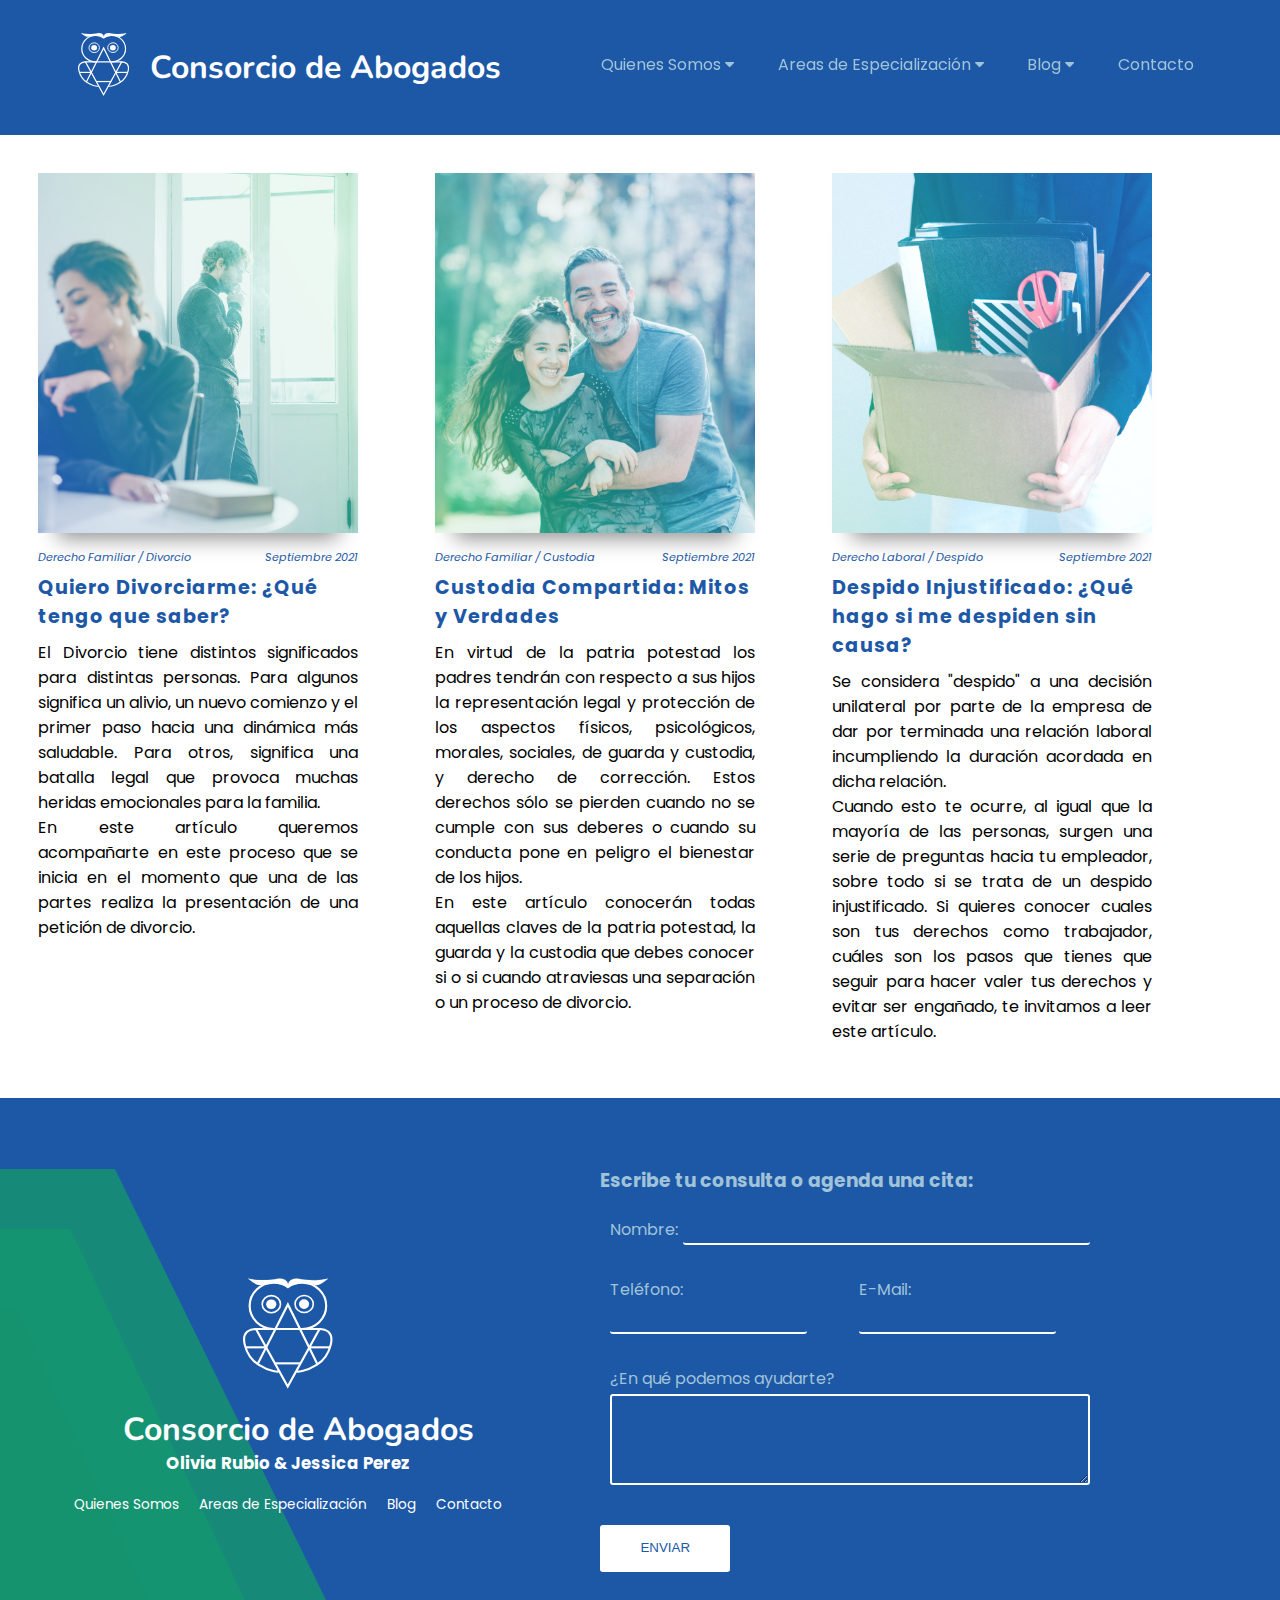
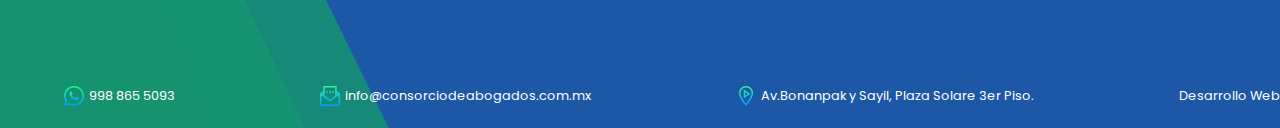
<file: blog.html>
<!DOCTYPE html>
<html lang="en">
    <head>
        <meta charset="UTF-8">
        <meta http-equiv="X-UA-Compatible" content="IE=edge">
        <meta name="viewport" content="width=device-width, initial-scale=1.0">
        <title>Consorcio de Abogados</title>
        <link rel="stylesheet" href="static/blog.css">
        <link href="static/filters.css" rel="stylesheet" type="text/css">
        <link rel="stylesheet" href="static/sal.css">
        <link rel="icon" href="static/img/Icon.png">
        <link rel="stylesheet" href="https://use.fontawesome.com/releases/v5.6.3/css/all.css">
        <link rel=" stylesheet" href="https://cdnjs.cloudflare.com/ajax/libs/font-awesome/4.7.0/css/font-awesome.min.css">
        <meta name="author" content="Diego Alvarez">
        <meta name="description"
            content="En Consorcio de Abogados te ofrecemos asesoría y representación legal de calidad. 
            Somos especalistas en Derecho Familiar, Derecho Civil, Derecho Laboral y Derecho Penal">
        <meta name="keywords"
            content="Consorcio de Abogados, Abogados en Cancun, Derecho Familiar,Abogado de Divorcio en Cancún,Abogado de Divorcio, Abogado Laboral en Cancún, Necesito Abogado en Cancún, Necesito Abogado en Playa del Carmen, Abogado en Playa del Carmen, Abogado Penal en Cancún, Despido, Despido Injustificado, Mediación, Tenencia, Guarda, Guarda Compartida, Separación Legal, Abogado Defensor">
        <meta property="og:type" content="website" />
        <meta property="og:url" content="https://consorciodeabogados.com.mx/" />
        <meta property="og:title" content="
          Asesoría y Representación Legal de Excelencia
        " />
        <meta property="og:description"
            content="En Consorcio de Abogados te ofrecemos asesoría y representación legal de calidad. 
            Somos especalistas en Derecho Familiar, Derecho Civil, Derecho Laboral y Derecho Penal" />
        <meta property="og:image" content="https://consorciodeabogados.com.mx/static/img/hhback6.jpg" />
        <meta name="google-site-verification" content="9rq7oTZLleDc78aV7zYZLeHGNvScctupzVMoZaKuW2k" />        
    </head>
   <body>
    <nav id="nav">
          
        <div class="branding">
                <a class ="hvr-grow logo" href="index.html"> <svg width="677" height="835" viewBox="0 0 677 835" fill="none" xmlns="http://www.w3.org/2000/svg">
                    <ellipse cx="213.297" cy="196.439" rx="38.4375" ry="36.1607" fill="white"/>
                    <path d="M283.234 195.557C283.234 230.872 252.692 260.115 214.234 260.115C175.776 260.115 145.234 230.872 145.234 195.557C145.234 160.243 175.776 131 214.234 131C252.692 131 283.234 160.243 283.234 195.557Z" stroke="white" stroke-width="12"/>
                    <ellipse cx="461.297" cy="195.439" rx="38.4375" ry="36.1607" fill="white"/>
                    <path d="M531.234 194.557C531.234 229.872 500.692 259.115 462.234 259.115C423.776 259.115 393.234 229.872 393.234 194.557C393.234 159.243 423.776 130 462.234 130C500.692 130 531.234 159.243 531.234 194.557Z" stroke="white" stroke-width="12"/>
                    <path d="M232.457 383C131.818 383 50.234 304.874 50.234 208.5C50.234 112.126 131.818 34 232.457 34C272.438 34 309.412 46.3301 339.457 67.2359C369.503 46.3301 406.477 34 446.457 34C547.097 34 628.681 112.126 628.681 208.5C628.681 304.874 547.097 383 446.457 383" stroke="white" stroke-width="16"/>
                    <path d="M272.234 1C144.459 29.9798 38.234 1 38.234 1C38.234 1 112.575 73.6618 152.234 45L244.618 33.7493L340.734 59.1066C344.396 48.3838 340.734 1 272.234 1Z" fill="white" stroke="white"/>
                    <path d="M409.695 2C537.47 30.9798 643.695 2 643.695 2C643.695 2 569.353 74.6618 529.695 46L437.311 34.7493L341.195 60.1066C337.533 49.3838 341.195 2 409.695 2Z" fill="white" stroke="white"/>
                    <path d="M102.234 383C49.8207 383 -10.2377 406.844 13.234 502C31.734 577 78.6792 628.079 116.734 652C209.258 710.161 270.234 705 270.234 705" stroke="white" stroke-width="16"/>
                    <path d="M574 383C626.413 383 686.472 406.844 663 502C644.5 577 597.555 628.079 559.5 652C466.976 710.161 406 705 406 705" stroke="white" stroke-width="16"/>
                    <path d="M578 383H98L338 818L578 383Z" stroke="white" stroke-width="16"/>
                    <path d="M497.234 522H652.234" stroke="white" stroke-width="16"/>
                    <path d="M16.234 522H171.234" stroke="white" stroke-width="16"/>
                    <path d="M110.734 648L339.234 198L561.234 648" stroke="white" stroke-width="16"/>
                    <path d="M238.234 643H438.234" stroke="white" stroke-width="16"/>
                    </svg></a>
                <a href="index.html"> <h1 class="brand">Consorcio de Abogados</h1></a>
            </div>
        
            <ul class="menu" id='menu'>
                <li><a class="hvr-underline-from-right links drop" href="nosotros.html">Quienes Somos 
                    <i class="fa fa-caret-down"></i></a>
                    <div class="drop-content">
                        <div class="drop-content-int">   
                            <a href="nosotros.html">Visión y Misión</a>
                            <a href="nosotros.html#valores">Nuestros Valores</a>
                        </div>        
                    </div>
                </li>
                <li><a class="hvr-underline-from-right links drop" href="espec.html">Areas de Especialización
                    <i class="fa fa-caret-down"></i></a>
                    <div class="drop-content">
                        <div class="drop-content-int">   
                        <a href="espec.html">Nuestros Servicios</a>
                        <div class="divisor"></div>
                        <a href="espec.html#familiar">Derecho Familiar</a>
                        <a href="espec.html#civil">Derecho Civil</a>
                        <a href="espec.html#laboral">Derecho Laboral</a>
                        <a href="espec.html#penal">Derecho Penal</a>
                    </div>        
                    </div>
                </li>
    
    
                <li><a class="hvr-underline-from-right links drop" href="blog.html">Blog
                    <i class="fa fa-caret-down"></i></a>
                    <div class="drop-content">
                        <div class="drop-content-int">   
                            <a href="noticias.html">Noticias</a>
                            <a href="blog.html">Blog</a>
                        </div>        
                    </div>
                    </li>
                    <li><a class="hvr-underline-from-right links" href="contacto.html">Contacto</a></li>
            </ul>
            <div class="burger" id='burger'>
            <div class="line1"></div>
            <div class="line2"></div>
            <div class="line3"></div>
        </div>
    </nav>
    <main>
        <div class="blog">
            <div class="post">
                <a href="quiero-divorciarme.html"><div class="decor div"></div></a>
                <div class="header">
                    <div class="toptit">
                        <p>Derecho Familiar / Divorcio</p>
                        <p>Septiembre 2021</p>
                    </div>
                    <div class="tit">
                    <a href="quiero-divorciarme.html"><h3>Quiero Divorciarme: ¿Qué tengo que saber?</h3></a>
                    </div>
                    <div>
                    <div class="res">
                        <p>El Divorcio tiene distintos significados para distintas personas. Para algunos 
                            significa un alivio, un nuevo comienzo y el primer paso hacia una dinámica más saludable.
                            Para otros, significa una batalla legal que provoca muchas heridas emocionales para la familia.
                            <br>En este artículo queremos acompañarte en este proceso que se inicia en el momento que 
                            una de las partes realiza la presentación de una petición de divorcio.
                         </p>
                    </div>
                </div>
              </div>  
            </div>
            <div class="post">
                <a href="custodia-compartida.html"><div class="decor cust"></div></a>
                <div class="header">
                    <div class="toptit">
                        <p>Derecho Familiar / Custodia</p>
                        <p>Septiembre 2021</p>
                    </div>
                    <div class="tit">
                    <a href="custodia-compartida.html"><h3>Custodia Compartida: Mitos y Verdades</h3></a>
                    </div>
                    <div>
                    <div class="res">
                        <p>En virtud de la patria potestad los padres tendrán con respecto a sus hijos la representación legal y protección de
                         los aspectos físicos, psicológicos, morales, sociales, de guarda y custodia, y derecho de corrección. Estos derechos sólo se pierden 
                         cuando no se cumple con sus deberes o cuando su conducta pone en peligro el bienestar de los hijos.<br>
                        En este artículo conocerán todas aquellas claves de la patria potestad, la guarda y la custodia que debes 
                        conocer si o si cuando atraviesas una separación o un proceso de divorcio.
                        </p>
                    </div>
                </div>
              </div>  
            </div>
            <div class="post">
                <a href="despido-injustificado.html"><div class="decor desp"></div></a>
                <div class="header">
                    <div class="toptit">
                        <p>Derecho Laboral / Despido</p>
                        <p>Septiembre 2021</p>
                    </div>
                    <div class="tit">
                    <a href="despido-injustificado.html"><h3>Despido Injustificado: ¿Qué hago si me despiden sin causa?</h3></a>
                    </div>
                    <div>
                    <div class="res">
                        <p>Se considera "despido" a una decisión unilateral por parte de la empresa de dar por terminada 
                            una relación laboral incumpliendo la duración acordada en dicha relación.<br>
                            Cuando esto te ocurre, al igual que la mayoría de las personas, surgen una serie de preguntas hacia 
                            tu empleador, sobre todo si se trata de un despido injustificado.
                            Si quieres conocer cuales son tus derechos como trabajador, cuáles son los 
                            pasos que tienes que seguir para hacer valer tus derechos y evitar ser engañado, te invitamos a leer este artículo.
                         </p>
                    </div>
                </div>
              </div>  
            </div>

        </div>
    </main>
    <footer>
        <svg class="formaf" width="891" height="872" viewBox="0 0 891 872" fill="none" xmlns="http://www.w3.org/2000/svg">
            <path d="M366.5 139H5V870.5H698.5L366.5 139Z" fill="#263452" fill-opacity="0.8" stroke="none"/>
            <path d="M420.409 61H6V871H801L420.409 61Z" fill="#14A662" fill-opacity="0.8" stroke="none"/>
            <path d="M464.929 1H1V871H891L464.929 1Z" fill="#14A662" fill-opacity="0.8" stroke="none"/>
        </svg>
        <div class="fbranding">
            <a class ="hvr-grow logo lf" href="index.html"> 
                <svg width="677" height="835" viewBox="0 0 677 835" fill="none" xmlns="http://www.w3.org/2000/svg">
                <ellipse cx="213.297" cy="196.439" rx="38.4375" ry="36.1607" fill="white"/>
                <path d="M283.234 195.557C283.234 230.872 252.692 260.115 214.234 260.115C175.776 260.115 145.234 230.872 145.234 195.557C145.234 160.243 175.776 131 214.234 131C252.692 131 283.234 160.243 283.234 195.557Z" stroke="white" stroke-width="12"/>
                <ellipse cx="461.297" cy="195.439" rx="38.4375" ry="36.1607" fill="white"/>
                <path d="M531.234 194.557C531.234 229.872 500.692 259.115 462.234 259.115C423.776 259.115 393.234 229.872 393.234 194.557C393.234 159.243 423.776 130 462.234 130C500.692 130 531.234 159.243 531.234 194.557Z" stroke="white" stroke-width="12"/>
                <path d="M232.457 383C131.818 383 50.234 304.874 50.234 208.5C50.234 112.126 131.818 34 232.457 34C272.438 34 309.412 46.3301 339.457 67.2359C369.503 46.3301 406.477 34 446.457 34C547.097 34 628.681 112.126 628.681 208.5C628.681 304.874 547.097 383 446.457 383" stroke="white" stroke-width="16"/>
                <path d="M272.234 1C144.459 29.9798 38.234 1 38.234 1C38.234 1 112.575 73.6618 152.234 45L244.618 33.7493L340.734 59.1066C344.396 48.3838 340.734 1 272.234 1Z" fill="white" stroke="white"/>
                <path d="M409.695 2C537.47 30.9798 643.695 2 643.695 2C643.695 2 569.353 74.6618 529.695 46L437.311 34.7493L341.195 60.1066C337.533 49.3838 341.195 2 409.695 2Z" fill="white" stroke="white"/>
                <path d="M102.234 383C49.8207 383 -10.2377 406.844 13.234 502C31.734 577 78.6792 628.079 116.734 652C209.258 710.161 270.234 705 270.234 705" stroke="white" stroke-width="16"/>
                <path d="M574 383C626.413 383 686.472 406.844 663 502C644.5 577 597.555 628.079 559.5 652C466.976 710.161 406 705 406 705" stroke="white" stroke-width="16"/>
                <path d="M578 383H98L338 818L578 383Z" stroke="white" stroke-width="16"/>
                <path d="M497.234 522H652.234" stroke="white" stroke-width="16"/>
                <path d="M16.234 522H171.234" stroke="white" stroke-width="16"/>
                <path d="M110.734 648L339.234 198L561.234 648" stroke="white" stroke-width="16"/>
                <path d="M238.234 643H438.234" stroke="white" stroke-width="16"/>
                </svg></a>
            <a href="index.html"> <h1 class="brand">Consorcio de Abogados</h1></a>
            <h4>Olivia Rubio & Jessica Perez</h4>
            </div>
            <div class="fmenu">
                <ul>
                    <li><a class="drop" href="nosotros.html">Quienes Somos </a>
                    </li>
                    <li><a class="drop" href="espec.html">Areas de Especialización</a>
                    </li>
        
        
                    <li><a class="links" href="blog.html">Blog</a></li>
                    <li><a class="links" href="">Contacto</a></li>
                </ul>
        
            </div>


            <div class="fcontacto">
                <div class="cont">
                    <img src="static/img/whatsappdeg.png" alt="nuestro telefono">
                    <p id="tel"></p>
                </div>
                <div class="cont">
                    <img src="static/img/emaildeg.png" alt="nuestro email">
                    <p>info@consorciodeabogados.com.mx</p>
                </div>

                <div class="cont">
                    <img src="static/img/dirdeg.png" alt="nuestra dirección">
                    <p>Av.Bonanpak y Sayil, Plaza Solare 3er Piso.</p>
                </div>
                <div class="cont">
                    <p>Desarrollo Web</p>
                </div>

            </div>


            <div class="form">

                <h3>Escribe tu consulta o agenda una cita:</h3>
            <form id="contact-form" action="https://formsubmit.co/3e47d910db6a29e8e426827f856a13c3" method="post">
                <input type="hidden" name="_captcha" value="false"> 
                <input type="hidden" name="_next" value="https://consorciodeabogados.com.mx/gracias.html">
                <input type="hidden" name="_subject" value="Nueva consulta desde la página!">

            <div class="input">
                <label for="nombre">Nombre:</label>
                <input type="text" name="nombre" class="fnombre"autocomplete="off" required>
            </div>
            <div class="input">
                <div class="iinput">
                <label for="Telefono">Teléfono:</label>
                <input type="tel" name="telefono" autocomplete="off">
                </div>
                <div class="iinput">
                <label for="correo">E-Mail:</label>
                <input type="email" name="correo" autocomplete="off" required>
                </div>
            </div>
            <div class="input ftext">
                <label for="consulta">¿En qué podemos ayudarte?</label>
                <textarea name="Mensaje" id="" cols="30" rows="5" required></textarea>
            </div>
            <input class="btn" type="submit" value="ENVIAR">
        </form>
    </div>


    </footer>
    <script src="static/sal.js"></script>
    <script src="static/app.js"></Script>
</body>
</html>
</file>
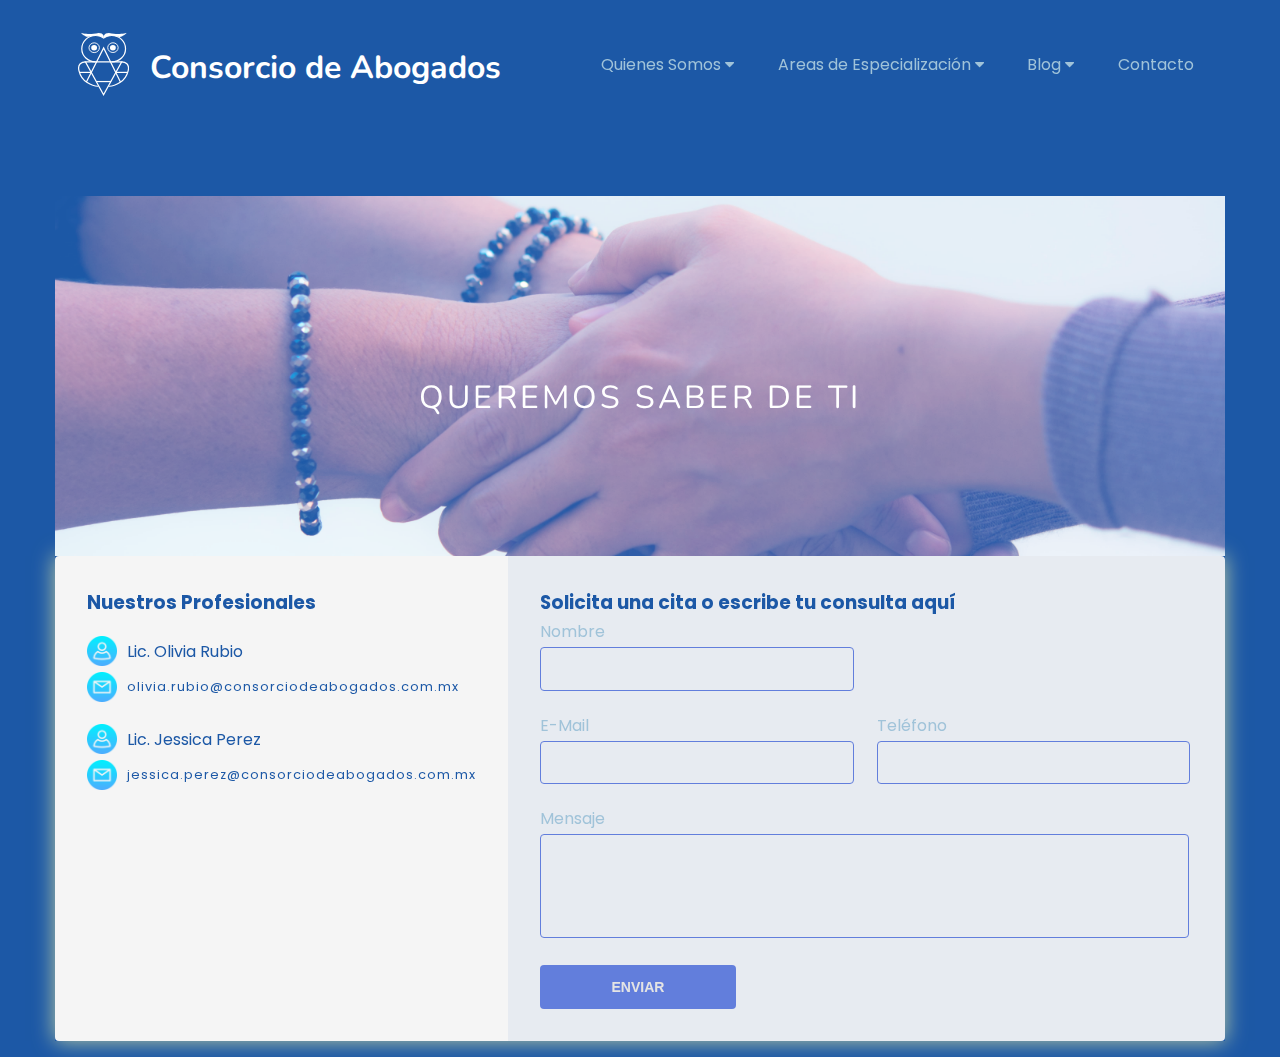
<file: contacto.html>
<!DOCTYPE html>
<html lang="en">
<head>
    <meta charset="UTF-8">
    <meta http-equiv="X-UA-Compatible" content="IE=edge">
    <meta name="viewport" content="width=device-width, initial-scale=1.0">
    <title>Consorcio de Abogados</title>
    <link rel="stylesheet" href="static/contacto.css">
    <link href="static/filters.css" rel="stylesheet" type="text/css">
    <link rel="stylesheet" href="static/sal.css">
    <link rel="icon" href="static/img/Icon.png">
    <link rel="stylesheet" href="https://use.fontawesome.com/releases/v5.6.3/css/all.css">
    <link rel=" stylesheet" href="https://cdnjs.cloudflare.com/ajax/libs/font-awesome/4.7.0/css/font-awesome.min.css">
    
</head>
<body>
    <nav id="nav">
        <div class="branding">
                <a class ="hvr-grow logo" href="index.html"> <svg width="677" height="835" viewBox="0 0 677 835" fill="none" xmlns="http://www.w3.org/2000/svg">
                    <ellipse cx="213.297" cy="196.439" rx="38.4375" ry="36.1607" fill="white"/>
                    <path d="M283.234 195.557C283.234 230.872 252.692 260.115 214.234 260.115C175.776 260.115 145.234 230.872 145.234 195.557C145.234 160.243 175.776 131 214.234 131C252.692 131 283.234 160.243 283.234 195.557Z" stroke="white" stroke-width="12"/>
                    <ellipse cx="461.297" cy="195.439" rx="38.4375" ry="36.1607" fill="white"/>
                    <path d="M531.234 194.557C531.234 229.872 500.692 259.115 462.234 259.115C423.776 259.115 393.234 229.872 393.234 194.557C393.234 159.243 423.776 130 462.234 130C500.692 130 531.234 159.243 531.234 194.557Z" stroke="white" stroke-width="12"/>
                    <path d="M232.457 383C131.818 383 50.234 304.874 50.234 208.5C50.234 112.126 131.818 34 232.457 34C272.438 34 309.412 46.3301 339.457 67.2359C369.503 46.3301 406.477 34 446.457 34C547.097 34 628.681 112.126 628.681 208.5C628.681 304.874 547.097 383 446.457 383" stroke="white" stroke-width="16"/>
                    <path d="M272.234 1C144.459 29.9798 38.234 1 38.234 1C38.234 1 112.575 73.6618 152.234 45L244.618 33.7493L340.734 59.1066C344.396 48.3838 340.734 1 272.234 1Z" fill="white" stroke="white"/>
                    <path d="M409.695 2C537.47 30.9798 643.695 2 643.695 2C643.695 2 569.353 74.6618 529.695 46L437.311 34.7493L341.195 60.1066C337.533 49.3838 341.195 2 409.695 2Z" fill="white" stroke="white"/>
                    <path d="M102.234 383C49.8207 383 -10.2377 406.844 13.234 502C31.734 577 78.6792 628.079 116.734 652C209.258 710.161 270.234 705 270.234 705" stroke="white" stroke-width="16"/>
                    <path d="M574 383C626.413 383 686.472 406.844 663 502C644.5 577 597.555 628.079 559.5 652C466.976 710.161 406 705 406 705" stroke="white" stroke-width="16"/>
                    <path d="M578 383H98L338 818L578 383Z" stroke="white" stroke-width="16"/>
                    <path d="M497.234 522H652.234" stroke="white" stroke-width="16"/>
                    <path d="M16.234 522H171.234" stroke="white" stroke-width="16"/>
                    <path d="M110.734 648L339.234 198L561.234 648" stroke="white" stroke-width="16"/>
                    <path d="M238.234 643H438.234" stroke="white" stroke-width="16"/>
                    </svg></a>
                <a href="index.html"> <h1 class="brand">Consorcio de Abogados</h1></a>
            </div>
        
            <ul class="menu" id='menu'>
                <li><a class="hvr-underline-from-right links drop" href="nosotros.html">Quienes Somos 
                    <i class="fa fa-caret-down"></i></a>
                    <div class="drop-content">
                        <div class="drop-content-int">   
                            <a href="nosotros.html">Visión y Misión</a>
                            <a href="nosotros.html#valores">Nuestros Valores</a>
                        </div>        
                    </div>
                </li>
                <li><a class="hvr-underline-from-right links drop" href="espec.html">Areas de Especialización
                    <i class="fa fa-caret-down"></i></a>
                    <div class="drop-content">
                        <div class="drop-content-int">   
                        <a href="espec.html">Nuestros Servicios</a>
                        <div class="divisor"></div>
                        <a href="espec.html#familiar">Derecho Familiar</a>
                        <a href="espec.html#civil">Derecho Civil</a>
                        <a href="espec.html#laboral">Derecho Laboral</a>
                        <a href="espec.html#penal">Derecho Penal</a>
                    </div>        
                    </div>
                </li>
    
    
                <li><a class="hvr-underline-from-right links drop" href="blog.html">Blog
                    <i class="fa fa-caret-down"></i></a>
                    <div class="drop-content">
                        <div class="drop-content-int">   
                            <a href="noticias.html">Noticias</a>
                            <a href="blog.html">Blog</a>
                        </div>        
                    </div>
                    </li>
                    <li><a class="hvr-underline-from-right links" href="contacto.html">Contacto</a></li>
            </ul>
            <div class="burger" id='burger'>
            <div class="line1"></div>
            <div class="line2"></div>
            <div class="line3"></div>
        </div>
    </nav>
    <div class="container">
        <div class="header">
            <img src="static/img/hands.jpg" alt="">
            <h1 class="titulo"><span>Queremos saber de ti</span></h1>
        </div>
        <div class="wrapper">
    
            <!-- COMPANY INFORMATION -->
            <div class="company-info">
                <h3>Nuestros Profesionales</h3>
                <div class="lics" id="lics">                
                <ul>
                    <li><img src="static/img/user.png" alt=""> Lic. Olivia Rubio</li>
                    <li class="email"><img src="static/img/correo.png" alt=""> olivia.rubio@consorciodeabogados.com.mx</li>
                </ul>
                <ul>
                    <li><img src="static/img/user.png" alt=""> Lic. Jessica Perez</li>
                    <li class="email"><img src="static/img/correo.png" alt=""> jessica.perez@consorciodeabogados.com.mx</li>
                </ul>
            </div>
            </div>
            <!-- End .company-info -->
    
            <!-- CONTACT FORM -->
            <div class="contact">
                <h3>Solicita una cita o escribe tu consulta aquí</h3>
    
                <form id="contact-form" action="action.php">
    
                    <p>
                        <label>Nombre</label>
                        <input type="text" name="nombre" id="nombre" required>
                    </p>
                    <br>
    
                    <p>
                        <label>E-Mail</label>
                        <input type="email" name="email" id="email" required>
                    </p>
    
                    <p>
                        <label>Teléfono</label>
                        <input type="text" name="phone" id="phone">
                    </p>
    
                    <p class="full">
                        <label>Mensaje</label>
                        <textarea name="message" rows="5" id="message"></textarea>
                    </p>
    
                    <p class="full">
                        <button type="submit">Enviar</button>
                    </p>
    
                </form>
                <!-- End #contact-form -->
            </div>
            <!-- End .contact -->
    
        </div>
        <!-- End .wrapper -->
    </div>
    <!-- End .container -->
    <script src="static/sal.js"></script>
    <script src="static/app.js"></Script>
    <script src="static/contacto.js"></Script>
    </body>
</html>
</file>
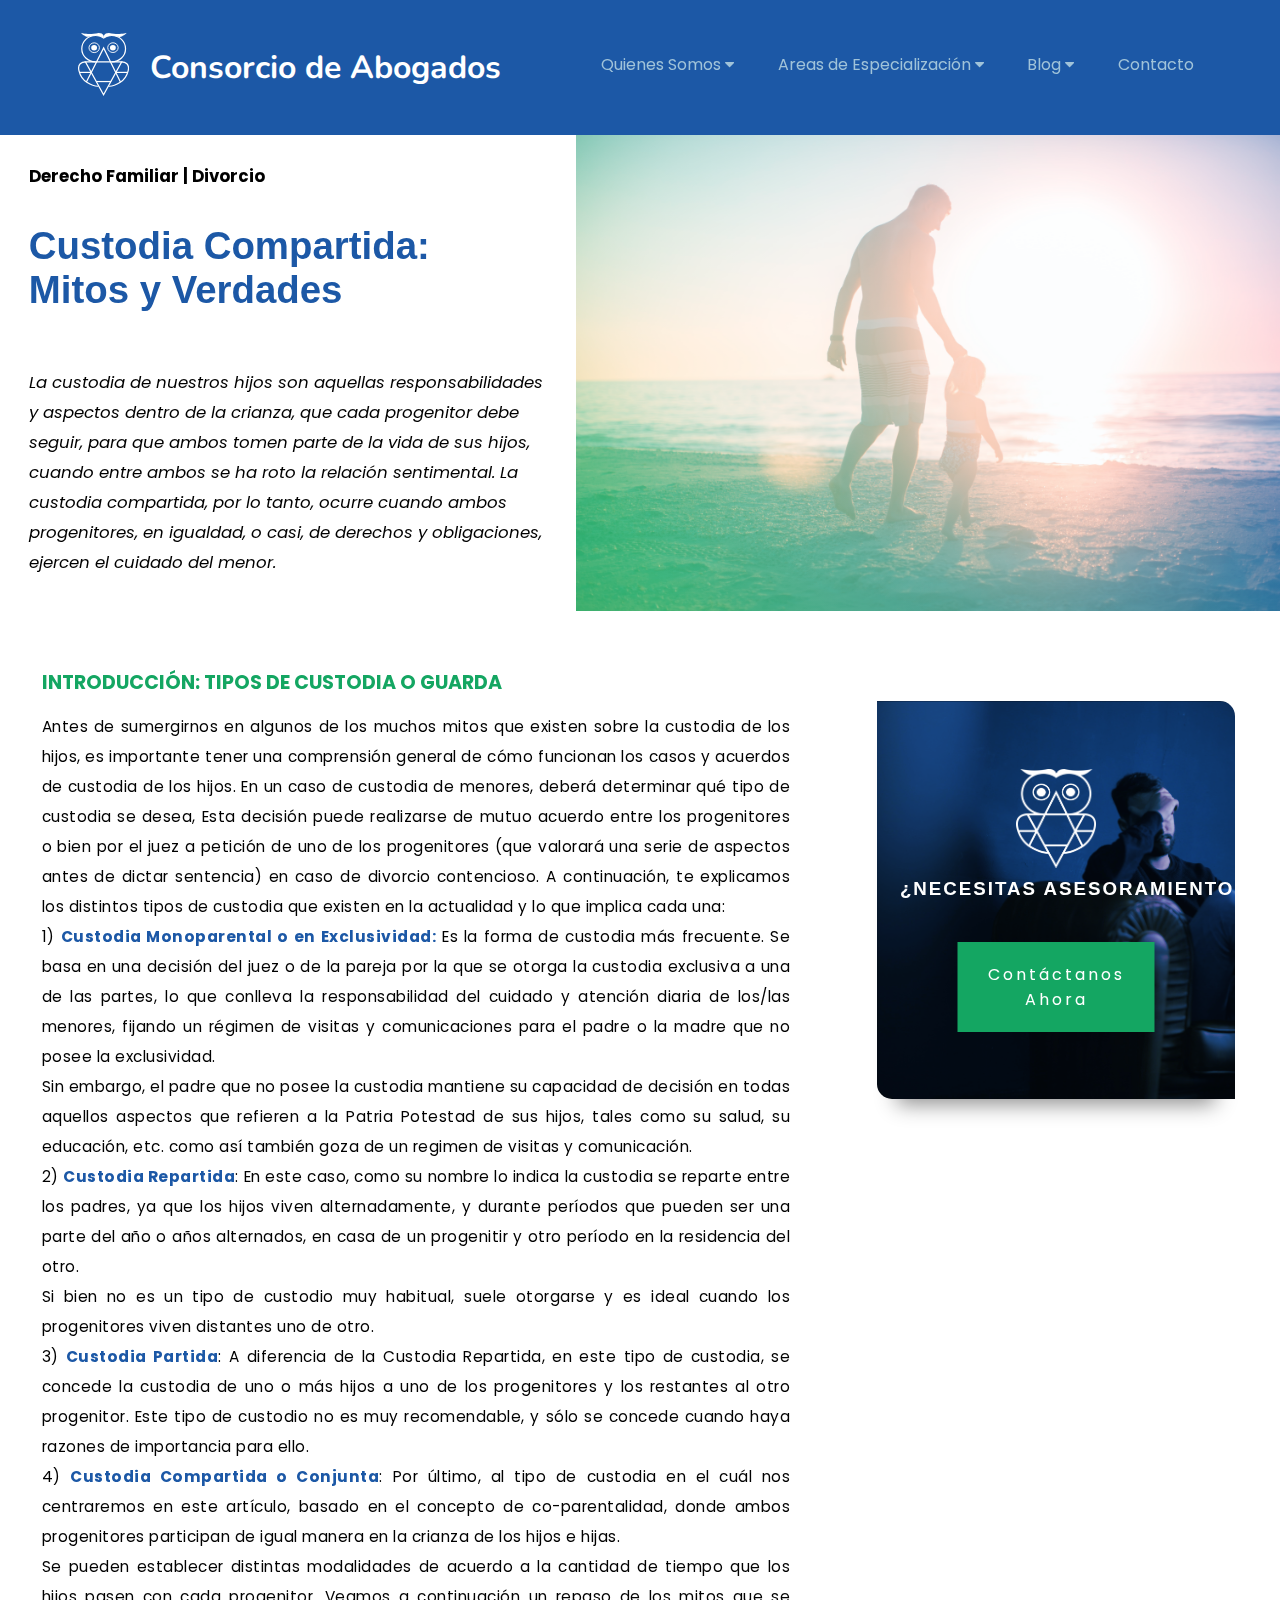
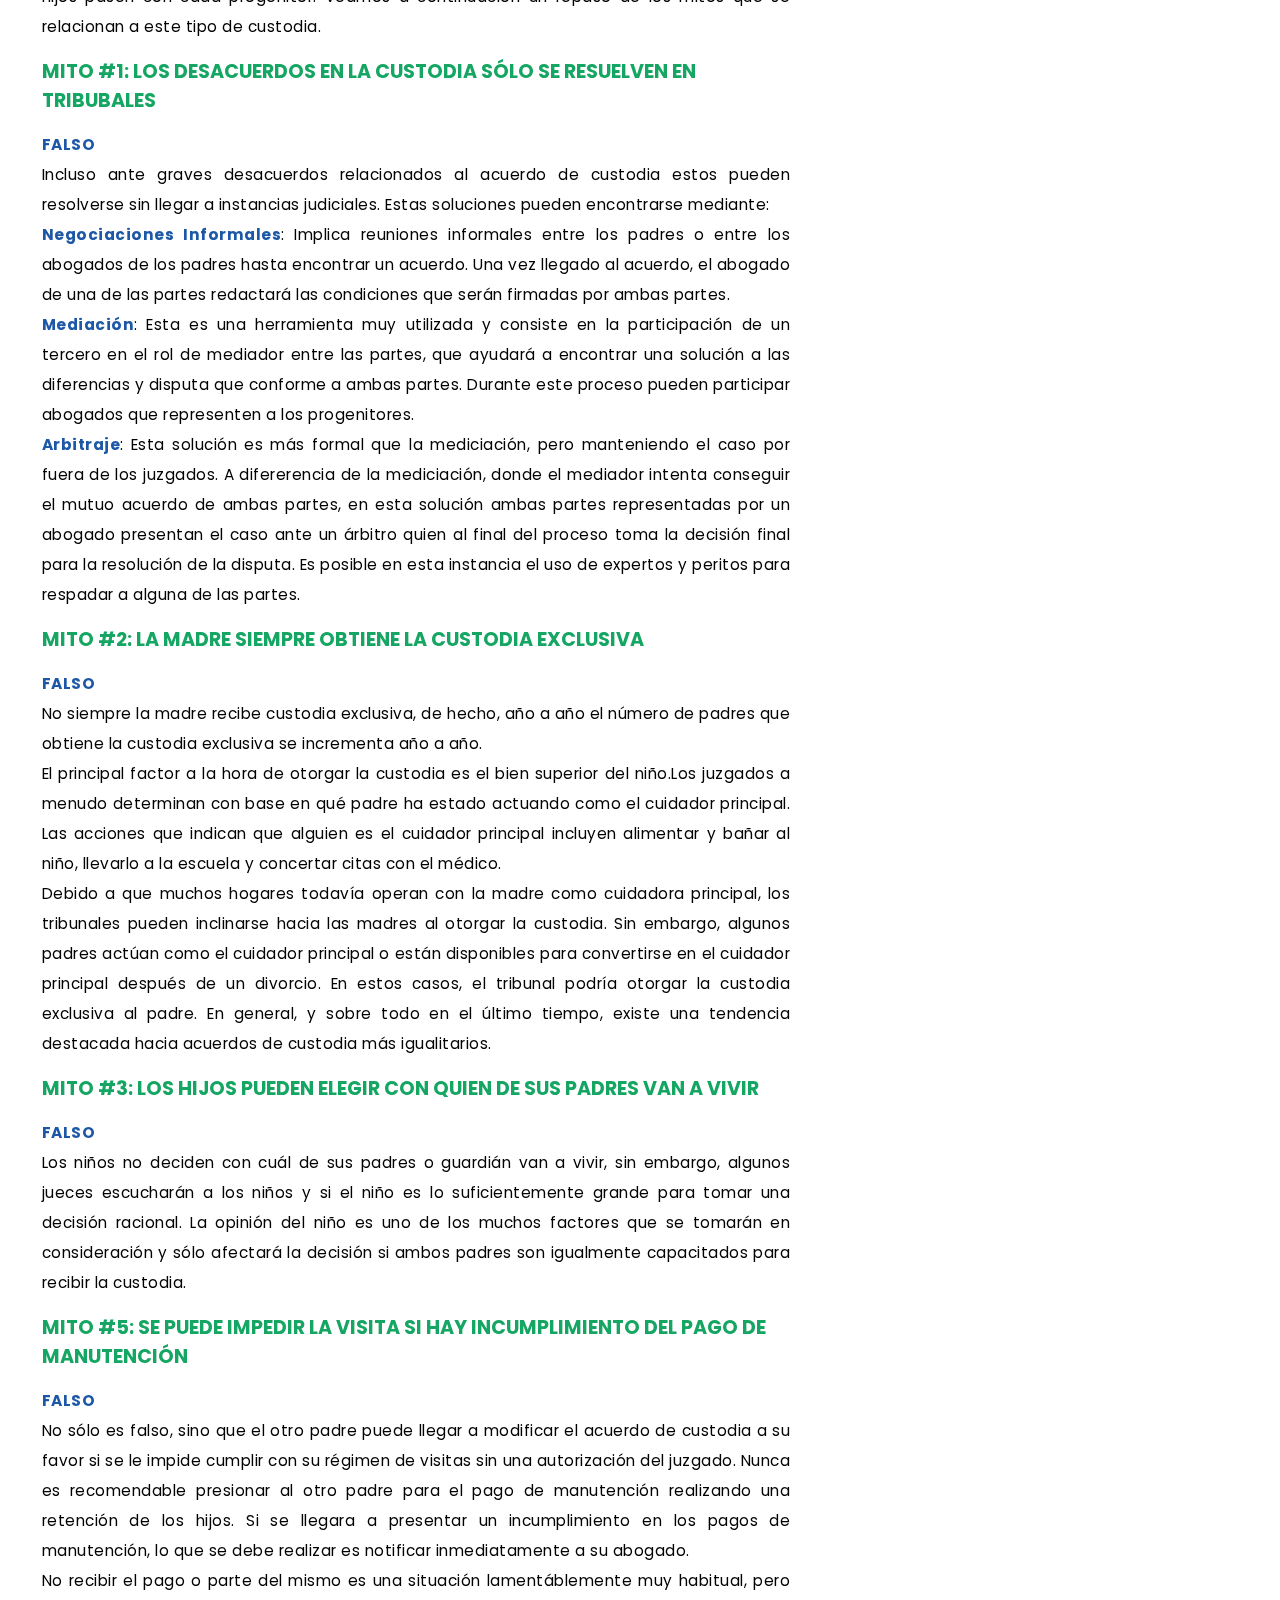
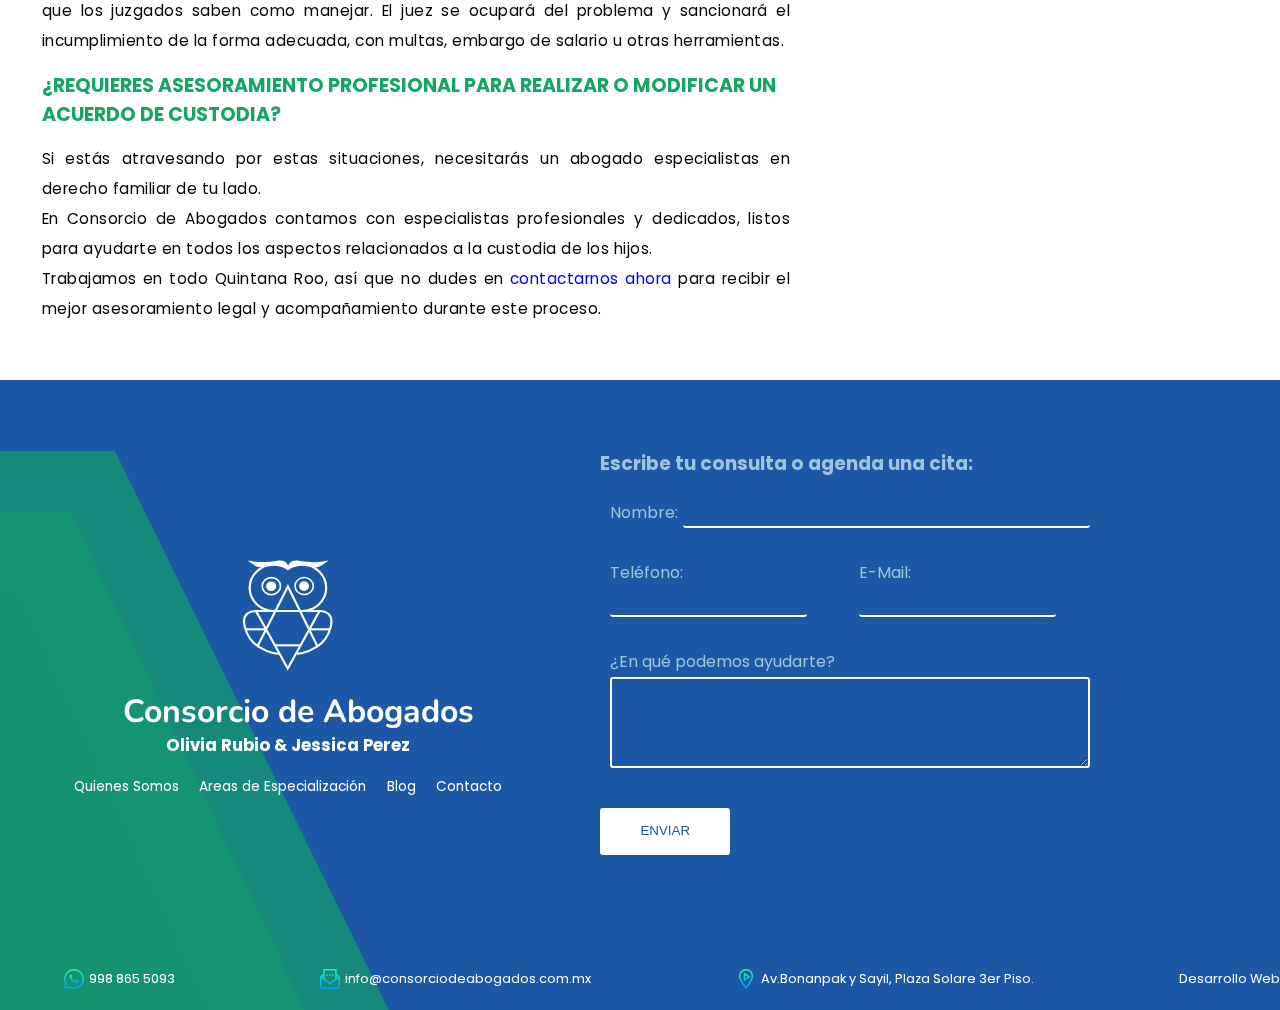
<file: custodia-compartida.html>
<!DOCTYPE html>
<html lang="en">
    <head>
        <meta charset="UTF-8">
        <meta http-equiv="X-UA-Compatible" content="IE=edge">
        <meta name="viewport" content="width=device-width, initial-scale=1.0">
        <title>Consorcio de Abogados | Custodia Compartida: Mitos y Verdades</title>
        <link rel="stylesheet" href="static/blog.css">
        <link href="static/filters.css" rel="stylesheet" type="text/css">
        <link rel="stylesheet" href="static/sal.css">
        <link rel="icon" href="static/img/Icon.png">
        <link rel="stylesheet" href="https://use.fontawesome.com/releases/v5.6.3/css/all.css">
        <link rel=" stylesheet" href="https://cdnjs.cloudflare.com/ajax/libs/font-awesome/4.7.0/css/font-awesome.min.css">
        <meta name="author" content="Diego Alvarez">
        <meta name="description"
            content="En Consorcio de Abogados te ofrecemos asesoría y representación legal de calidad. 
            Somos especalistas en Derecho Familiar, Derecho Civil, Derecho Laboral y Derecho Penal">
        <meta name="keywords"
            content="Consorcio de Abogados, Abogados en Cancun, Derecho Familiar,Abogado de Divorcio en Cancún,Abogado de Divorcio, Abogado Laboral en Cancún, Necesito Abogado en Cancún, Necesito Abogado en Playa del Carmen, Abogado en Playa del Carmen, Abogado Penal en Cancún, Despido, Despido Injustificado, Mediación, Tenencia, Guarda, Guarda Compartida, Separación Legal, Abogado Defensor">
        <meta property="og:type" content="website" />
        <meta property="og:url" content="https://consorciodeabogados.com.mx/" />
        <meta property="og:title" content="
          Asesoría y Representación Legal de Excelencia
        " />
        <meta property="og:description"
            content="En Consorcio de Abogados te ofrecemos asesoría y representación legal de calidad. 
            Somos especalistas en Derecho Familiar, Derecho Civil, Derecho Laboral y Derecho Penal" />
        <meta property="og:image" content="https://consorciodeabogados.com.mx/static/img/hhback6.jpg" />
        <meta name="google-site-verification" content="9rq7oTZLleDc78aV7zYZLeHGNvScctupzVMoZaKuW2k" />        
    </head>
   <body>
    <nav id="nav">
          
        <div class="branding">
                <a class ="hvr-grow logo" href="index.html"> <svg width="677" height="835" viewBox="0 0 677 835" fill="none" xmlns="http://www.w3.org/2000/svg">
                    <ellipse cx="213.297" cy="196.439" rx="38.4375" ry="36.1607" fill="white"/>
                    <path d="M283.234 195.557C283.234 230.872 252.692 260.115 214.234 260.115C175.776 260.115 145.234 230.872 145.234 195.557C145.234 160.243 175.776 131 214.234 131C252.692 131 283.234 160.243 283.234 195.557Z" stroke="white" stroke-width="12"/>
                    <ellipse cx="461.297" cy="195.439" rx="38.4375" ry="36.1607" fill="white"/>
                    <path d="M531.234 194.557C531.234 229.872 500.692 259.115 462.234 259.115C423.776 259.115 393.234 229.872 393.234 194.557C393.234 159.243 423.776 130 462.234 130C500.692 130 531.234 159.243 531.234 194.557Z" stroke="white" stroke-width="12"/>
                    <path d="M232.457 383C131.818 383 50.234 304.874 50.234 208.5C50.234 112.126 131.818 34 232.457 34C272.438 34 309.412 46.3301 339.457 67.2359C369.503 46.3301 406.477 34 446.457 34C547.097 34 628.681 112.126 628.681 208.5C628.681 304.874 547.097 383 446.457 383" stroke="white" stroke-width="16"/>
                    <path d="M272.234 1C144.459 29.9798 38.234 1 38.234 1C38.234 1 112.575 73.6618 152.234 45L244.618 33.7493L340.734 59.1066C344.396 48.3838 340.734 1 272.234 1Z" fill="white" stroke="white"/>
                    <path d="M409.695 2C537.47 30.9798 643.695 2 643.695 2C643.695 2 569.353 74.6618 529.695 46L437.311 34.7493L341.195 60.1066C337.533 49.3838 341.195 2 409.695 2Z" fill="white" stroke="white"/>
                    <path d="M102.234 383C49.8207 383 -10.2377 406.844 13.234 502C31.734 577 78.6792 628.079 116.734 652C209.258 710.161 270.234 705 270.234 705" stroke="white" stroke-width="16"/>
                    <path d="M574 383C626.413 383 686.472 406.844 663 502C644.5 577 597.555 628.079 559.5 652C466.976 710.161 406 705 406 705" stroke="white" stroke-width="16"/>
                    <path d="M578 383H98L338 818L578 383Z" stroke="white" stroke-width="16"/>
                    <path d="M497.234 522H652.234" stroke="white" stroke-width="16"/>
                    <path d="M16.234 522H171.234" stroke="white" stroke-width="16"/>
                    <path d="M110.734 648L339.234 198L561.234 648" stroke="white" stroke-width="16"/>
                    <path d="M238.234 643H438.234" stroke="white" stroke-width="16"/>
                    </svg></a>
                <a href="index.html"> <h1 class="brand">Consorcio de Abogados</h1></a>
            </div>
        
            <ul class="menu" id='menu'>
                <li><a class="hvr-underline-from-right links drop" href="nosotros.html">Quienes Somos 
                    <i class="fa fa-caret-down"></i></a>
                    <div class="drop-content">
                        <div class="drop-content-int">   
                            <a href="nosotros.html">Visión y Misión</a>
                            <a href="nosotros.html#valores">Nuestros Valores</a>
                        </div>        
                    </div>
                </li>
                <li><a class="hvr-underline-from-right links drop" href="espec.html">Areas de Especialización
                    <i class="fa fa-caret-down"></i></a>
                    <div class="drop-content">
                        <div class="drop-content-int">   
                        <a href="espec.html">Nuestros Servicios</a>
                        <div class="divisor"></div>
                        <a href="espec.html#familiar">Derecho Familiar</a>
                        <a href="espec.html#civil">Derecho Civil</a>
                        <a href="espec.html#laboral">Derecho Laboral</a>
                        <a href="espec.html#penal">Derecho Penal</a>
                    </div>        
                    </div>
                </li>
    
    
                <li><a class="hvr-underline-from-right links drop" href="blog.html">Blog
                    <i class="fa fa-caret-down"></i></a>
                    <div class="drop-content">
                        <div class="drop-content-int">   
                            <a href="noticias.html">Noticias</a>
                            <a href="blog.html">Blog</a>
                        </div>        
                    </div>
                    </li>
                    <li><a class="hvr-underline-from-right links" href="contacto.html">Contacto</a></li>
            </ul>
        <div class="burger" id='burger'>
            <div class="line1"></div>
            <div class="line2"></div>
            <div class="line3"></div>
        </div>
    </nav>
    <main>
        <div class="blogpost">
        <div class="headerpost">
            <h3>Derecho Familiar | Divorcio</h3>
            <h1>Custodia Compartida: <br>Mitos y Verdades</h1>
        </div>
        <div class="respost">
            <p>La custodia de nuestros hijos son aquellas responsabilidades y aspectos dentro de la crianza, 
                que cada progenitor debe seguir, para que ambos tomen parte de la vida de sus hijos, cuando entre ambos se ha roto la relación sentimental. 
                La custodia compartida, por lo tanto, ocurre cuando ambos progenitores, en igualdad, o casi, de derechos y obligaciones,
                ejercen el cuidado del menor.<br>
            </p>
        </div>
        <div class="decorpost"><img src="static/img/custodiacompartida.jpg" alt="custodia compartida">
        </div>
        <div class="extra">
            <div class="venta">
                <img src="static/img/Logo Consorcio de Abogados.png" alt="">
                <h3>¿NECESITAS ASESORAMIENTO?</h3>
                <a class="hvr-sweep-to-left" href="Contacto.html">Contáctanos Ahora</a>
            </div>
        </div>
        <div class="textpost">
            <h3>INTRODUCCIÓN: TIPOS DE CUSTODIA O GUARDA</h3>
            <p>Antes de sumergirnos en algunos de los muchos mitos que existen sobre la custodia de los hijos, es importante tener una comprensión 
                general de cómo funcionan los casos y acuerdos de custodia de los hijos.
                En un caso de custodia de menores, deberá determinar qué tipo de custodia se desea, Esta decisión puede realizarse de mutuo acuerdo 
                entre los progenitores o bien por el juez a petición de uno de los progenitores (que valorará una serie de aspectos antes de dictar sentencia) en caso de divorcio contencioso.
                A continuación, te explicamos los distintos tipos de custodia que existen en la actualidad y lo que implica cada una: <br>
                1) <span class="bold">Custodia Monoparental o en Exclusividad:</span> Es la forma de custodia más frecuente. Se basa en una decisión del juez 
                o de la pareja por la que se otorga la custodia exclusiva a una de las partes, lo que conlleva la responsabilidad del cuidado y atención diaria
                 de los/las menores, fijando un régimen de visitas y comunicaciones para el padre o la madre que no posee la exclusividad.<br>
                Sin embargo, el padre que no posee la custodia mantiene su capacidad de decisión en todas aquellos aspectos que refieren 
                a la Patria Potestad de sus hijos, tales como su salud, su educación, etc. como así también goza de un regimen de visitas y comunicación.<br>
                2) <span class="bold">Custodia Repartida</span>: En este caso, como su nombre lo indica la custodia se reparte entre los padres, ya que los hijos viven
                alternadamente, y durante períodos que pueden ser una parte del año o años alternados, en casa de un progenitir y otro período en la residencia del otro. <br> 
                Si bien no es un tipo de custodio muy habitual, suele otorgarse y es ideal cuando los progenitores viven distantes uno de otro.<br>
                3) <span class="bold">Custodia Partida</span>: A diferencia de la Custodia Repartida, en este tipo de custodia, se concede la custodia de uno o más hijos
                a uno de los progenitores y los restantes al otro progenitor. Este tipo de custodio no es muy recomendable, y sólo se concede cuando haya razones de importancia
                para ello.<br>
                4) <span class="bold">Custodia Compartida o Conjunta</span>: Por último, al tipo de custodia en el cuál nos centraremos en este artículo, basado en el concepto
                de co-parentalidad, donde ambos progenitores participan de igual manera en la crianza de los hijos e hijas.<br>
                Se pueden establecer distintas modalidades de acuerdo a la cantidad de tiempo que los hijos pasen con cada progenitor.
                Veamos a continuación un repaso de los mitos que se relacionan a este tipo de custodia.</p>
                <h3>MITO #1: LOS DESACUERDOS EN LA CUSTODIA SÓLO SE RESUELVEN EN TRIBUBALES</h3>
                <p> <span class="bold">FALSO</span><br>
                Incluso ante graves desacuerdos relacionados al acuerdo de custodia estos pueden resolverse sin llegar a instancias judiciales. Estas soluciones pueden encontrarse mediante:<br>
                <span class="bold">Negociaciones Informales</span>: Implica reuniones informales entre los padres o entre los abogados de los padres hasta encontrar un acuerdo.
                Una vez llegado al acuerdo, el abogado de una de las partes redactará las condiciones que serán firmadas por ambas partes.<br>
                <span class="bold">Mediación</span>: Esta es una herramienta muy utilizada y consiste en la participación de un tercero en el rol de mediador entre las partes, que ayudará a encontrar
                una solución a las diferencias y disputa que conforme a ambas partes. Durante este proceso pueden participar 
                abogados que representen a los progenitores.<br>
                <span class="bold">Arbitraje</span>: Esta solución es más formal que la mediciación, pero manteniendo el caso por fuera de los juzgados.
                A difererencia de la mediciación, donde el mediador intenta conseguir el mutuo acuerdo de ambas partes, en esta solución ambas partes representadas por un abogado
                presentan el caso ante un árbitro quien al final del proceso toma la decisión final para la resolución de la disputa. Es posible en esta instancia 
                el uso de expertos y peritos para respadar a alguna de las partes.  
                <h3>MITO #2: LA MADRE SIEMPRE OBTIENE LA CUSTODIA EXCLUSIVA</h3>
                <p> <span class="bold">FALSO</span><br>
                No siempre la madre recibe custodia exclusiva, de hecho, año a año el número de padres que obtiene la custodia exclusiva se incrementa año a año.<br>
                El principal factor a la hora de otorgar la custodia es el bien superior del niño.Los juzgados a menudo determinan con base en qué padre ha estado actuando como el cuidador principal. 
                Las acciones que indican que alguien es el cuidador principal incluyen alimentar y bañar al niño, llevarlo a la escuela y concertar citas con el médico.<br>
                Debido a que muchos hogares todavía operan con la madre como cuidadora principal, los tribunales pueden inclinarse hacia las madres al otorgar la custodia.
                 Sin embargo, algunos padres actúan como el cuidador principal o están disponibles para convertirse en el cuidador principal después de un divorcio.
                En estos casos, el tribunal podría otorgar la custodia exclusiva al padre. En general, y sobre todo en el último tiempo, existe una tendencia destacada hacia acuerdos
                de custodia más igualitarios.
                </p>
                <h3>MITO #3: LOS HIJOS PUEDEN ELEGIR CON QUIEN DE SUS PADRES VAN A VIVIR</h3>
                <p> <span class="bold">FALSO</span><br>
                Los niños no deciden con cuál de sus padres o guardián van a vivir, sin embargo, algunos jueces escucharán a los niños y si el niño es lo
                suficientemente grande para tomar una decisión racional. La opinión del niño es uno de los muchos factores que se tomarán en consideración
                y sólo afectará la decisión si ambos padres son igualmente capacitados para recibir la custodia.
                <h3>MITO #5: SE PUEDE IMPEDIR LA VISITA SI HAY INCUMPLIMIENTO DEL PAGO DE MANUTENCIÓN</h3>
                <p> <span class="bold">FALSO</span><br>
                No sólo es falso, sino que el otro padre puede llegar a modificar el acuerdo de custodia a su favor si se le impide cumplir
                con su régimen de visitas sin una autorización del juzgado.
                Nunca es recomendable presionar al otro padre para el pago de manutención realizando una retención de los hijos. Si se llegara a presentar un
                incumplimiento en los pagos de manutención, lo que se debe realizar es notificar inmediatamente a su abogado.<br>
                No recibir el pago o parte del mismo es una situación lamentáblemente muy habitual, pero que los juzgados saben como manejar. El juez se 
                ocupará del problema y sancionará el incumplimiento de la forma adecuada, con multas, embargo de salario u otras herramientas.
                <h3>¿REQUIERES ASESORAMIENTO PROFESIONAL PARA REALIZAR O MODIFICAR UN ACUERDO DE CUSTODIA?</h3>
                <p>Si estás atravesando por estas situaciones, necesitarás un abogado especialistas en derecho familiar de tu lado.<br>En Consorcio de Abogados contamos 
                    con especialistas profesionales y dedicados, listos para ayudarte en todos los aspectos relacionados a la custodia de los hijos.<br> Trabajamos en todo Quintana Roo, 
                    así que no dudes en <a href="contacto.html">contactarnos ahora</a> para recibir el mejor asesoramiento legal y acompañamiento durante este proceso.</p>
                </p>
        </div>
        </div>
    </main>
    <footer>
        <svg class="formaf" width="891" height="872" viewBox="0 0 891 872" fill="none" xmlns="http://www.w3.org/2000/svg">
            <path d="M366.5 139H5V870.5H698.5L366.5 139Z" fill="#263452" fill-opacity="0.8" stroke="none"/>
            <path d="M420.409 61H6V871H801L420.409 61Z" fill="#14A662" fill-opacity="0.8" stroke="none"/>
            <path d="M464.929 1H1V871H891L464.929 1Z" fill="#14A662" fill-opacity="0.8" stroke="none"/>
        </svg>
        <div class="fbranding">
            <a class ="hvr-grow logo lf" href="index.html"> 
                <svg width="677" height="835" viewBox="0 0 677 835" fill="none" xmlns="http://www.w3.org/2000/svg">
                <ellipse cx="213.297" cy="196.439" rx="38.4375" ry="36.1607" fill="white"/>
                <path d="M283.234 195.557C283.234 230.872 252.692 260.115 214.234 260.115C175.776 260.115 145.234 230.872 145.234 195.557C145.234 160.243 175.776 131 214.234 131C252.692 131 283.234 160.243 283.234 195.557Z" stroke="white" stroke-width="12"/>
                <ellipse cx="461.297" cy="195.439" rx="38.4375" ry="36.1607" fill="white"/>
                <path d="M531.234 194.557C531.234 229.872 500.692 259.115 462.234 259.115C423.776 259.115 393.234 229.872 393.234 194.557C393.234 159.243 423.776 130 462.234 130C500.692 130 531.234 159.243 531.234 194.557Z" stroke="white" stroke-width="12"/>
                <path d="M232.457 383C131.818 383 50.234 304.874 50.234 208.5C50.234 112.126 131.818 34 232.457 34C272.438 34 309.412 46.3301 339.457 67.2359C369.503 46.3301 406.477 34 446.457 34C547.097 34 628.681 112.126 628.681 208.5C628.681 304.874 547.097 383 446.457 383" stroke="white" stroke-width="16"/>
                <path d="M272.234 1C144.459 29.9798 38.234 1 38.234 1C38.234 1 112.575 73.6618 152.234 45L244.618 33.7493L340.734 59.1066C344.396 48.3838 340.734 1 272.234 1Z" fill="white" stroke="white"/>
                <path d="M409.695 2C537.47 30.9798 643.695 2 643.695 2C643.695 2 569.353 74.6618 529.695 46L437.311 34.7493L341.195 60.1066C337.533 49.3838 341.195 2 409.695 2Z" fill="white" stroke="white"/>
                <path d="M102.234 383C49.8207 383 -10.2377 406.844 13.234 502C31.734 577 78.6792 628.079 116.734 652C209.258 710.161 270.234 705 270.234 705" stroke="white" stroke-width="16"/>
                <path d="M574 383C626.413 383 686.472 406.844 663 502C644.5 577 597.555 628.079 559.5 652C466.976 710.161 406 705 406 705" stroke="white" stroke-width="16"/>
                <path d="M578 383H98L338 818L578 383Z" stroke="white" stroke-width="16"/>
                <path d="M497.234 522H652.234" stroke="white" stroke-width="16"/>
                <path d="M16.234 522H171.234" stroke="white" stroke-width="16"/>
                <path d="M110.734 648L339.234 198L561.234 648" stroke="white" stroke-width="16"/>
                <path d="M238.234 643H438.234" stroke="white" stroke-width="16"/>
                </svg></a>
            <a href="index.html"> <h1 class="brand">Consorcio de Abogados</h1></a>
            <h4>Olivia Rubio & Jessica Perez</h4>
            </div>
            <div class="fmenu">
                <ul>
                    <li><a class="drop" href="nosotros.html">Quienes Somos </a>
                    </li>
                    <li><a class="drop" href="espec.html">Areas de Especialización</a>
                    </li>
        
        
                    <li><a class="links" href="blog.html">Blog</a></li>
                    <li><a class="links" href="">Contacto</a></li>
                </ul>
        
            </div>


            <div class="fcontacto">
                <div class="cont">
                    <img src="static/img/whatsappdeg.png" alt="nuestro telefono">
                    <p id="tel"></p>
                </div>
                <div class="cont">
                    <img src="static/img/emaildeg.png" alt="nuestro email">
                    <p>info@consorciodeabogados.com.mx</p>
                </div>

                <div class="cont">
                    <img src="static/img/dirdeg.png" alt="nuestra dirección">
                    <p>Av.Bonanpak y Sayil, Plaza Solare 3er Piso.</p>
                </div>
                <div class="cont">
                    <p>Desarrollo Web</p>
                </div>

            </div>


            <div class="form">

                <h3>Escribe tu consulta o agenda una cita:</h3>
            <form id="contact-form" action="https://formsubmit.co/3e47d910db6a29e8e426827f856a13c3" method="post">
                <input type="hidden" name="_captcha" value="false"> 
                <input type="hidden" name="_next" value="https://consorciodeabogados.com.mx/gracias.html">
                <input type="hidden" name="_subject" value="Nueva consulta desde la página!">

            <div class="input">
                <label for="nombre">Nombre:</label>
                <input type="text" name="nombre" class="fnombre"autocomplete="off" required>
            </div>
            <div class="input">
                <div class="iinput">
                <label for="Telefono">Teléfono:</label>
                <input type="tel" name="telefono" autocomplete="off">
                </div>
                <div class="iinput">
                <label for="correo">E-Mail:</label>
                <input type="email" name="correo" autocomplete="off" required>
                </div>
            </div>
            <div class="input ftext">
                <label for="consulta">¿En qué podemos ayudarte?</label>
                <textarea name="Mensaje" id="" cols="30" rows="5" required></textarea>
            </div>
            <input class="btn" type="submit" value="ENVIAR">
        </form>
    </div>


    </footer>
    
    <script src="static/sal.js"></script>
    <script src="static/app.js"></Script>
</body>
</html>
</file>
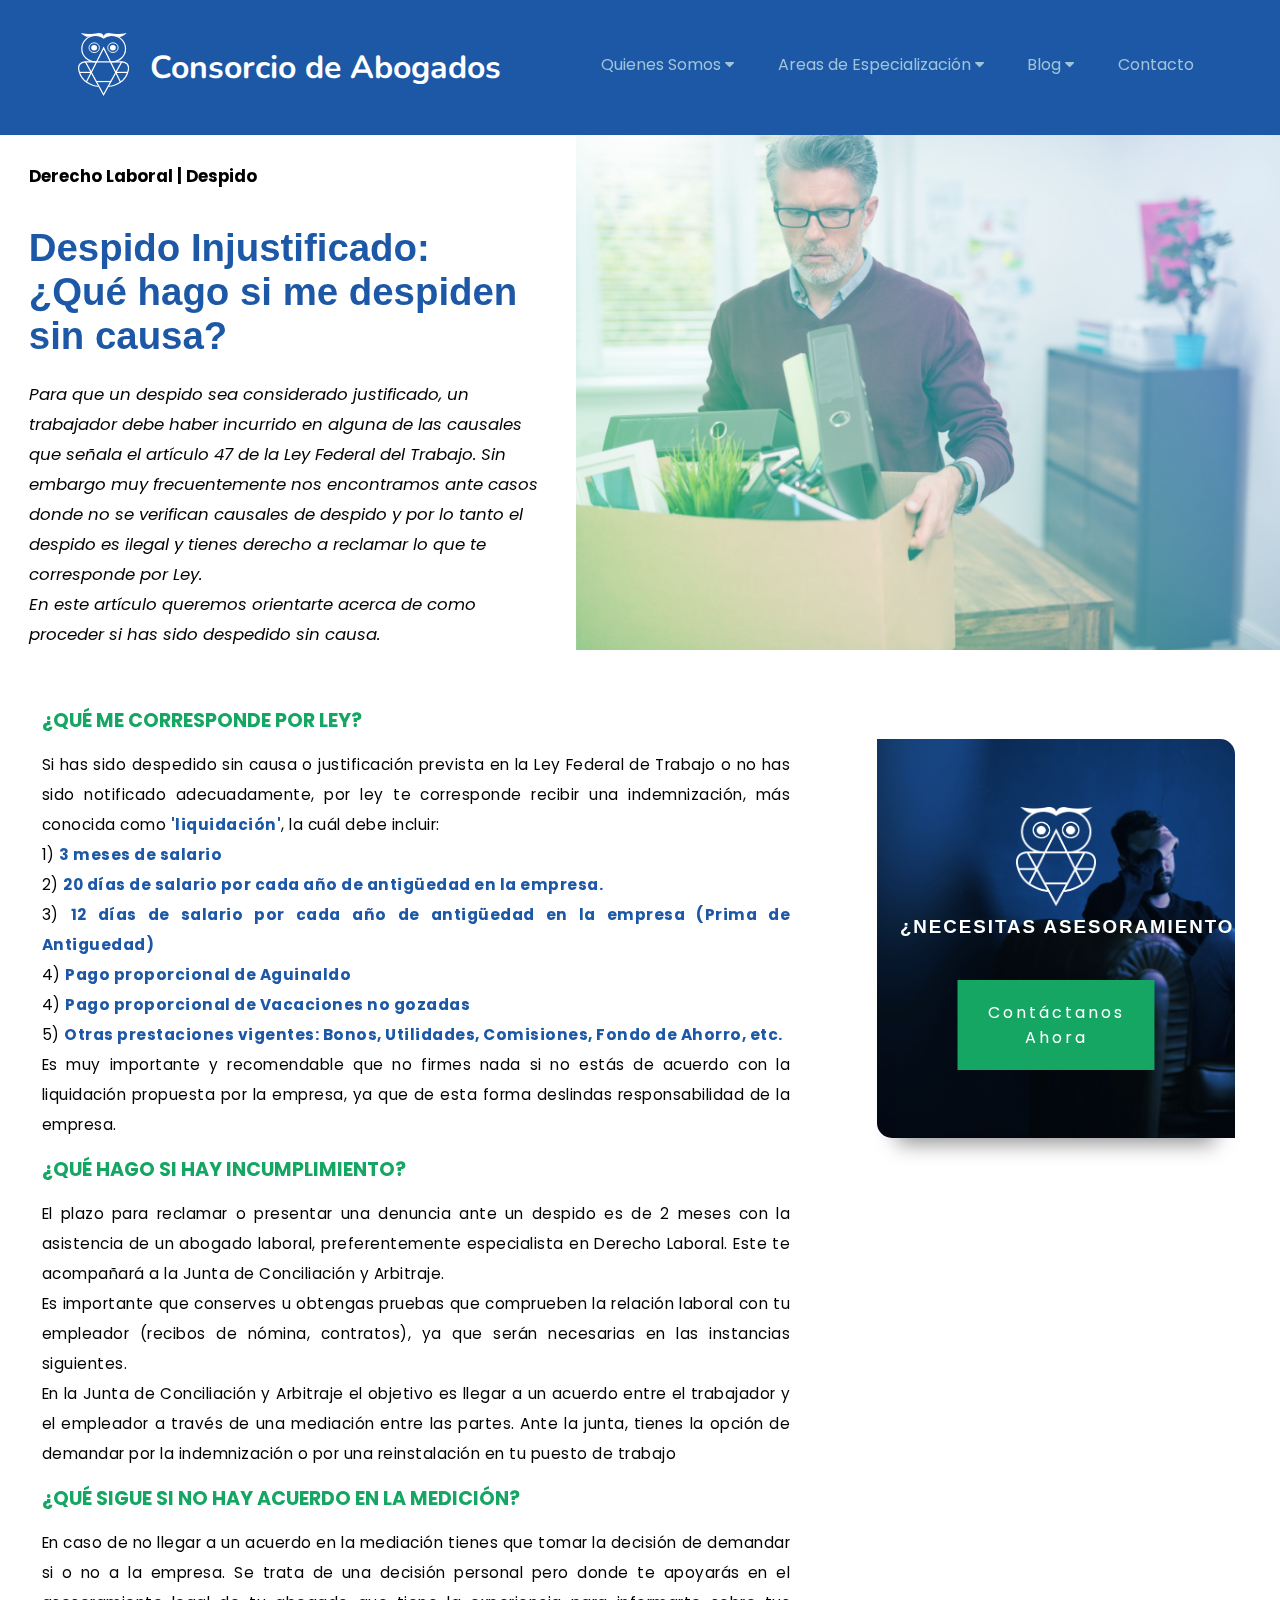
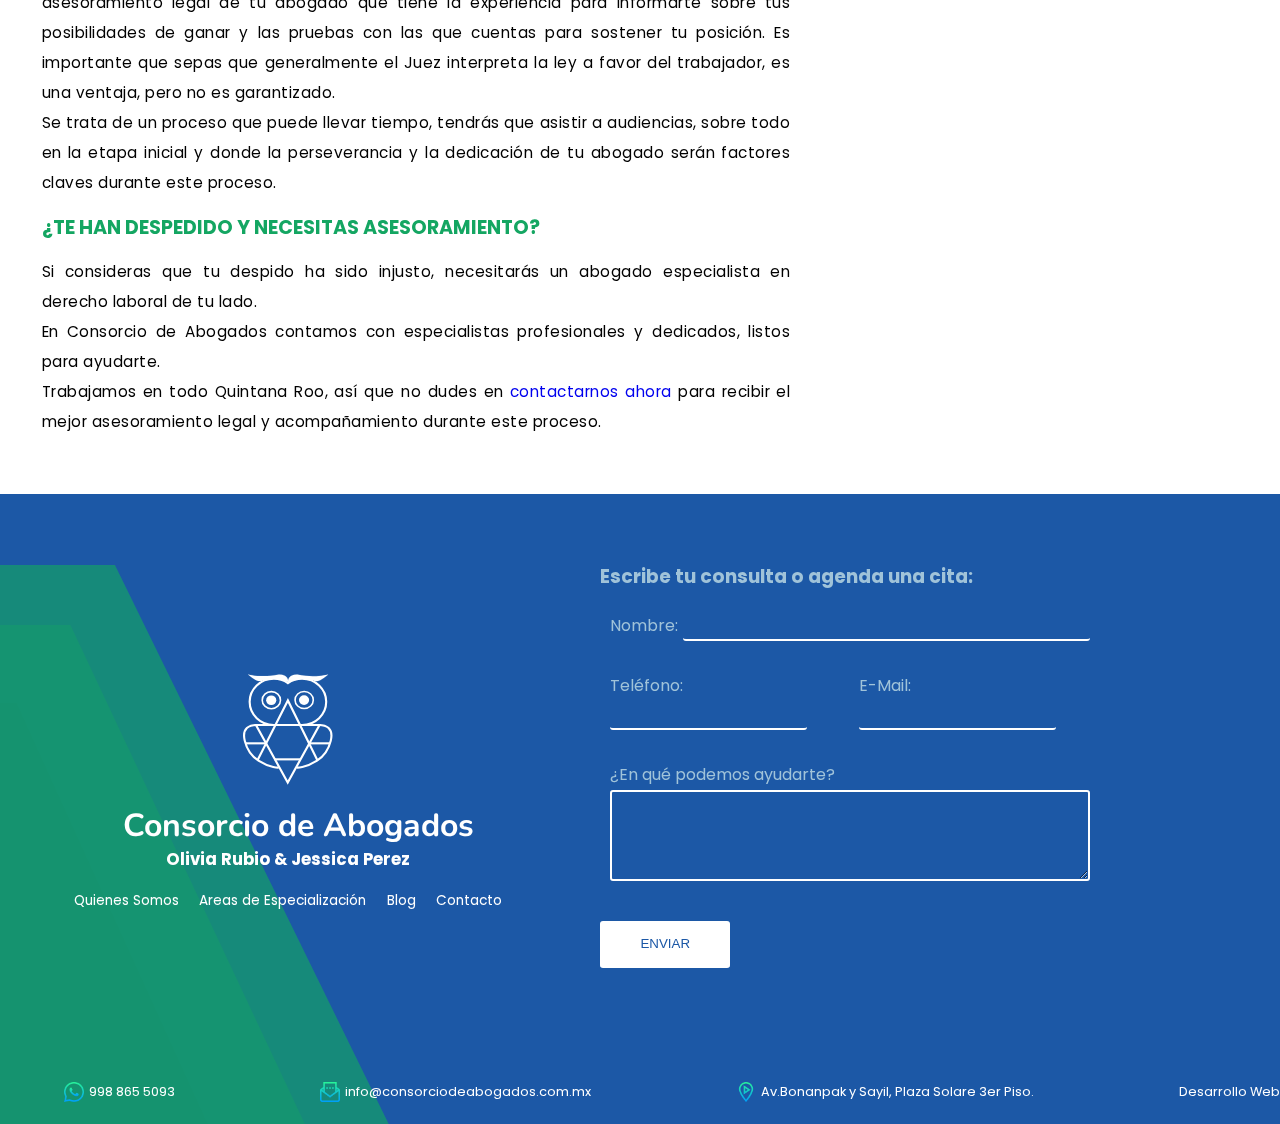
<file: despido-injustificado.html>
<!DOCTYPE html>
<html lang="en">
    <head>
        <meta charset="UTF-8">
        <meta http-equiv="X-UA-Compatible" content="IE=edge">
        <meta name="viewport" content="width=device-width, initial-scale=1.0">
        <title>Consorcio de Abogados | Despido Injustificado: ¿Qué hago si me despiden si causa?</title>
        <link rel="stylesheet" href="static/blog.css">
        <link href="static/filters.css" rel="stylesheet" type="text/css">
        <link rel="stylesheet" href="static/sal.css">
        <link rel="icon" href="static/img/Icon.png">
        <link rel="stylesheet" href="https://use.fontawesome.com/releases/v5.6.3/css/all.css">
        <link rel=" stylesheet" href="https://cdnjs.cloudflare.com/ajax/libs/font-awesome/4.7.0/css/font-awesome.min.css">
        <meta name="author" content="Diego Alvarez">
        <meta name="description"
            content="En Consorcio de Abogados te ofrecemos asesoría y representación legal de calidad. 
            Somos especalistas en Derecho Familiar, Derecho Civil, Derecho Laboral y Derecho Penal">
        <meta name="keywords"
            content="Consorcio de Abogados, Abogados en Cancun, Derecho Familiar,Abogado de Divorcio en Cancún,Abogado de Divorcio, Abogado Laboral en Cancún, Necesito Abogado en Cancún, Necesito Abogado en Playa del Carmen, Abogado en Playa del Carmen, Abogado Penal en Cancún, Despido, Despido Injustificado, Mediación, Tenencia, Guarda, Guarda Compartida, Separación Legal, Abogado Defensor">
        <meta property="og:type" content="website" />
        <meta property="og:url" content="https://consorciodeabogados.com.mx/" />
        <meta property="og:title" content="
          Asesoría y Representación Legal de Excelencia
        " />
        <meta property="og:description"
            content="En Consorcio de Abogados te ofrecemos asesoría y representación legal de calidad. 
            Somos especalistas en Derecho Familiar, Derecho Civil, Derecho Laboral y Derecho Penal" />
        <meta property="og:image" content="https://consorciodeabogados.com.mx/static/img/hhback6.jpg" />
        <meta name="google-site-verification" content="9rq7oTZLleDc78aV7zYZLeHGNvScctupzVMoZaKuW2k" />        
    </head>
   <body>
    <nav id="nav">
          
        <div class="branding">
                <a class ="hvr-grow logo" href="index.html"> <svg width="677" height="835" viewBox="0 0 677 835" fill="none" xmlns="http://www.w3.org/2000/svg">
                    <ellipse cx="213.297" cy="196.439" rx="38.4375" ry="36.1607" fill="white"/>
                    <path d="M283.234 195.557C283.234 230.872 252.692 260.115 214.234 260.115C175.776 260.115 145.234 230.872 145.234 195.557C145.234 160.243 175.776 131 214.234 131C252.692 131 283.234 160.243 283.234 195.557Z" stroke="white" stroke-width="12"/>
                    <ellipse cx="461.297" cy="195.439" rx="38.4375" ry="36.1607" fill="white"/>
                    <path d="M531.234 194.557C531.234 229.872 500.692 259.115 462.234 259.115C423.776 259.115 393.234 229.872 393.234 194.557C393.234 159.243 423.776 130 462.234 130C500.692 130 531.234 159.243 531.234 194.557Z" stroke="white" stroke-width="12"/>
                    <path d="M232.457 383C131.818 383 50.234 304.874 50.234 208.5C50.234 112.126 131.818 34 232.457 34C272.438 34 309.412 46.3301 339.457 67.2359C369.503 46.3301 406.477 34 446.457 34C547.097 34 628.681 112.126 628.681 208.5C628.681 304.874 547.097 383 446.457 383" stroke="white" stroke-width="16"/>
                    <path d="M272.234 1C144.459 29.9798 38.234 1 38.234 1C38.234 1 112.575 73.6618 152.234 45L244.618 33.7493L340.734 59.1066C344.396 48.3838 340.734 1 272.234 1Z" fill="white" stroke="white"/>
                    <path d="M409.695 2C537.47 30.9798 643.695 2 643.695 2C643.695 2 569.353 74.6618 529.695 46L437.311 34.7493L341.195 60.1066C337.533 49.3838 341.195 2 409.695 2Z" fill="white" stroke="white"/>
                    <path d="M102.234 383C49.8207 383 -10.2377 406.844 13.234 502C31.734 577 78.6792 628.079 116.734 652C209.258 710.161 270.234 705 270.234 705" stroke="white" stroke-width="16"/>
                    <path d="M574 383C626.413 383 686.472 406.844 663 502C644.5 577 597.555 628.079 559.5 652C466.976 710.161 406 705 406 705" stroke="white" stroke-width="16"/>
                    <path d="M578 383H98L338 818L578 383Z" stroke="white" stroke-width="16"/>
                    <path d="M497.234 522H652.234" stroke="white" stroke-width="16"/>
                    <path d="M16.234 522H171.234" stroke="white" stroke-width="16"/>
                    <path d="M110.734 648L339.234 198L561.234 648" stroke="white" stroke-width="16"/>
                    <path d="M238.234 643H438.234" stroke="white" stroke-width="16"/>
                    </svg></a>
                <a href="index.html"> <h1 class="brand">Consorcio de Abogados</h1></a>
            </div>
        
            <ul class="menu" id='menu'>
                <li><a class="hvr-underline-from-right links drop" href="nosotros.html">Quienes Somos 
                    <i class="fa fa-caret-down"></i></a>
                    <div class="drop-content">
                        <div class="drop-content-int">   
                            <a href="nosotros.html">Visión y Misión</a>
                            <a href="nosotros.html#valores">Nuestros Valores</a>
                        </div>        
                    </div>
                </li>
                <li><a class="hvr-underline-from-right links drop" href="espec.html">Areas de Especialización
                    <i class="fa fa-caret-down"></i></a>
                    <div class="drop-content">
                        <div class="drop-content-int">   
                        <a href="espec.html">Nuestros Servicios</a>
                        <div class="divisor"></div>
                        <a href="espec.html#familiar">Derecho Familiar</a>
                        <a href="espec.html#civil">Derecho Civil</a>
                        <a href="espec.html#laboral">Derecho Laboral</a>
                        <a href="espec.html#penal">Derecho Penal</a>
                    </div>        
                    </div>
                </li>
    
    
                <li><a class="hvr-underline-from-right links drop" href="blog.html">Blog
                    <i class="fa fa-caret-down"></i></a>
                    <div class="drop-content">
                        <div class="drop-content-int">   
                            <a href="noticias.html">Noticias</a>
                            <a href="blog.html">Blog</a>
                        </div>        
                    </div>
                    </li>
                    <li><a class="hvr-underline-from-right links" href="contacto.html">Contacto</a></li>
            </ul>
        <div class="burger" id='burger'>
            <div class="line1"></div>
            <div class="line2"></div>
            <div class="line3"></div>
        </div>
    </nav>
    <main>
        <div class="blogpost">
            <div class="headerpost">
                <h3>Derecho Laboral | Despido</h3>
                <h1>Despido Injustificado: <br>¿Qué hago si me despiden sin causa?</h1>
            </div>
            <div class="respost">
                <p>Para que un despido sea considerado justificado, un trabajador debe haber incurrido en alguna de las causales 
                    que señala el artículo 47 de la Ley Federal del Trabajo. Sin embargo muy frecuentemente nos encontramos ante casos donde no se 
                    verifican causales de despido y por lo tanto el despido es ilegal y tienes derecho a reclamar lo que te corresponde por Ley.<br>
                    En este artículo queremos orientarte acerca de como proceder si has sido despedido sin causa.
                </p>
            </div>
            <div class="decorpost"><img src="static/img/despidosincausa.jpg" alt="despido sin causa">
            </div>
            <div class="extra">
                <div class="venta">
                    <img src="static/img/Logo Consorcio de Abogados.png" alt="">
                    <h3>¿NECESITAS ASESORAMIENTO?</h3>
                    <a class="hvr-sweep-to-left" href="Contacto.html">Contáctanos Ahora</a>
                </div>
            </div>
            <div class="textpost">
                <h3>¿QUÉ ME CORRESPONDE POR LEY?</h3>
                <p>Si has sido despedido sin causa o justificación prevista en la Ley Federal de Trabajo o 
                    no has sido notificado adecuadamente, por ley te corresponde recibir una indemnización, más conocida como <span class="bold"> 'liquidación'</span>, la cuál debe incluir:<br>
                1) <span class="bold">3 meses de salario</span><br>
                2) <span class="bold">20 días de salario por cada año de antigüedad en la empresa.</span><br>
                3) <span class="bold">12 días de salario por cada año de antigüedad en la empresa (Prima de Antiguedad)</span><br>
                4) <span class="bold">Pago proporcional de Aguinaldo</span><br>
                4) <span class="bold">Pago proporcional de Vacaciones no gozadas</span><br>
                5) <span class="bold">Otras prestaciones vigentes: Bonos, Utilidades, Comisiones, Fondo de Ahorro, etc.</span><br>
                Es muy importante y recomendable que no firmes nada si no estás de acuerdo con la liquidación propuesta por la empresa, ya que de esta forma
                deslindas responsabilidad de la empresa.
            </p>
            <h3>¿QUÉ HAGO SI HAY INCUMPLIMIENTO?</h3>
            <p>El plazo para reclamar o presentar una denuncia ante un despido es de 2 meses con la asistencia de un abogado laboral, preferentemente 
                especialista en Derecho Laboral. Este te acompañará a la Junta de Conciliación y Arbitraje.<br>
                Es importante que conserves u obtengas pruebas que comprueben la relación laboral con tu empleador (recibos de nómina, contratos), ya que serán 
                necesarias en las instancias siguientes.<br>
                En la Junta de Conciliación y Arbitraje el objetivo es llegar a un acuerdo entre el trabajador y el empleador a través de una mediación entre las partes. Ante la junta, 
                tienes la opción de demandar por la indemnización o por una reinstalación en tu puesto de trabajo</p>                
            <h3>¿QUÉ SIGUE SI NO HAY ACUERDO EN LA MEDICIÓN?</h3>
            <p>En caso de no llegar a un acuerdo en la mediación tienes que tomar la decisión de demandar si o no a la empresa. Se trata de una decisión personal
                pero donde te apoyarás en el asesoramiento legal de tu abogado que tiene la experiencia para informarte sobre tus posibilidades de ganar y las pruebas con las que cuentas para sostener tu posición. Es importante que sepas que 
                generalmente el Juez interpreta la ley a favor del trabajador, es una ventaja, pero no es garantizado.<br>
                Se trata de un proceso que puede llevar tiempo, tendrás que asistir a audiencias, sobre todo en la etapa inicial y donde la perseverancia y la dedicación de tu abogado serán 
                factores claves durante este proceso.
            </p>
            <h3>¿TE HAN DESPEDIDO Y NECESITAS ASESORAMIENTO?</h3>
            <p>Si consideras que tu despido ha sido injusto, necesitarás un abogado especialista en derecho laboral de tu lado.<br>En Consorcio de Abogados contamos 
                con especialistas profesionales y dedicados, listos para ayudarte.<br> Trabajamos en todo Quintana Roo, 
                así que no dudes en <a href="contacto.html">contactarnos ahora</a> para recibir el mejor asesoramiento legal y acompañamiento durante este proceso.</p>
            </p>

            </div>
        </div>
    </main>
    <footer>
        <svg class="formaf" width="891" height="872" viewBox="0 0 891 872" fill="none" xmlns="http://www.w3.org/2000/svg">
            <path d="M366.5 139H5V870.5H698.5L366.5 139Z" fill="#263452" fill-opacity="0.8" stroke="none"/>
            <path d="M420.409 61H6V871H801L420.409 61Z" fill="#14A662" fill-opacity="0.8" stroke="none"/>
            <path d="M464.929 1H1V871H891L464.929 1Z" fill="#14A662" fill-opacity="0.8" stroke="none"/>
        </svg>
        <div class="fbranding">
            <a class ="hvr-grow logo lf" href="index.html"> 
                <svg width="677" height="835" viewBox="0 0 677 835" fill="none" xmlns="http://www.w3.org/2000/svg">
                <ellipse cx="213.297" cy="196.439" rx="38.4375" ry="36.1607" fill="white"/>
                <path d="M283.234 195.557C283.234 230.872 252.692 260.115 214.234 260.115C175.776 260.115 145.234 230.872 145.234 195.557C145.234 160.243 175.776 131 214.234 131C252.692 131 283.234 160.243 283.234 195.557Z" stroke="white" stroke-width="12"/>
                <ellipse cx="461.297" cy="195.439" rx="38.4375" ry="36.1607" fill="white"/>
                <path d="M531.234 194.557C531.234 229.872 500.692 259.115 462.234 259.115C423.776 259.115 393.234 229.872 393.234 194.557C393.234 159.243 423.776 130 462.234 130C500.692 130 531.234 159.243 531.234 194.557Z" stroke="white" stroke-width="12"/>
                <path d="M232.457 383C131.818 383 50.234 304.874 50.234 208.5C50.234 112.126 131.818 34 232.457 34C272.438 34 309.412 46.3301 339.457 67.2359C369.503 46.3301 406.477 34 446.457 34C547.097 34 628.681 112.126 628.681 208.5C628.681 304.874 547.097 383 446.457 383" stroke="white" stroke-width="16"/>
                <path d="M272.234 1C144.459 29.9798 38.234 1 38.234 1C38.234 1 112.575 73.6618 152.234 45L244.618 33.7493L340.734 59.1066C344.396 48.3838 340.734 1 272.234 1Z" fill="white" stroke="white"/>
                <path d="M409.695 2C537.47 30.9798 643.695 2 643.695 2C643.695 2 569.353 74.6618 529.695 46L437.311 34.7493L341.195 60.1066C337.533 49.3838 341.195 2 409.695 2Z" fill="white" stroke="white"/>
                <path d="M102.234 383C49.8207 383 -10.2377 406.844 13.234 502C31.734 577 78.6792 628.079 116.734 652C209.258 710.161 270.234 705 270.234 705" stroke="white" stroke-width="16"/>
                <path d="M574 383C626.413 383 686.472 406.844 663 502C644.5 577 597.555 628.079 559.5 652C466.976 710.161 406 705 406 705" stroke="white" stroke-width="16"/>
                <path d="M578 383H98L338 818L578 383Z" stroke="white" stroke-width="16"/>
                <path d="M497.234 522H652.234" stroke="white" stroke-width="16"/>
                <path d="M16.234 522H171.234" stroke="white" stroke-width="16"/>
                <path d="M110.734 648L339.234 198L561.234 648" stroke="white" stroke-width="16"/>
                <path d="M238.234 643H438.234" stroke="white" stroke-width="16"/>
                </svg></a>
            <a href="index.html"> <h1 class="brand">Consorcio de Abogados</h1></a>
            <h4>Olivia Rubio & Jessica Perez</h4>
            </div>
            <div class="fmenu">
                <ul>
                    <li><a class="drop" href="nosotros.html">Quienes Somos </a>
                    </li>
                    <li><a class="drop" href="espec.html">Areas de Especialización</a>
                    </li>
        
        
                    <li><a class="links" href="blog.html">Blog</a></li>
                    <li><a class="links" href="">Contacto</a></li>
                </ul>
        
            </div>


            <div class="fcontacto">
                <div class="cont">
                    <img src="static/img/whatsappdeg.png" alt="nuestro telefono">
                    <p id="tel"></p>
                </div>
                <div class="cont">
                    <img src="static/img/emaildeg.png" alt="nuestro email">
                    <p>info@consorciodeabogados.com.mx</p>
                </div>

                <div class="cont">
                    <img src="static/img/dirdeg.png" alt="nuestra dirección">
                    <p>Av.Bonanpak y Sayil, Plaza Solare 3er Piso.</p>
                </div>
                <div class="cont">
                    <p>Desarrollo Web</p>
                </div>

            </div>


            <div class="form">

                <h3>Escribe tu consulta o agenda una cita:</h3>
            <form id="contact-form" action="https://formsubmit.co/3e47d910db6a29e8e426827f856a13c3" method="post">
                <input type="hidden" name="_captcha" value="false"> 
                <input type="hidden" name="_next" value="https://consorciodeabogados.com.mx/gracias.html">
                <input type="hidden" name="_subject" value="Nueva consulta desde la página!">
                <input type="hidden" name="_template" value="table">
            <div class="input">
                <label for="nombre">Nombre:</label>
                <input type="text" name="nombre" class="fnombre"autocomplete="off" required>
            </div>
            <div class="input">
                <div class="iinput">
                <label for="Telefono">Teléfono:</label>
                <input type="tel" name="telefono" autocomplete="off">
                </div>
                <div class="iinput">
                <label for="correo">E-Mail:</label>
                <input type="email" name="correo" autocomplete="off" required>
                </div>
            </div>
            <div class="input ftext">
                <label for="consulta">¿En qué podemos ayudarte?</label>
                <textarea name="Mensaje" id="" cols="30" rows="5" required></textarea>
            </div>
            <input class="btn" type="submit" value="ENVIAR">
        </form>
    </div>


    </footer>
    
    <script src="static/sal.js"></script>
    <script src="static/app.js"></Script>
</body>
</html>
</file>
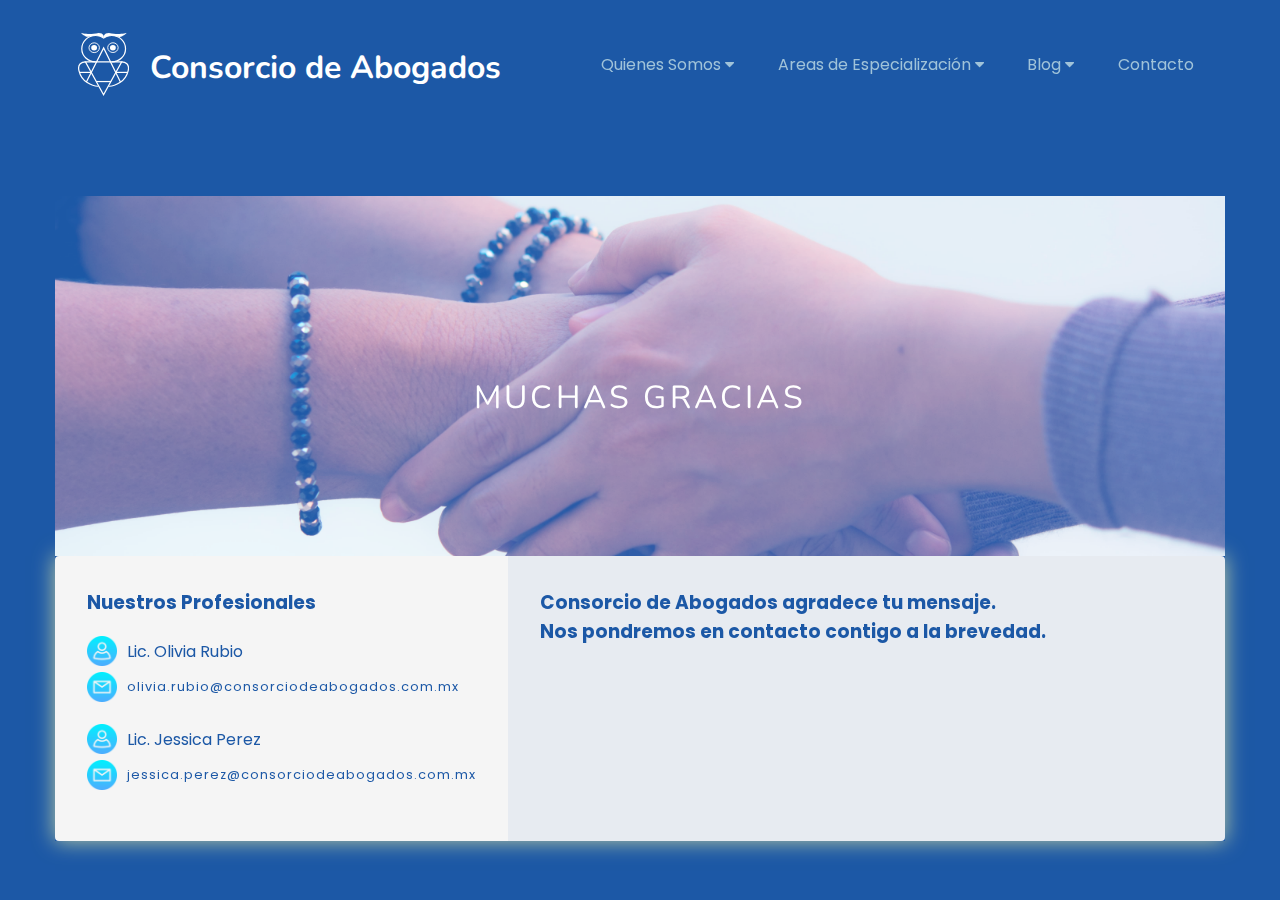
<file: gracias.html>
<!DOCTYPE html>
<html lang="en">
<head>
    <meta charset="UTF-8">
    <meta http-equiv="X-UA-Compatible" content="IE=edge">
    <meta name="viewport" content="width=device-width, initial-scale=1.0">
    <title>Consorcio de Abogados agradece tu contacto</title>
    <link rel="stylesheet" href="static/contacto.css">
    <link href="static/filters.css" rel="stylesheet" type="text/css">
    <link rel="stylesheet" href="static/sal.css">
    <link rel="icon" href="static/img/Icon.png">
    <link rel="stylesheet" href="https://use.fontawesome.com/releases/v5.6.3/css/all.css">
    <link rel=" stylesheet" href="https://cdnjs.cloudflare.com/ajax/libs/font-awesome/4.7.0/css/font-awesome.min.css">
    <meta name="author" content="Diego Alvarez">
    <meta name="description"
        content="En Consorcio de Abogados te ofrecemos asesoría y representación legal de calidad. 
        Somos especalistas en Derecho Familiar, Derecho Civil, Derecho Laboral y Derecho Penal">
    <meta name="keywords"
        content="Consorcio de Abogados, Abogados en Cancun, Derecho Familiar,Abogado de Divorcio en Cancún,Abogado de Divorcio, Abogado Laboral en Cancún, Necesito Abogado en Cancún, Necesito Abogado en Playa del Carmen, Abogado en Playa del Carmen, Abogado Penal en Cancún, Despido, Despido Injustificado, Mediación, Tenencia, Guarda, Guarda Compartida, Separación Legal, Abogado Defensor">
    <meta property="og:type" content="website" />
    <meta property="og:url" content="https://consorciodeabogados.com.mx/" />
    <meta property="og:title" content="
      Asesoría y Representación Legal de Excelencia
    " />
    <meta property="og:description"
        content="En Consorcio de Abogados te ofrecemos asesoría y representación legal de calidad. 
        Somos especalistas en Derecho Familiar, Derecho Civil, Derecho Laboral y Derecho Penal" />
    <meta property="og:image" content="https://consorciodeabogados.com.mx/static/img/hhback6.jpg" />
    <meta name="google-site-verification" content="9rq7oTZLleDc78aV7zYZLeHGNvScctupzVMoZaKuW2k" />    
</head>
<body>
    <nav id="nav">
        <div class="branding">
                <a class ="hvr-grow logo" href="index.html"> <svg width="677" height="835" viewBox="0 0 677 835" fill="none" xmlns="http://www.w3.org/2000/svg">
                    <ellipse cx="213.297" cy="196.439" rx="38.4375" ry="36.1607" fill="white"/>
                    <path d="M283.234 195.557C283.234 230.872 252.692 260.115 214.234 260.115C175.776 260.115 145.234 230.872 145.234 195.557C145.234 160.243 175.776 131 214.234 131C252.692 131 283.234 160.243 283.234 195.557Z" stroke="white" stroke-width="12"/>
                    <ellipse cx="461.297" cy="195.439" rx="38.4375" ry="36.1607" fill="white"/>
                    <path d="M531.234 194.557C531.234 229.872 500.692 259.115 462.234 259.115C423.776 259.115 393.234 229.872 393.234 194.557C393.234 159.243 423.776 130 462.234 130C500.692 130 531.234 159.243 531.234 194.557Z" stroke="white" stroke-width="12"/>
                    <path d="M232.457 383C131.818 383 50.234 304.874 50.234 208.5C50.234 112.126 131.818 34 232.457 34C272.438 34 309.412 46.3301 339.457 67.2359C369.503 46.3301 406.477 34 446.457 34C547.097 34 628.681 112.126 628.681 208.5C628.681 304.874 547.097 383 446.457 383" stroke="white" stroke-width="16"/>
                    <path d="M272.234 1C144.459 29.9798 38.234 1 38.234 1C38.234 1 112.575 73.6618 152.234 45L244.618 33.7493L340.734 59.1066C344.396 48.3838 340.734 1 272.234 1Z" fill="white" stroke="white"/>
                    <path d="M409.695 2C537.47 30.9798 643.695 2 643.695 2C643.695 2 569.353 74.6618 529.695 46L437.311 34.7493L341.195 60.1066C337.533 49.3838 341.195 2 409.695 2Z" fill="white" stroke="white"/>
                    <path d="M102.234 383C49.8207 383 -10.2377 406.844 13.234 502C31.734 577 78.6792 628.079 116.734 652C209.258 710.161 270.234 705 270.234 705" stroke="white" stroke-width="16"/>
                    <path d="M574 383C626.413 383 686.472 406.844 663 502C644.5 577 597.555 628.079 559.5 652C466.976 710.161 406 705 406 705" stroke="white" stroke-width="16"/>
                    <path d="M578 383H98L338 818L578 383Z" stroke="white" stroke-width="16"/>
                    <path d="M497.234 522H652.234" stroke="white" stroke-width="16"/>
                    <path d="M16.234 522H171.234" stroke="white" stroke-width="16"/>
                    <path d="M110.734 648L339.234 198L561.234 648" stroke="white" stroke-width="16"/>
                    <path d="M238.234 643H438.234" stroke="white" stroke-width="16"/>
                    </svg></a>
                <a href="index.html"> <h1 class="brand">Consorcio de Abogados</h1></a>
            </div>
        
            <ul class="menu" id='menu'>
                <li><a class="hvr-underline-from-right links drop" href="nosotros.html">Quienes Somos 
                    <i class="fa fa-caret-down"></i></a>
                    <div class="drop-content">
                        <div class="drop-content-int">   
                            <a href="nosotros.html">Visión y Misión</a>
                            <a href="nosotros.html#valores">Nuestros Valores</a>
                        </div>        
                    </div>
                </li>
                <li><a class="hvr-underline-from-right links drop" href="espec.html">Areas de Especialización
                    <i class="fa fa-caret-down"></i></a>
                    <div class="drop-content">
                        <div class="drop-content-int">   
                        <a href="espec.html">Nuestros Servicios</a>
                        <div class="divisor"></div>
                        <a href="espec.html#familiar">Derecho Familiar</a>
                        <a href="espec.html#civil">Derecho Civil</a>
                        <a href="espec.html#laboral">Derecho Laboral</a>
                        <a href="espec.html#penal">Derecho Penal</a>
                    </div>        
                    </div>
                </li>
    
    
                <li><a class="hvr-underline-from-right links drop" href="blog.html">Blog
                    <i class="fa fa-caret-down"></i></a>
                    <div class="drop-content">
                        <div class="drop-content-int">   
                            <a href="noticias.html">Noticias</a>
                            <a href="blog.html">Blog</a>
                        </div>        
                    </div>
                    </li>
                    <li><a class="hvr-underline-from-right links" href="contacto.html">Contacto</a></li>
            </ul>
            <div class="burger" id='burger'>
            <div class="line1"></div>
            <div class="line2"></div>
            <div class="line3"></div>
        </div>
    </nav>
    <div class="container">
        <div class="header">
            <img src="static/img/hands.jpg" alt="">
            <h1 class="titulo"><span>MUCHAS GRACIAS</span></h1>
        </div>
        <div class="wrapper">
    
            <!-- COMPANY INFORMATION -->
            <div class="company-info">
                <h3>Nuestros Profesionales</h3>
                <div class="lics" id="lics">                
                <ul>
                    <li><img src="static/img/user.png" alt=""> Lic. Olivia Rubio</li>
                    <li class="email"><img src="static/img/correo.png" alt=""> olivia.rubio@consorciodeabogados.com.mx</li>
                </ul>
                <ul>
                    <li><img src="static/img/user.png" alt=""> Lic. Jessica Perez</li>
                    <li class="email"><img src="static/img/correo.png" alt=""> jessica.perez@consorciodeabogados.com.mx</li>
                </ul>
            </div>
            </div>
            <!-- End .company-info -->
    
            <!-- CONTACT FORM -->
            <div class="contact">
                <h3>Consorcio de Abogados agradece tu mensaje.<br>Nos pondremos en contacto contigo a la brevedad.</h3>
    
            </div>
            <!-- End .contact -->
    
        </div>
        <!-- End .wrapper -->
    </div>
    <!-- End .container -->
    <script src="static/sal.js"></script>
    <script src="static/app.js"></Script>
    <script src="static/contacto.js"></Script>
    </body>
</html>
</file>
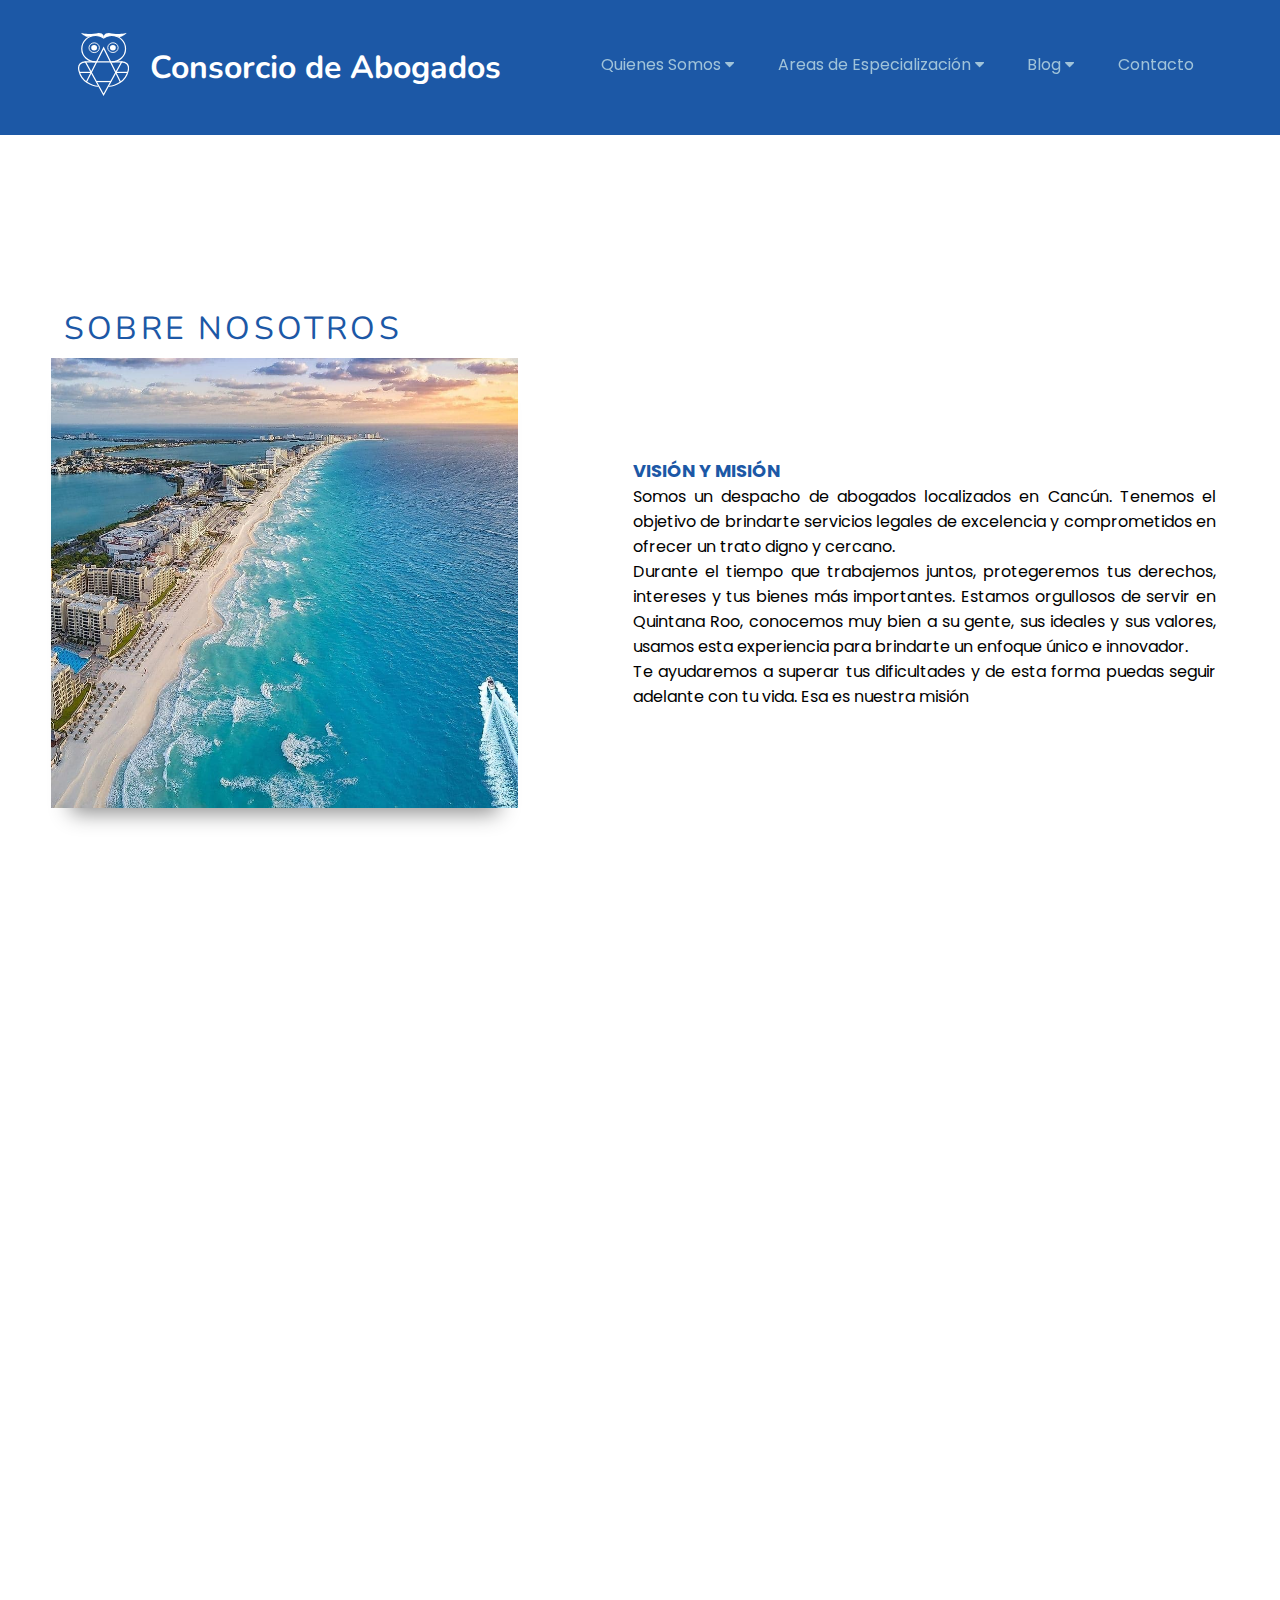
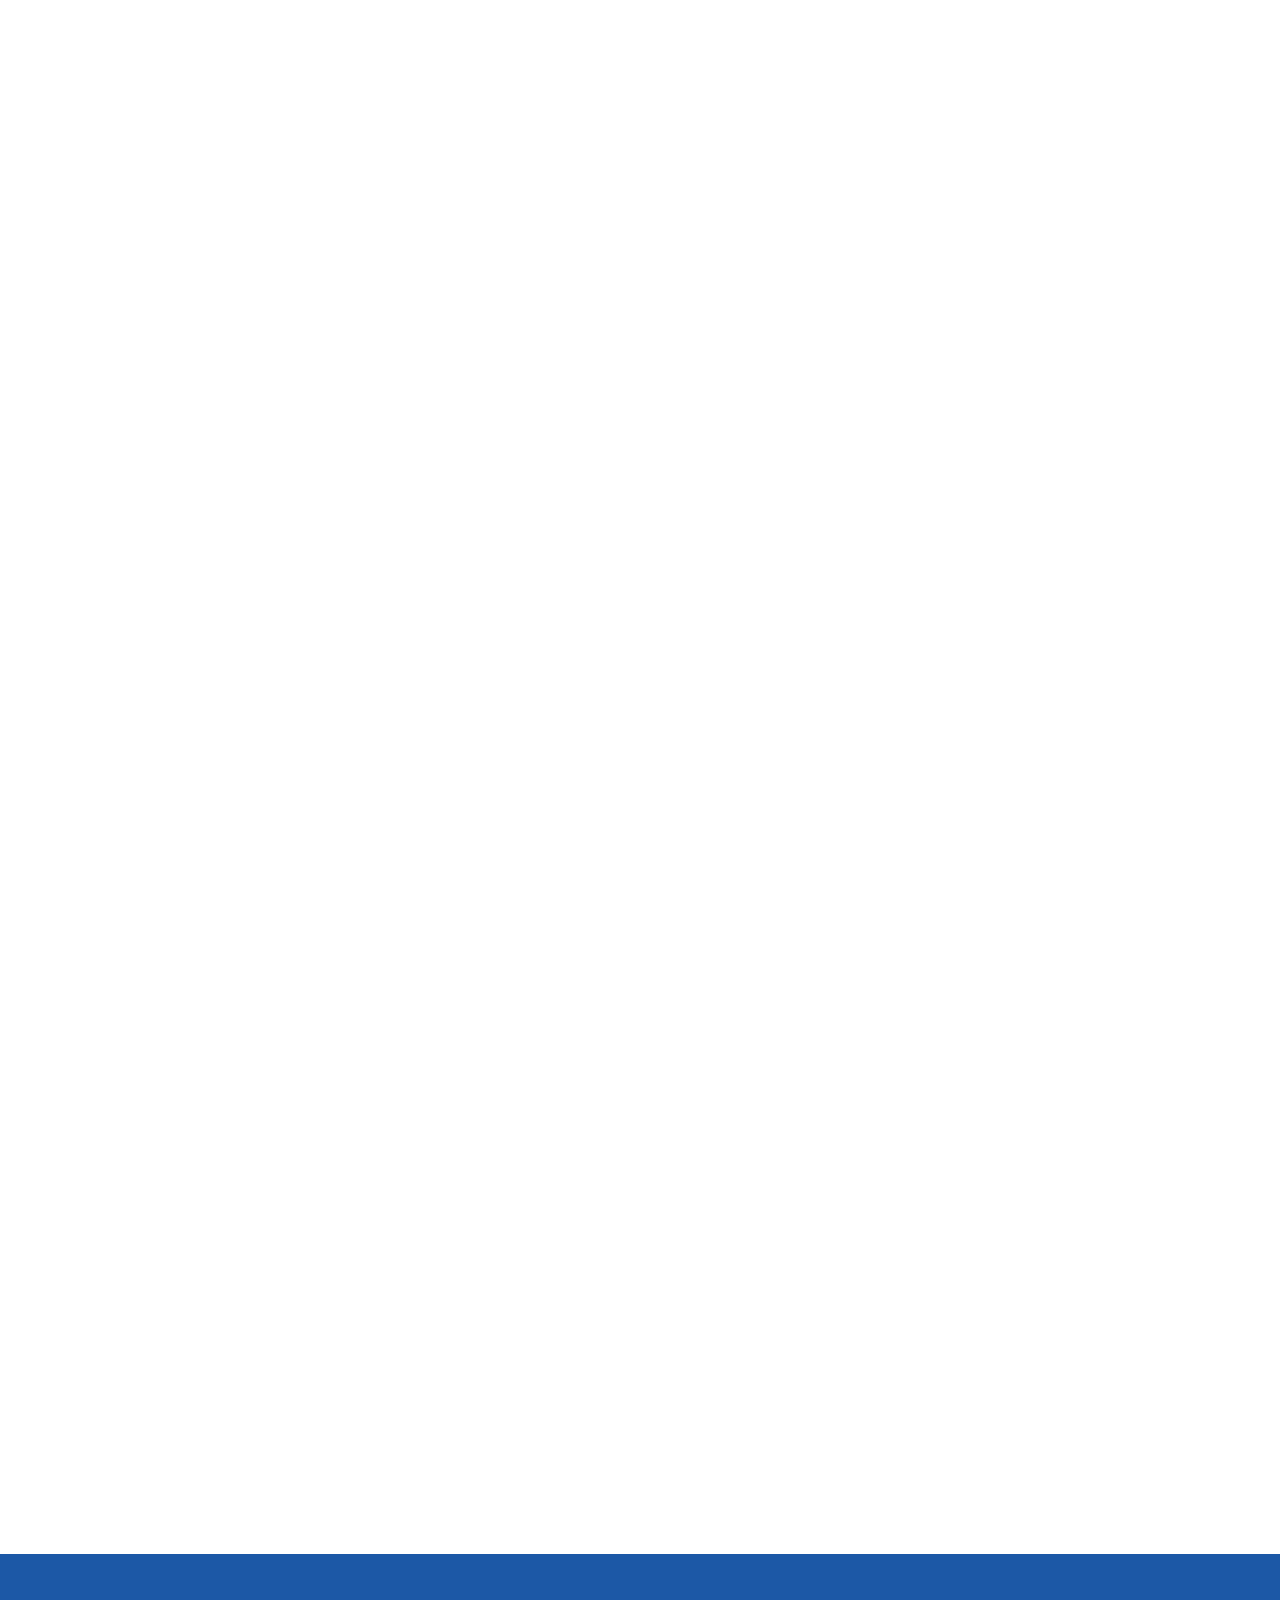
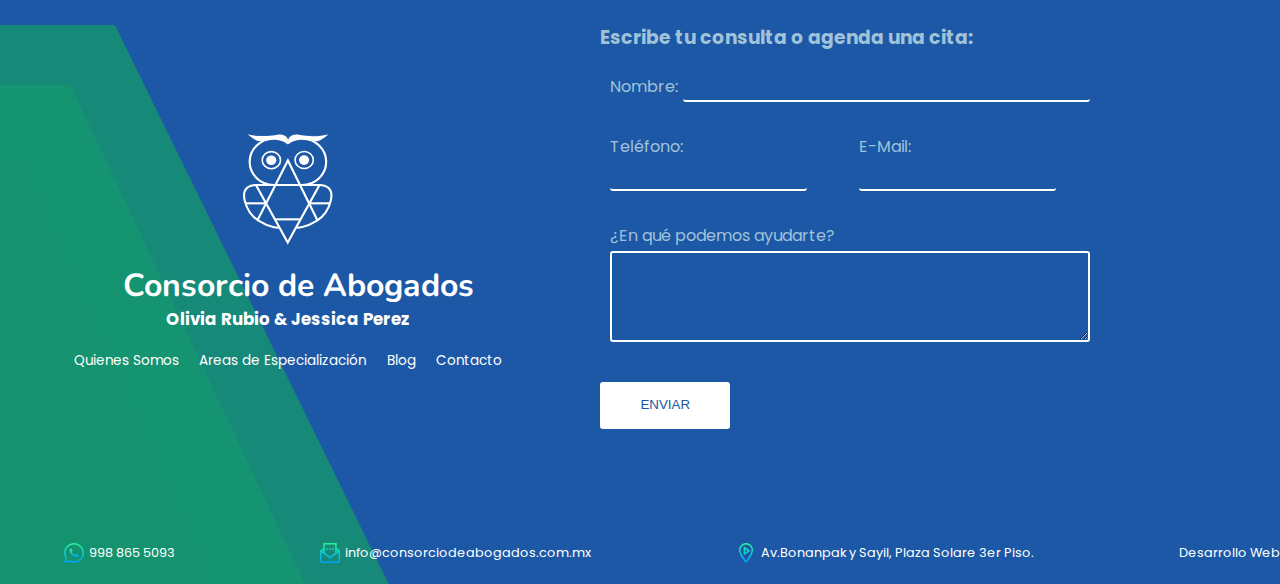
<file: nosotros.html>
<!DOCTYPE html>
<html lang="en">
    <head>
        <meta charset="UTF-8">
        <meta http-equiv="X-UA-Compatible" content="IE=edge">
        <meta name="viewport" content="width=device-width, initial-scale=1.0">
        <title>Consorcio de Abogados</title>
        <link rel="stylesheet" href="static/nosotros.css">
        <link href="static/filters.css" rel="stylesheet" type="text/css">
        <link rel="stylesheet" href="static/sal.css">
        <link rel="icon" href="static/img/Icon.png">
        <link rel="stylesheet" href="https://use.fontawesome.com/releases/v5.6.3/css/all.css">
        <link rel=" stylesheet" href="https://cdnjs.cloudflare.com/ajax/libs/font-awesome/4.7.0/css/font-awesome.min.css">
        <meta name="author" content="Diego Alvarez">
        <meta name="description"
            content="En Consorcio de Abogados te ofrecemos asesoría y representación legal de calidad. 
            Somos especalistas en Derecho Familiar, Derecho Civil, Derecho Laboral y Derecho Penal">
        <meta name="keywords"
            content="Consorcio de Abogados, Abogados en Cancun, Derecho Familiar,Abogado de Divorcio en Cancún,Abogado de Divorcio, Abogado Laboral en Cancún, Necesito Abogado en Cancún, Necesito Abogado en Playa del Carmen, Abogado en Playa del Carmen, Abogado Penal en Cancún, Despido, Despido Injustificado, Mediación, Tenencia, Guarda, Guarda Compartida, Separación Legal, Abogado Defensor">
        <meta property="og:type" content="website" />
        <meta property="og:url" content="https://consorciodeabogados.com.mx/" />
        <meta property="og:title" content="
          Asesoría y Representación Legal de Excelencia
        " />
        <meta property="og:description"
            content="En Consorcio de Abogados te ofrecemos asesoría y representación legal de calidad. 
            Somos especalistas en Derecho Familiar, Derecho Civil, Derecho Laboral y Derecho Penal" />
        <meta property="og:image" content="https://consorciodeabogados.com.mx/static/img/hhback6.jpg" />
        <meta name="google-site-verification" content="9rq7oTZLleDc78aV7zYZLeHGNvScctupzVMoZaKuW2k" />        
    </head>
    <body>
        <nav id="nav">
              
            <div class="branding">
                    <a class ="hvr-grow logo" href="index.html"> <svg width="677" height="835" viewBox="0 0 677 835" fill="none" xmlns="http://www.w3.org/2000/svg">
                        <ellipse cx="213.297" cy="196.439" rx="38.4375" ry="36.1607" fill="white"/>
                        <path d="M283.234 195.557C283.234 230.872 252.692 260.115 214.234 260.115C175.776 260.115 145.234 230.872 145.234 195.557C145.234 160.243 175.776 131 214.234 131C252.692 131 283.234 160.243 283.234 195.557Z" stroke="white" stroke-width="12"/>
                        <ellipse cx="461.297" cy="195.439" rx="38.4375" ry="36.1607" fill="white"/>
                        <path d="M531.234 194.557C531.234 229.872 500.692 259.115 462.234 259.115C423.776 259.115 393.234 229.872 393.234 194.557C393.234 159.243 423.776 130 462.234 130C500.692 130 531.234 159.243 531.234 194.557Z" stroke="white" stroke-width="12"/>
                        <path d="M232.457 383C131.818 383 50.234 304.874 50.234 208.5C50.234 112.126 131.818 34 232.457 34C272.438 34 309.412 46.3301 339.457 67.2359C369.503 46.3301 406.477 34 446.457 34C547.097 34 628.681 112.126 628.681 208.5C628.681 304.874 547.097 383 446.457 383" stroke="white" stroke-width="16"/>
                        <path d="M272.234 1C144.459 29.9798 38.234 1 38.234 1C38.234 1 112.575 73.6618 152.234 45L244.618 33.7493L340.734 59.1066C344.396 48.3838 340.734 1 272.234 1Z" fill="white" stroke="white"/>
                        <path d="M409.695 2C537.47 30.9798 643.695 2 643.695 2C643.695 2 569.353 74.6618 529.695 46L437.311 34.7493L341.195 60.1066C337.533 49.3838 341.195 2 409.695 2Z" fill="white" stroke="white"/>
                        <path d="M102.234 383C49.8207 383 -10.2377 406.844 13.234 502C31.734 577 78.6792 628.079 116.734 652C209.258 710.161 270.234 705 270.234 705" stroke="white" stroke-width="16"/>
                        <path d="M574 383C626.413 383 686.472 406.844 663 502C644.5 577 597.555 628.079 559.5 652C466.976 710.161 406 705 406 705" stroke="white" stroke-width="16"/>
                        <path d="M578 383H98L338 818L578 383Z" stroke="white" stroke-width="16"/>
                        <path d="M497.234 522H652.234" stroke="white" stroke-width="16"/>
                        <path d="M16.234 522H171.234" stroke="white" stroke-width="16"/>
                        <path d="M110.734 648L339.234 198L561.234 648" stroke="white" stroke-width="16"/>
                        <path d="M238.234 643H438.234" stroke="white" stroke-width="16"/>
                        </svg></a>
                    <a href="index.html"> <h1 class="brand">Consorcio de Abogados</h1></a>
                </div>
            
                <ul class="menu" id='menu'>
                    <li><a class="hvr-underline-from-right links drop" href="nosotros.html">Quienes Somos 
                        <i class="fa fa-caret-down"></i></a>
                        <div class="drop-content">
                            <div class="drop-content-int">   
                                <a href="nosotros.html">Visión y Misión</a>
                                <a href="nosotros.html#valores">Nuestros Valores</a>
                            </div>        
                        </div>
                    </li>
                    <li><a class="hvr-underline-from-right links drop" href="espec.html">Areas de Especialización
                        <i class="fa fa-caret-down"></i></a>
                        <div class="drop-content">
                            <div class="drop-content-int">   
                            <a href="espec.html">Nuestros Servicios</a>
                            <div class="divisor"></div>
                            <a href="espec.html#familiar">Derecho Familiar</a>
                            <a href="espec.html#civil">Derecho Civil</a>
                            <a href="espec.html#laboral">Derecho Laboral</a>
                            <a href="espec.html#penal">Derecho Penal</a>
                        </div>        
                        </div>
                    </li>
        
        
                    <li><a class="hvr-underline-from-right links drop" href="blog.html">Blog
                        <i class="fa fa-caret-down"></i></a>
                        <div class="drop-content">
                            <div class="drop-content-int">   
                                <a href="noticias.html">Noticias</a>
                                <a href="blog.html">Blog</a>
                            </div>        
                        </div>
                        </li>
                        <li><a class="hvr-underline-from-right links" href="contacto.html">Contacto</a></li>
                </ul>
                    <div class="burger" id='burger'>
                <div class="line1"></div>
                <div class="line2"></div>
                <div class="line3"></div>
            </div>
        </nav>
    
    <main>
        <section class="landing">                
            <div class="header">
                <h1 class="titulo" data-sal-duration="1000" data-sal="slide-right" data-sal-delay="300" data-sal-easing="ease-out-bounce">SOBRE NOSOTROS</h1>
            </div>
            <div class="venta">
                <div data-sal-duration="2000" data-sal="zoom-out" data-sal-delay="0" data-sal-easing="ease-out-bounce" class="decor"></div>
                <div class="despacho">
                    <h3 data-sal-duration="2000" data-sal="slide-up" data-sal-delay="5500" data-sal-easing="ease-out-bounce" >VISIÓN Y MISIÓN</h3>
                    <p data-sal-duration="2000" data-sal="slide-up" data-sal-delay="5500" data-sal-easing="ease-out-bounce" threshold="0.2">Somos un despacho de abogados localizados en Cancún. Tenemos el objetivo de brindarte servicios legales de excelencia y 
                    comprometidos en ofrecer un trato digno y cercano.<br>Durante el tiempo que trabajemos juntos, protegeremos 
                    tus derechos, intereses y tus bienes más importantes.
                    Estamos orgullosos de servir en Quintana Roo, conocemos muy bien a su gente, sus ideales y sus valores, usamos esta experiencia 
                    para brindarte un enfoque único e innovador.<br>Te ayudaremos a superar tus dificultades 
                    y de esta forma puedas seguir adelante con tu vida. Esa es nuestra misión 
                    </p>
                </div>
            </div>
        </section>
        <section class="valores" id="valores">
            <div data-sal-duration="2000" data-sal="slide-up" data-sal-delay="300" data-sal-easing="ease-out-bounce" class="plus">
                <div class="plust">
                <h1 >NUESTRO PLUS</h1>
                <h3>Brindamos asesoría gratuita a quienes sufran violencia intrafamiliar</h3>
                </div>
                <div class="imgplus">
                    <img class="blend"src="static/img/plus.jpg" alt="violencia intrafamiliar">
                </div>
            </div>
            <div class="valores">
                <h1 class="titulo" data-sal-duration="2000" data-sal="slide-up" data-sal-delay="300" data-sal-easing="ease-out-bounce" class="header">CONOCE NUESTROS VALORES</h1>
                <div class="valor">
                    <div data-sal-duration="2000" data-sal="zoom-in data-sal-delay="300" data-sal-easing="ease-out-bounce" class="imgval imghones"></div>
                    <div class="text">
                        <h3 data-sal-duration="1000" data-sal="slide-up" data-sal-delay="300" data-sal-easing="ease-out-bounce">HONESTIDAD Y EMPATÍA</h3>
                        <p data-sal-duration="2000" data-sal="slide-up" data-sal-delay="300" data-sal-easing="ease-out-bounce" threshold="0.2">La honestidad es mucho más que la ausencia de la mentira. 
                            Honestidad es también la obligación de decir la verdad, incluso aunque esta sea incómoda.<br>
                            La honestidad es también apegarse a la verdad y la justicia, pero lo hacemo siempre con empatía, ya que esto nos permite
                            ponernos en el lugar de nuestro cliente para entender e interpretar mejor la problemática que enfrentan.
                            Estamos convencidos que partiendo desde un lugar de entendimiento mutuo, podemos determinar efectivamente, si el problema se puede 
                            resolver de forma personal, o requiere de un asesoramiento profesional.
                        </p>
                    </div>
                </div>
                <div class="valor">
                    <div data-sal-duration="2000" data-sal="zoom-in" data-sal-delay="300" data-sal-easing="ease-out-bounce" threshold="0.2" class="imgval imgresp"></div>
                    <div class="text">
                        <h3 data-sal-duration="1000" data-sal="slide-up" data-sal-delay="300" data-sal-easing="ease-out-bounce">RESPONSABILIDAD Y COMPROMISO</h3>
                        <p data-sal-duration="2000" data-sal="slide-up" data-sal-delay="300" data-sal-easing="ease-out-bounce" threshold="0.2">Nuestras responsabilidades como representantes legales nos obligamos a tener un entendimiento informado 
                        de los derechos y obligaciones legales de nuestros clientes, como así también, el de explicar sus implicancias prácticas. Cómo defensores, tenemos  
                        la obligación de sostener la posición de nuestros clientes y defender sus intereses. Como negociadores 
                        buscamos resultados ventajosos para nuestros clientes. Como intermediarios, conciliamos intereses distintos.
                        Asumimos nuestras responsabilidades como un compromiso fundamental y definitivo para con nuestros clientes.
                        </p>
                    </div>
                </div>
                <div class="valor">
                    <div data-sal-duration="2000" data-sal="zoom-in" data-sal-delay="300" data-sal-easing="ease-out-bounce" threshold="0.2" class="imgval imgconf"></div>
                    <div class="text">
                        <h3 data-sal-duration="1000" data-sal="slide-up" data-sal-delay="300" data-sal-easing="ease-out-bounce">CONFIDENCIALIDAD Y SEGURIDAD</h3>
                        <p data-sal-duration="2000" data-sal="slide-up" data-sal-delay="300" data-sal-easing="ease-out-bounce" threshold="0.2">La confidencialidad es la piedra angular de la "Ética Legal". Nuestro deber y 
                            obligación es mantener la reserva y confidencialidad de toda información que nuestro cliente nos proporcione. 
                            El derecho a la confidencialidad le pertenece al cliente, esto significa que sólo el 
                            puede autorizar a divulgar cualquier información cuando lo considere apropiado.
                            <br>Con nosotros, nuestros clientes pueden confiar que trataremos su consulta y su caso con absoluta reserva, 
                            trabajando día a día para fortalecer su seguridad a la hora de afrontar las siguientes etapas 
                            del proceso legal de forma positiva.</p>
                    </div>
                </div>
            </div>
        </section>
    </main>
    <footer>
        <svg class="formaf" width="891" height="872" viewBox="0 0 891 872" fill="none" xmlns="http://www.w3.org/2000/svg">
            <path d="M366.5 139H5V870.5H698.5L366.5 139Z" fill="#263452" fill-opacity="0.8" stroke="none"/>
            <path d="M420.409 61H6V871H801L420.409 61Z" fill="#14A662" fill-opacity="0.8" stroke="none"/>
            <path d="M464.929 1H1V871H891L464.929 1Z" fill="#14A662" fill-opacity="0.8" stroke="none"/>
        </svg>
        <div class="fbranding">
            <a class ="hvr-grow logo lf" href="index.html"> 
                <svg width="677" height="835" viewBox="0 0 677 835" fill="none" xmlns="http://www.w3.org/2000/svg">
                <ellipse cx="213.297" cy="196.439" rx="38.4375" ry="36.1607" fill="white"/>
                <path d="M283.234 195.557C283.234 230.872 252.692 260.115 214.234 260.115C175.776 260.115 145.234 230.872 145.234 195.557C145.234 160.243 175.776 131 214.234 131C252.692 131 283.234 160.243 283.234 195.557Z" stroke="white" stroke-width="12"/>
                <ellipse cx="461.297" cy="195.439" rx="38.4375" ry="36.1607" fill="white"/>
                <path d="M531.234 194.557C531.234 229.872 500.692 259.115 462.234 259.115C423.776 259.115 393.234 229.872 393.234 194.557C393.234 159.243 423.776 130 462.234 130C500.692 130 531.234 159.243 531.234 194.557Z" stroke="white" stroke-width="12"/>
                <path d="M232.457 383C131.818 383 50.234 304.874 50.234 208.5C50.234 112.126 131.818 34 232.457 34C272.438 34 309.412 46.3301 339.457 67.2359C369.503 46.3301 406.477 34 446.457 34C547.097 34 628.681 112.126 628.681 208.5C628.681 304.874 547.097 383 446.457 383" stroke="white" stroke-width="16"/>
                <path d="M272.234 1C144.459 29.9798 38.234 1 38.234 1C38.234 1 112.575 73.6618 152.234 45L244.618 33.7493L340.734 59.1066C344.396 48.3838 340.734 1 272.234 1Z" fill="white" stroke="white"/>
                <path d="M409.695 2C537.47 30.9798 643.695 2 643.695 2C643.695 2 569.353 74.6618 529.695 46L437.311 34.7493L341.195 60.1066C337.533 49.3838 341.195 2 409.695 2Z" fill="white" stroke="white"/>
                <path d="M102.234 383C49.8207 383 -10.2377 406.844 13.234 502C31.734 577 78.6792 628.079 116.734 652C209.258 710.161 270.234 705 270.234 705" stroke="white" stroke-width="16"/>
                <path d="M574 383C626.413 383 686.472 406.844 663 502C644.5 577 597.555 628.079 559.5 652C466.976 710.161 406 705 406 705" stroke="white" stroke-width="16"/>
                <path d="M578 383H98L338 818L578 383Z" stroke="white" stroke-width="16"/>
                <path d="M497.234 522H652.234" stroke="white" stroke-width="16"/>
                <path d="M16.234 522H171.234" stroke="white" stroke-width="16"/>
                <path d="M110.734 648L339.234 198L561.234 648" stroke="white" stroke-width="16"/>
                <path d="M238.234 643H438.234" stroke="white" stroke-width="16"/>
                </svg></a>
            <a href="index.html"> <h1 class="brand">Consorcio de Abogados</h1></a>
            <h4>Olivia Rubio & Jessica Perez</h4>
            </div>
            <div class="fmenu">
                <ul>
                    <li><a class="drop" href="nosotros.html">Quienes Somos </a>
                    </li>
                    <li><a class="drop" href="espec.html">Areas de Especialización</a>
                    </li>
        
        
                    <li><a class="links" href="blog.html">Blog</a></li>
                    <li><a class="links" href="">Contacto</a></li>
                </ul>
        
            </div>


            <div class="fcontacto">
                <div class="cont">
                    <img src="static/img/whatsappdeg.png" alt="nuestro telefono">
                    <p id="tel"></p>
                </div>
                <div class="cont">
                    <img src="static/img/emaildeg.png" alt="nuestro email">
                    <p>info@consorciodeabogados.com.mx</p>
                </div>

                <div class="cont">
                    <img src="static/img/dirdeg.png" alt="nuestra dirección">
                    <p>Av.Bonanpak y Sayil, Plaza Solare 3er Piso.</p>
                </div>
                <div class="cont">
                    <p>Desarrollo Web</p>
                </div>

            </div>


            <div class="form">

                <h3>Escribe tu consulta o agenda una cita:</h3>
            <form id="contact-form" action="https://formsubmit.co/3e47d910db6a29e8e426827f856a13c3" method="post">
                <input type="hidden" name="_captcha" value="false"> 
                <input type="hidden" name="_next" value="https://consorciodeabogados.com.mx/gracias.html">
                <input type="hidden" name="_subject" value="Nueva consulta desde la página!">
                <input type="hidden" name="_template" value="table">
            <div class="input">
                <label for="nombre">Nombre:</label>
                <input type="text" name="nombre" class="fnombre"autocomplete="off" required>
            </div>
            <div class="input">
                <div class="iinput">
                <label for="Telefono">Teléfono:</label>
                <input type="tel" name="telefono" autocomplete="off">
                </div>
                <div class="iinput">
                <label for="correo">E-Mail:</label>
                <input type="email" name="correo" autocomplete="off" required>
                </div>
            </div>
            <div class="input ftext">
                <label for="consulta">¿En qué podemos ayudarte?</label>
                <textarea name="Mensaje" id="" cols="30" rows="5" required></textarea>
            </div>
            <input class="btn" type="submit" value="ENVIAR">
        </form>
    </div>


    </footer>

    <script src="static/sal.js"></script>
    <script src="static/app.js"></Script>
</body>
</html>
</file>
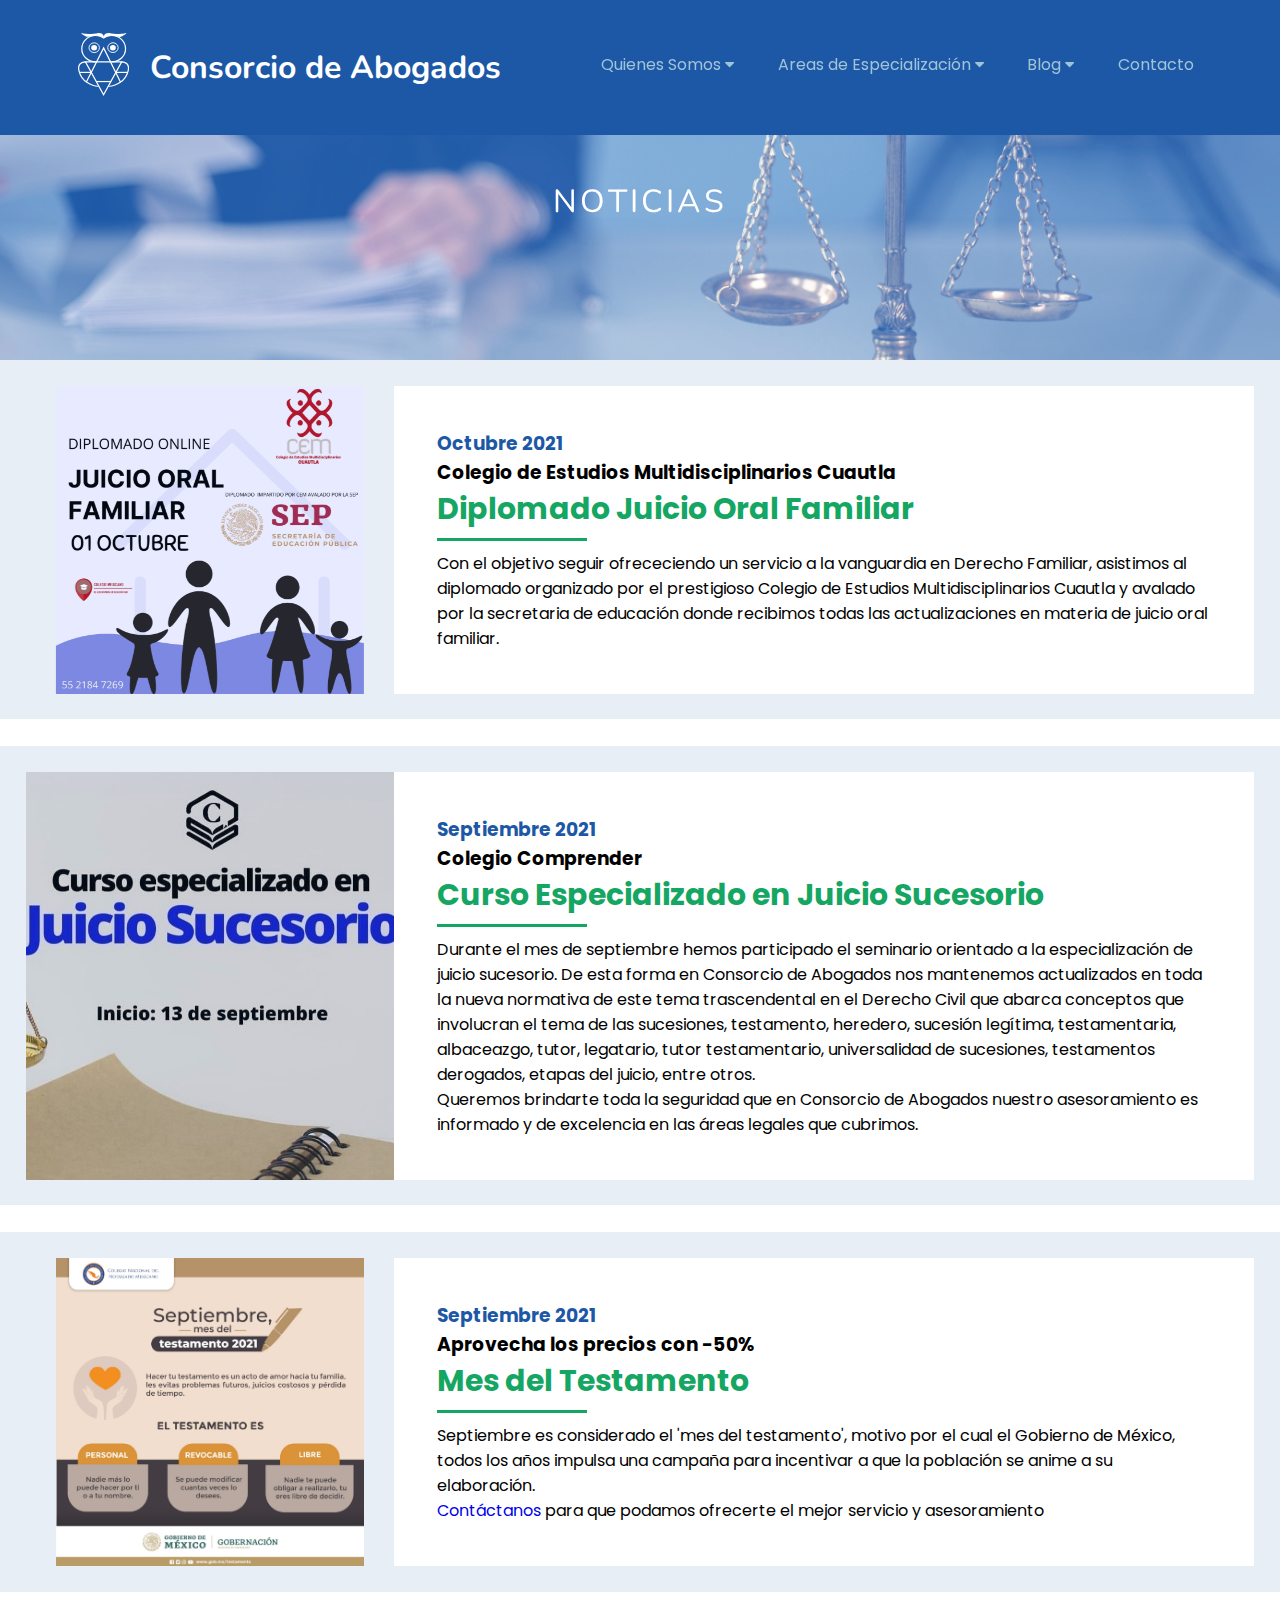
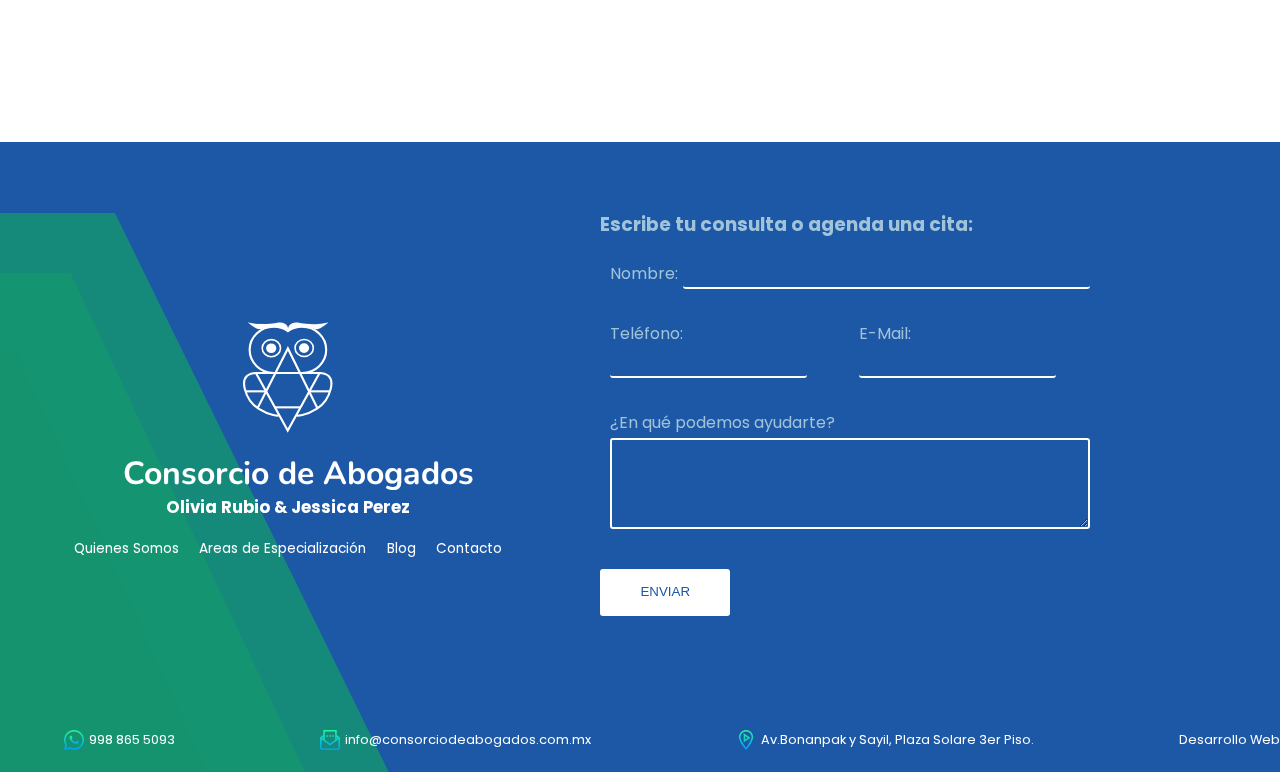
<file: noticias.html>
<!DOCTYPE html>
<html lang="en">
    <head>
        <meta charset="UTF-8">
        <meta http-equiv="X-UA-Compatible" content="IE=edge">
        <meta name="viewport" content="width=device-width, initial-scale=1.0">
        <title>Consorcio de Abogados | Noticias y Novedades</title>
        <link rel="stylesheet" href="static/noticias.css">
        <link href="static/filters.css" rel="stylesheet" type="text/css">
        <link rel="stylesheet" href="static/sal.css">
        <link rel="icon" href="static/img/Icon.png">
        <link rel="stylesheet" href="https://use.fontawesome.com/releases/v5.6.3/css/all.css">
        <link rel=" stylesheet" href="https://cdnjs.cloudflare.com/ajax/libs/font-awesome/4.7.0/css/font-awesome.min.css">
        <meta name="author" content="Diego Alvarez">
        <meta name="description"
            content="En Consorcio de Abogados te ofrecemos asesoría y representación legal de calidad. 
            Somos especalistas en Derecho Familiar, Derecho Civil, Derecho Laboral y Derecho Penal">
        <meta name="keywords"
            content="Consorcio de Abogados, Abogados en Cancun, Derecho Familiar,Abogado de Divorcio en Cancún,Abogado de Divorcio, Abogado Laboral en Cancún, Necesito Abogado en Cancún, Necesito Abogado en Playa del Carmen, Abogado en Playa del Carmen, Abogado Penal en Cancún, Despido, Despido Injustificado, Mediación, Tenencia, Guarda, Guarda Compartida, Separación Legal, Abogado Defensor">
        <meta property="og:type" content="website" />
        <meta property="og:url" content="https://consorciodeabogados.com.mx/" />
        <meta property="og:title" content="
          Asesoría y Representación Legal de Excelencia
        " />
        <meta property="og:description"
            content="En Consorcio de Abogados te ofrecemos asesoría y representación legal de calidad. 
            Somos especalistas en Derecho Familiar, Derecho Civil, Derecho Laboral y Derecho Penal" />
        <meta property="og:image" content="https://consorciodeabogados.com.mx/static/img/hhback6.jpg" />
        <meta name="google-site-verification" content="9rq7oTZLleDc78aV7zYZLeHGNvScctupzVMoZaKuW2k" />        
    </head>
    <body>
        <nav id="nav">
            <div class="branding">
                    <a class ="hvr-grow logo" href="index.html"> <svg width="677" height="835" viewBox="0 0 677 835" fill="none" xmlns="http://www.w3.org/2000/svg">
                        <ellipse cx="213.297" cy="196.439" rx="38.4375" ry="36.1607" fill="white"/>
                        <path d="M283.234 195.557C283.234 230.872 252.692 260.115 214.234 260.115C175.776 260.115 145.234 230.872 145.234 195.557C145.234 160.243 175.776 131 214.234 131C252.692 131 283.234 160.243 283.234 195.557Z" stroke="white" stroke-width="12"/>
                        <ellipse cx="461.297" cy="195.439" rx="38.4375" ry="36.1607" fill="white"/>
                        <path d="M531.234 194.557C531.234 229.872 500.692 259.115 462.234 259.115C423.776 259.115 393.234 229.872 393.234 194.557C393.234 159.243 423.776 130 462.234 130C500.692 130 531.234 159.243 531.234 194.557Z" stroke="white" stroke-width="12"/>
                        <path d="M232.457 383C131.818 383 50.234 304.874 50.234 208.5C50.234 112.126 131.818 34 232.457 34C272.438 34 309.412 46.3301 339.457 67.2359C369.503 46.3301 406.477 34 446.457 34C547.097 34 628.681 112.126 628.681 208.5C628.681 304.874 547.097 383 446.457 383" stroke="white" stroke-width="16"/>
                        <path d="M272.234 1C144.459 29.9798 38.234 1 38.234 1C38.234 1 112.575 73.6618 152.234 45L244.618 33.7493L340.734 59.1066C344.396 48.3838 340.734 1 272.234 1Z" fill="white" stroke="white"/>
                        <path d="M409.695 2C537.47 30.9798 643.695 2 643.695 2C643.695 2 569.353 74.6618 529.695 46L437.311 34.7493L341.195 60.1066C337.533 49.3838 341.195 2 409.695 2Z" fill="white" stroke="white"/>
                        <path d="M102.234 383C49.8207 383 -10.2377 406.844 13.234 502C31.734 577 78.6792 628.079 116.734 652C209.258 710.161 270.234 705 270.234 705" stroke="white" stroke-width="16"/>
                        <path d="M574 383C626.413 383 686.472 406.844 663 502C644.5 577 597.555 628.079 559.5 652C466.976 710.161 406 705 406 705" stroke="white" stroke-width="16"/>
                        <path d="M578 383H98L338 818L578 383Z" stroke="white" stroke-width="16"/>
                        <path d="M497.234 522H652.234" stroke="white" stroke-width="16"/>
                        <path d="M16.234 522H171.234" stroke="white" stroke-width="16"/>
                        <path d="M110.734 648L339.234 198L561.234 648" stroke="white" stroke-width="16"/>
                        <path d="M238.234 643H438.234" stroke="white" stroke-width="16"/>
                        </svg></a>
                    <a href="index.html"> <h1 class="brand">Consorcio de Abogados</h1></a>
                </div>
            
                <ul class="menu" id='menu'>
                    <li><a class="hvr-underline-from-right links drop" href="nosotros.html">Quienes Somos 
                        <i class="fa fa-caret-down"></i></a>
                        <div class="drop-content">
                            <div class="drop-content-int">   
                                <a href="nosotros.html">Visión y Misión</a>
                                <a href="nosotros.html#valores">Nuestros Valores</a>
                            </div>        
                        </div>
                    </li>
                    <li><a class="hvr-underline-from-right links drop" href="espec.html">Areas de Especialización
                        <i class="fa fa-caret-down"></i></a>
                        <div class="drop-content">
                            <div class="drop-content-int">   
                            <a href="espec.html">Nuestros Servicios</a>
                            <div class="divisor"></div>
                            <a href="espec.html#familiar">Derecho Familiar</a>
                            <a href="espec.html#civil">Derecho Civil</a>
                            <a href="espec.html#laboral">Derecho Laboral</a>
                            <a href="espec.html#penal">Derecho Penal</a>
                        </div>        
                        </div>
                    </li>
        
        
                    <li><a class="hvr-underline-from-right links drop" href="blog.html">Blog
                        <i class="fa fa-caret-down"></i></a>
                        <div class="drop-content">
                            <div class="drop-content-int">   
                                <a href="noticias.html">Noticias</a>
                                <a href="blog.html">Blog</a>
                            </div>        
                        </div>
                        </li>
                        <li><a class="hvr-underline-from-right links" href="contacto.html">Contacto</a></li>
                </ul>
                <div class="burger" id='burger'>
                <div class="line1"></div>
                <div class="line2"></div>
                <div class="line3"></div>
            </div>
        </nav>
    
    <main>
        <section class="header">
            <img src="static/img/responsabilidad.jpg" alt="">
            <h1 class="titulo">NOTICIAS</h1>
        </section>
        <section class="noticias">
            <div class="noticia">
                <div class="decor">
                    <img src="static/img/CEM Juicio Oral Familiar.png" alt="">
                </div>
                <div class="desc">
                    <div class="fecha">
                        <h3>Octubre 2021</h3>
                    </div>    
                    <div class="toptit">
                        <h3>
                            Colegio de Estudios Multidisciplinarios Cuautla
                        </h3>
                    </div>
                    <div class="tit">
                        <h3>Diplomado Juicio Oral Familiar</h3>
                    </div>
                    <div class="subra"></div>
                    <div class="texto">
                        <p>Con el objetivo seguir ofrececiendo un servicio a la vanguardia en Derecho Familiar, asistimos al diplomado organizado por el prestigioso Colegio de Estudios Multidisciplinarios Cuautla
                            y avalado por la secretaria de educación donde recibimos todas las actualizaciones en materia de juicio oral familiar.</p>
                    </div>
                </div>                    
            </div>
            <div class="noticia">
                <div class="decor">
                    <img src="static/img/juiciosucesorio.jpeg" alt="">
                </div>
                <div class="desc">
                    <div class="fecha">
                        <h3>Septiembre 2021</h3>
                    </div>    
                    <div class="toptit">
                        <h3>
                            Colegio Comprender
                        </h3>
                    </div>
                    <div class="tit">
                        <h3>Curso Especializado en Juicio Sucesorio</h3>
                    </div>
                    <div class="subra"></div>
                    <div class="texto">
                        <p>Durante el mes de septiembre hemos participado el seminario orientado a la especialización de juicio sucesorio. 
                            De esta forma en Consorcio de Abogados nos mantenemos actualizados en toda la nueva normativa de este tema trascendental 
                            en el Derecho Civil que abarca conceptos que involucran el tema de las sucesiones, testamento, heredero, sucesión legítima, 
                            testamentaria, albaceazgo, tutor, legatario, tutor testamentario, universalidad de sucesiones, testamentos derogados, etapas del juicio, 
                            entre otros.<br>
                          Queremos brindarte toda la seguridad que en Consorcio de Abogados nuestro asesoramiento es informado y de excelencia en las áreas legales que cubrimos. </p>
                    </div>
                </div>
            </div>
            <div class="noticia">
                <div class="decor">
                    <img src="static/img/mesdeltestamento.jpg" alt="">
                </div>
                <div class="desc">
                    <div class="fecha">
                        <h3>Septiembre 2021</h3>
                    </div>    
                    <div class="toptit">
                        <h3>
                            Aprovecha los precios con -50%
                        </h3>
                    </div>
                    <div class="tit">
                        <h3>Mes del Testamento</h3>
                    </div>
                    <div class="subra"></div>
                    <div class="texto">
                        <p>Septiembre es considerado el 'mes del testamento', motivo por el cual el Gobierno de México,
                             todos los años impulsa una campaña para incentivar a que la población se anime a su elaboración.
                             <br><a href="contacto.html">Contáctanos</a> para que podamos ofrecerte el mejor servicio y asesoramiento</p>
                    </div>
                </div>                    
            </div>

        </div>
        </section>
    </main>
    <footer>
        <svg class="formaf" width="891" height="872" viewBox="0 0 891 872" fill="none" xmlns="http://www.w3.org/2000/svg">
            <path d="M366.5 139H5V870.5H698.5L366.5 139Z" fill="#263452" fill-opacity="0.8" stroke="none"/>
            <path d="M420.409 61H6V871H801L420.409 61Z" fill="#14A662" fill-opacity="0.8" stroke="none"/>
            <path d="M464.929 1H1V871H891L464.929 1Z" fill="#14A662" fill-opacity="0.8" stroke="none"/>
        </svg>
        <div class="fbranding">
            <a class ="hvr-grow logo lf" href="index.html"> 
                <svg width="677" height="835" viewBox="0 0 677 835" fill="none" xmlns="http://www.w3.org/2000/svg">
                <ellipse cx="213.297" cy="196.439" rx="38.4375" ry="36.1607" fill="white"/>
                <path d="M283.234 195.557C283.234 230.872 252.692 260.115 214.234 260.115C175.776 260.115 145.234 230.872 145.234 195.557C145.234 160.243 175.776 131 214.234 131C252.692 131 283.234 160.243 283.234 195.557Z" stroke="white" stroke-width="12"/>
                <ellipse cx="461.297" cy="195.439" rx="38.4375" ry="36.1607" fill="white"/>
                <path d="M531.234 194.557C531.234 229.872 500.692 259.115 462.234 259.115C423.776 259.115 393.234 229.872 393.234 194.557C393.234 159.243 423.776 130 462.234 130C500.692 130 531.234 159.243 531.234 194.557Z" stroke="white" stroke-width="12"/>
                <path d="M232.457 383C131.818 383 50.234 304.874 50.234 208.5C50.234 112.126 131.818 34 232.457 34C272.438 34 309.412 46.3301 339.457 67.2359C369.503 46.3301 406.477 34 446.457 34C547.097 34 628.681 112.126 628.681 208.5C628.681 304.874 547.097 383 446.457 383" stroke="white" stroke-width="16"/>
                <path d="M272.234 1C144.459 29.9798 38.234 1 38.234 1C38.234 1 112.575 73.6618 152.234 45L244.618 33.7493L340.734 59.1066C344.396 48.3838 340.734 1 272.234 1Z" fill="white" stroke="white"/>
                <path d="M409.695 2C537.47 30.9798 643.695 2 643.695 2C643.695 2 569.353 74.6618 529.695 46L437.311 34.7493L341.195 60.1066C337.533 49.3838 341.195 2 409.695 2Z" fill="white" stroke="white"/>
                <path d="M102.234 383C49.8207 383 -10.2377 406.844 13.234 502C31.734 577 78.6792 628.079 116.734 652C209.258 710.161 270.234 705 270.234 705" stroke="white" stroke-width="16"/>
                <path d="M574 383C626.413 383 686.472 406.844 663 502C644.5 577 597.555 628.079 559.5 652C466.976 710.161 406 705 406 705" stroke="white" stroke-width="16"/>
                <path d="M578 383H98L338 818L578 383Z" stroke="white" stroke-width="16"/>
                <path d="M497.234 522H652.234" stroke="white" stroke-width="16"/>
                <path d="M16.234 522H171.234" stroke="white" stroke-width="16"/>
                <path d="M110.734 648L339.234 198L561.234 648" stroke="white" stroke-width="16"/>
                <path d="M238.234 643H438.234" stroke="white" stroke-width="16"/>
                </svg></a>
            <a href="index.html"> <h1 class="brand">Consorcio de Abogados</h1></a>
            <h4>Olivia Rubio & Jessica Perez</h4>
            </div>
            <div class="fmenu">
                <ul>
                    <li><a class="drop" href="nosotros.html">Quienes Somos </a>
                    </li>
                    <li><a class="drop" href="espec.html">Areas de Especialización</a>
                    </li>
        
        
                    <li><a class="links" href="blog.html">Blog</a></li>
                    <li><a class="links" href="">Contacto</a></li>
                </ul>
        
            </div>


            <div class="fcontacto">
                <div class="cont">
                    <img src="static/img/whatsappdeg.png" alt="nuestro telefono">
                    <p id="tel"></p>
                </div>
                <div class="cont">
                    <img src="static/img/emaildeg.png" alt="nuestro email">
                    <p>info@consorciodeabogados.com.mx</p>
                </div>

                <div class="cont">
                    <img src="static/img/dirdeg.png" alt="nuestra dirección">
                    <p>Av.Bonanpak y Sayil, Plaza Solare 3er Piso.</p>
                </div>
                <div class="cont">
                    <p>Desarrollo Web</p>
                </div>

            </div>


            <div class="form">

                <h3>Escribe tu consulta o agenda una cita:</h3>
            <form id="contact-form" action="https://formsubmit.co/3e47d910db6a29e8e426827f856a13c3" method="post">
                <input type="hidden" name="_captcha" value="false"> 
                <input type="hidden" name="_next" value="https://consorciodeabogados.com.mx/gracias.html">
                <input type="hidden" name="_subject" value="Nueva consulta desde la página!">
                <input type="hidden" name="_template" value="table">
            <div class="input">
                <label for="nombre">Nombre:</label>
                <input type="text" name="nombre" class="fnombre"autocomplete="off" required>
            </div>
            <div class="input">
                <div class="iinput">
                <label for="Telefono">Teléfono:</label>
                <input type="tel" name="telefono" autocomplete="off">
                </div>
                <div class="iinput">
                <label for="correo">E-Mail:</label>
                <input type="email" name="correo" autocomplete="off" required>
                </div>
            </div>
            <div class="input ftext">
                <label for="consulta">¿En qué podemos ayudarte?</label>
                <textarea name="Mensaje" id="" cols="30" rows="5" required></textarea>
            </div>
            <input class="btn" type="submit" value="ENVIAR">
        </form>
    </div>


    </footer>
    <script src="static/sal.js"></script>
    <script src="static/app.js"></Script>
</body>
</html>
</file>
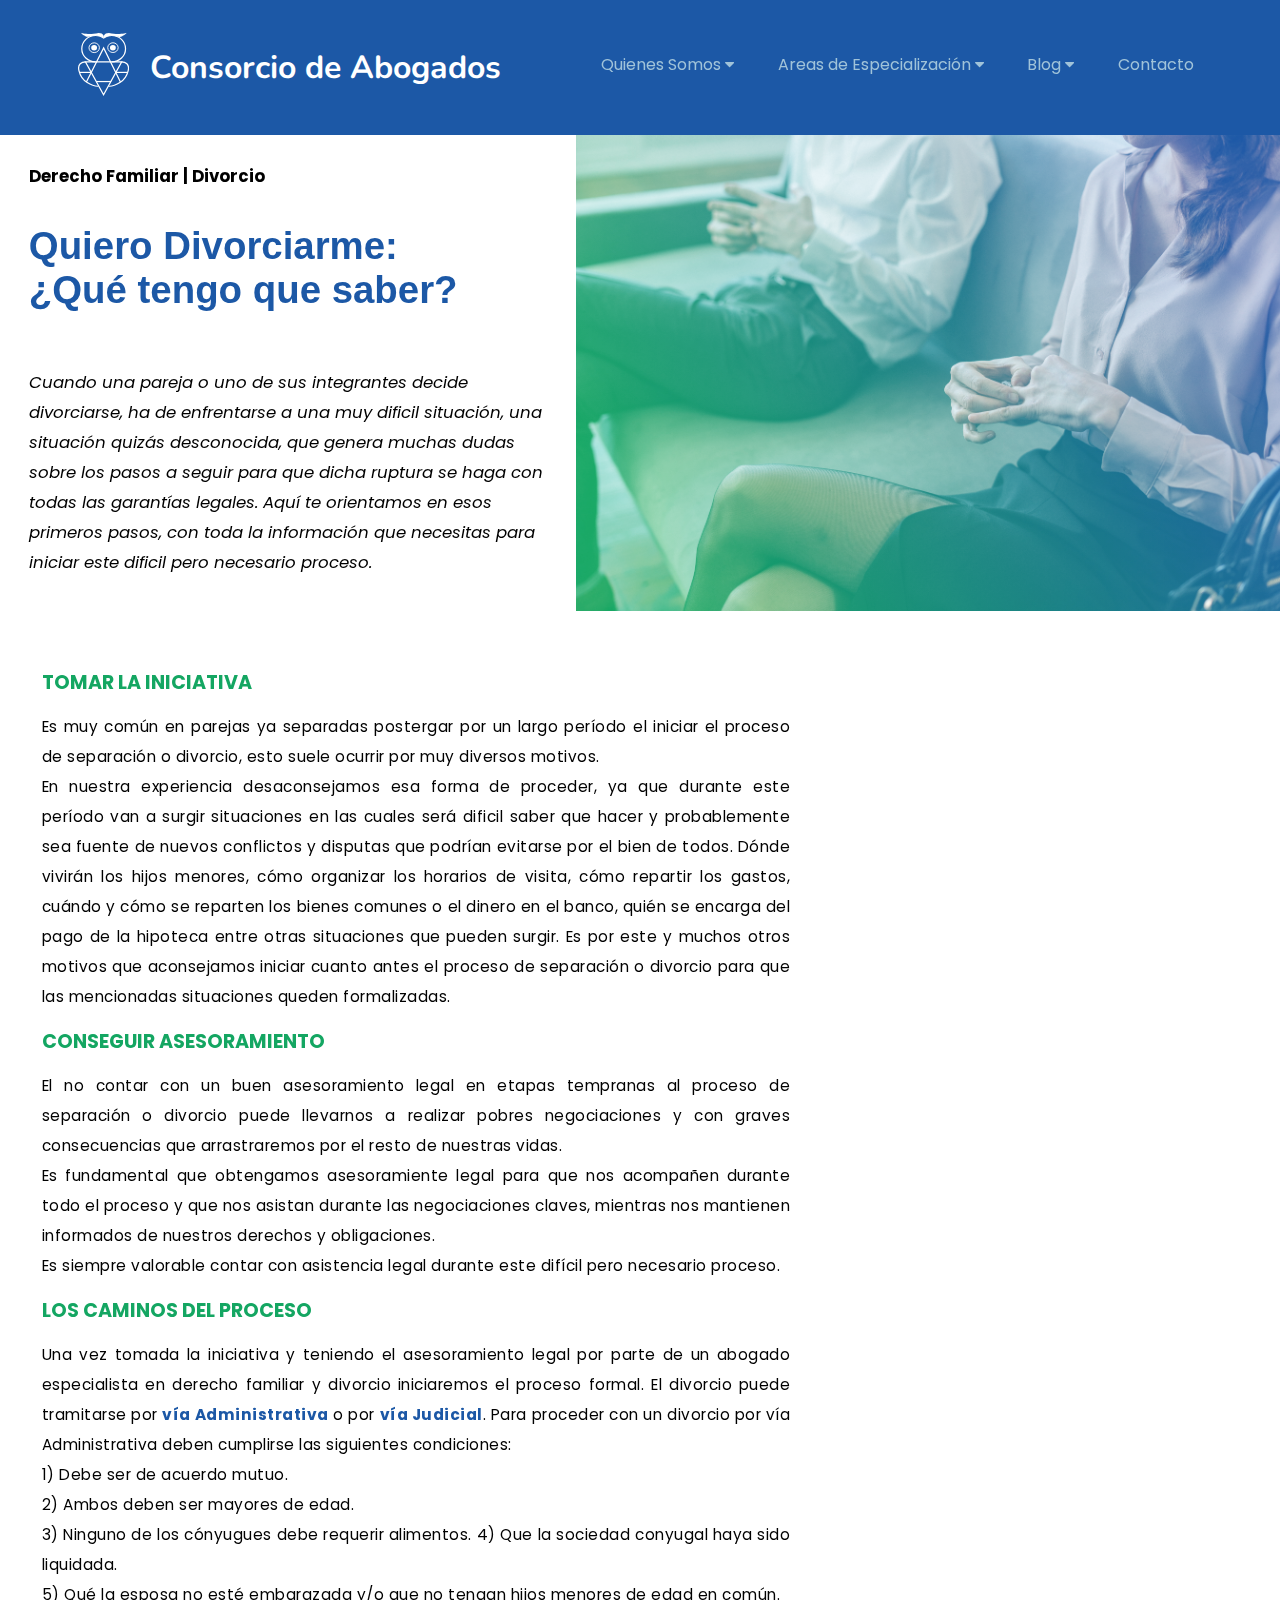
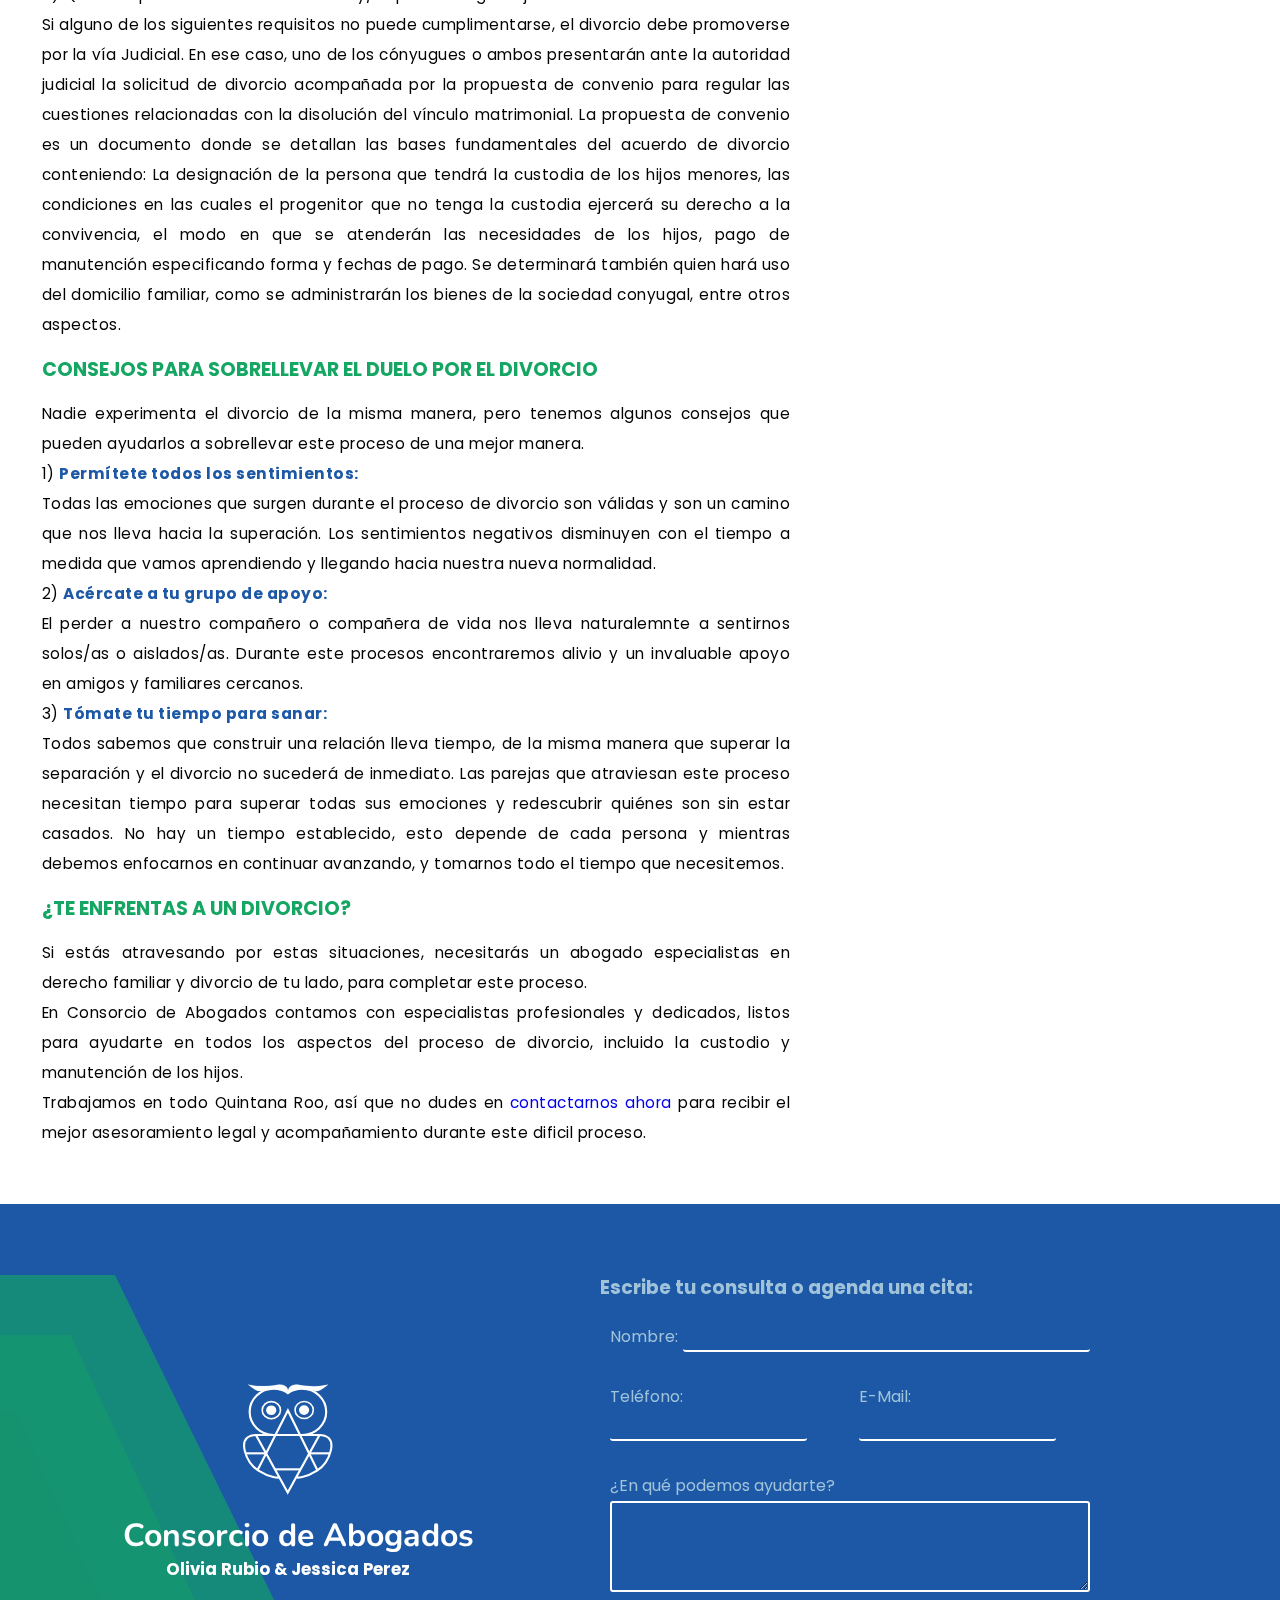
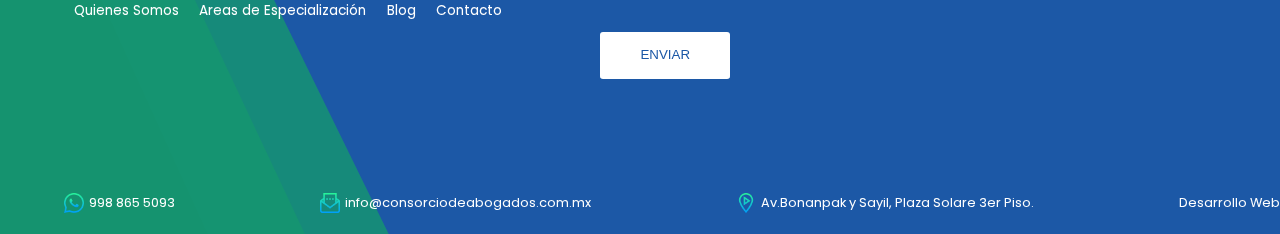
<file: quiero-divorciarme.html>
<!DOCTYPE html>
<html lang="en">
    <head>
        <meta charset="UTF-8">
        <meta http-equiv="X-UA-Compatible" content="IE=edge">
        <meta name="viewport" content="width=device-width, initial-scale=1.0">
        <title>Consorcio de Abogados | Quiero Divorciarme: Qué tengo que saber?</title>
        <link rel="stylesheet" href="static/blog.css">
        <link href="static/filters.css" rel="stylesheet" type="text/css">
        <link rel="stylesheet" href="static/sal.css">
        <link rel="icon" href="static/img/Icon.png">
        <link rel="stylesheet" href="https://use.fontawesome.com/releases/v5.6.3/css/all.css">
        <link rel=" stylesheet" href="https://cdnjs.cloudflare.com/ajax/libs/font-awesome/4.7.0/css/font-awesome.min.css">
        <meta name="author" content="Diego Alvarez">
        <meta name="description"
            content="En Consorcio de Abogados te ofrecemos asesoría y representación legal de calidad. 
            Somos especalistas en Derecho Familiar, Derecho Civil, Derecho Laboral y Derecho Penal">
        <meta name="keywords"
            content="Consorcio de Abogados, Abogados en Cancun, Derecho Familiar,Abogado de Divorcio en Cancún,Abogado de Divorcio, Abogado Laboral en Cancún, Necesito Abogado en Cancún, Necesito Abogado en Playa del Carmen, Abogado en Playa del Carmen, Abogado Penal en Cancún, Despido, Despido Injustificado, Mediación, Tenencia, Guarda, Guarda Compartida, Separación Legal, Abogado Defensor">
        <meta property="og:type" content="website" />
        <meta property="og:url" content="https://consorciodeabogados.com.mx/" />
        <meta property="og:title" content="
          Asesoría y Representación Legal de Excelencia
        " />
        <meta property="og:description"
            content="En Consorcio de Abogados te ofrecemos asesoría y representación legal de calidad. 
            Somos especalistas en Derecho Familiar, Derecho Civil, Derecho Laboral y Derecho Penal" />
        <meta property="og:image" content="https://consorciodeabogados.com.mx/static/img/hhback6.jpg" />
        <meta name="google-site-verification" content="9rq7oTZLleDc78aV7zYZLeHGNvScctupzVMoZaKuW2k" />        
    </head>
   <body>
    <nav id="nav">
          
        <div class="branding">
                <a class ="hvr-grow logo" href="index.html"> <svg width="677" height="835" viewBox="0 0 677 835" fill="none" xmlns="http://www.w3.org/2000/svg">
                    <ellipse cx="213.297" cy="196.439" rx="38.4375" ry="36.1607" fill="white"/>
                    <path d="M283.234 195.557C283.234 230.872 252.692 260.115 214.234 260.115C175.776 260.115 145.234 230.872 145.234 195.557C145.234 160.243 175.776 131 214.234 131C252.692 131 283.234 160.243 283.234 195.557Z" stroke="white" stroke-width="12"/>
                    <ellipse cx="461.297" cy="195.439" rx="38.4375" ry="36.1607" fill="white"/>
                    <path d="M531.234 194.557C531.234 229.872 500.692 259.115 462.234 259.115C423.776 259.115 393.234 229.872 393.234 194.557C393.234 159.243 423.776 130 462.234 130C500.692 130 531.234 159.243 531.234 194.557Z" stroke="white" stroke-width="12"/>
                    <path d="M232.457 383C131.818 383 50.234 304.874 50.234 208.5C50.234 112.126 131.818 34 232.457 34C272.438 34 309.412 46.3301 339.457 67.2359C369.503 46.3301 406.477 34 446.457 34C547.097 34 628.681 112.126 628.681 208.5C628.681 304.874 547.097 383 446.457 383" stroke="white" stroke-width="16"/>
                    <path d="M272.234 1C144.459 29.9798 38.234 1 38.234 1C38.234 1 112.575 73.6618 152.234 45L244.618 33.7493L340.734 59.1066C344.396 48.3838 340.734 1 272.234 1Z" fill="white" stroke="white"/>
                    <path d="M409.695 2C537.47 30.9798 643.695 2 643.695 2C643.695 2 569.353 74.6618 529.695 46L437.311 34.7493L341.195 60.1066C337.533 49.3838 341.195 2 409.695 2Z" fill="white" stroke="white"/>
                    <path d="M102.234 383C49.8207 383 -10.2377 406.844 13.234 502C31.734 577 78.6792 628.079 116.734 652C209.258 710.161 270.234 705 270.234 705" stroke="white" stroke-width="16"/>
                    <path d="M574 383C626.413 383 686.472 406.844 663 502C644.5 577 597.555 628.079 559.5 652C466.976 710.161 406 705 406 705" stroke="white" stroke-width="16"/>
                    <path d="M578 383H98L338 818L578 383Z" stroke="white" stroke-width="16"/>
                    <path d="M497.234 522H652.234" stroke="white" stroke-width="16"/>
                    <path d="M16.234 522H171.234" stroke="white" stroke-width="16"/>
                    <path d="M110.734 648L339.234 198L561.234 648" stroke="white" stroke-width="16"/>
                    <path d="M238.234 643H438.234" stroke="white" stroke-width="16"/>
                    </svg></a>
                <a href="index.html"> <h1 class="brand">Consorcio de Abogados</h1></a>
            </div>
        
            <ul class="menu" id='menu'>
                <li><a class="hvr-underline-from-right links drop" href="nosotros.html">Quienes Somos 
                    <i class="fa fa-caret-down"></i></a>
                    <div class="drop-content">
                        <div class="drop-content-int">   
                            <a href="nosotros.html">Visión y Misión</a>
                            <a href="nosotros.html#valores">Nuestros Valores</a>
                        </div>        
                    </div>
                </li>
                <li><a class="hvr-underline-from-right links drop" href="espec.html">Areas de Especialización
                    <i class="fa fa-caret-down"></i></a>
                    <div class="drop-content">
                        <div class="drop-content-int">   
                        <a href="espec.html">Nuestros Servicios</a>
                        <div class="divisor"></div>
                        <a href="espec.html#familiar">Derecho Familiar</a>
                        <a href="espec.html#civil">Derecho Civil</a>
                        <a href="espec.html#laboral">Derecho Laboral</a>
                        <a href="espec.html#penal">Derecho Penal</a>
                    </div>        
                    </div>
                </li>
    
    
                <li><a class="hvr-underline-from-right links drop" href="blog.html">Blog
                    <i class="fa fa-caret-down"></i></a>
                    <div class="drop-content">
                        <div class="drop-content-int">   
                            <a href="noticias.html">Noticias</a>
                            <a href="blog.html">Blog</a>
                        </div>        
                    </div>
                    </li>
                    <li><a class="hvr-underline-from-right links" href="contacto.html">Contacto</a></li>
            </ul>
        <div class="burger" id='burger'>
            <div class="line1"></div>
            <div class="line2"></div>
            <div class="line3"></div>
        </div>
    </nav>
    <main>
        <div class="blogpost">
        <div class="headerpost">
            <h3>Derecho Familiar | Divorcio</h3>
            <h1>Quiero Divorciarme: <br>¿Qué tengo que saber?</h1>
        </div>
        <div class="respost">
            <p>Cuando una pareja o uno de sus integrantes decide divorciarse, ha de enfrentarse a una muy dificil situación, 
                una situación quizás desconocida, que genera muchas dudas sobre los pasos a seguir para que dicha ruptura se 
                haga con todas las garantías legales. Aquí te orientamos en esos primeros pasos, con toda la información que 
                necesitas para iniciar este dificil pero necesario proceso.
             </p>
        </div>
        <div class="decorpost"><img src="static/img/divorcio.jpg" alt="quiero divorciarme">
        </div>
        <div class="textpost">
            <h3>TOMAR LA INICIATIVA</h3>
            <p>Es muy común en parejas ya separadas postergar por un largo período el iniciar el proceso de separación o divorcio, esto suele ocurrir por muy diversos motivos. 
                <br>En nuestra experiencia desaconsejamos esa 
                forma de proceder, ya que durante este período van a surgir situaciones en las cuales será dificil saber que hacer 
                y probablemente sea fuente de nuevos conflictos y disputas que podrían evitarse por el bien de todos. Dónde vivirán los 
                hijos menores, cómo organizar los horarios de visita, cómo repartir los gastos, cuándo y cómo se reparten los bienes comunes o el dinero en el banco, 
                quién se encarga del pago de la hipoteca entre otras situaciones que pueden surgir.
                Es por este y muchos otros motivos que aconsejamos iniciar cuanto antes el proceso de separación o divorcio para que las mencionadas situaciones
                queden formalizadas.
                <h3>CONSEGUIR ASESORAMIENTO</h3>
                <p>El no contar con un buen asesoramiento legal en etapas tempranas al proceso de separación o divorcio puede llevarnos a realizar pobres 
                    negociaciones y con graves consecuencias que arrastraremos por el resto de nuestras vidas.<br>
                    Es fundamental que obtengamos asesoramiente legal para que nos acompañen
                    durante todo el proceso y que nos asistan durante las negociaciones claves, mientras nos mantienen informados de nuestros derechos y obligaciones.<br>
                    Es siempre valorable contar con asistencia legal durante este difícil pero necesario proceso. 
                </p>
                <h3>LOS CAMINOS DEL PROCESO</h3>
                <p>Una vez tomada la iniciativa y teniendo el asesoramiento legal por parte de un abogado especialista
                    en derecho familiar y divorcio iniciaremos el proceso formal. 
                    El divorcio puede tramitarse por <span class="bold">vía Administrativa</span> o por <span class="bold">vía Judicial</span>.
                     Para proceder con un divorcio por vía Administrativa deben cumplirse las siguientes condiciones: <br>
                    1) Debe ser de acuerdo mutuo.<br>
                    2) Ambos deben ser mayores de edad.<br>
                    3) Ninguno de los cónyugues debe requerir alimentos.
                    4) Que la sociedad conyugal haya sido liquidada.<br>
                    5) Qué la esposa no esté embarazada y/o que no tengan hijos menores de edad en común.<br>
                    Si alguno de los siguientes requisitos no puede cumplimentarse, el divorcio debe promoverse por la vía Judicial. En ese caso, uno de los cónyugues o ambos 
                    presentarán ante la autoridad judicial la solicitud de divorcio acompañada 
                    por la propuesta de convenio para regular las cuestiones relacionadas con la disolución del vínculo matrimonial. 
                    La propuesta de convenio es un documento donde se detallan las bases fundamentales del acuerdo de divorcio conteniendo: La designación de la persona que tendrá la custodia de los hijos menores, 
                    las condiciones en las cuales el progenitor que no tenga la custodia ejercerá su derecho a la convivencia, el modo en que se atenderán las necesidades de los hijos, pago de manutención especificando forma y
                     fechas de pago. Se determinará también quien hará uso del domicilio familiar, como se administrarán los bienes de la sociedad conyugal, entre otros aspectos.
                </p>
                <h3>CONSEJOS PARA SOBRELLEVAR EL DUELO POR EL DIVORCIO</h3>
                <p>Nadie experimenta el divorcio de la misma manera, pero tenemos algunos consejos que pueden ayudarlos a sobrellevar este proceso de una mejor manera.<br>
                1) <span class="bold"> Permítete todos los sentimientos:</span> <br>Todas las emociones que surgen durante el proceso de divorcio son válidas y son un camino que nos lleva hacia la superación.
                Los sentimientos negativos disminuyen con el tiempo a medida que vamos aprendiendo y llegando hacia nuestra nueva normalidad.<br>
                2) <span class="bold">Acércate a tu grupo de apoyo:</span> <br>El perder a nuestro compañero o compañera de vida nos lleva naturalemnte a sentirnos solos/as o aislados/as. 
                Durante este procesos encontraremos alivio y un invaluable apoyo en amigos y familiares cercanos.<br>
                3) <span class="bold">Tómate tu tiempo para sanar:</span> <br>
                Todos sabemos que construir una relación lleva tiempo, de la misma manera que superar la separación y el divorcio no sucederá de inmediato.
                Las parejas que atraviesan este proceso necesitan tiempo para superar todas sus emociones y redescubrir quiénes son sin estar casados. No hay un tiempo establecido, esto depende de cada persona 
                y mientras debemos enfocarnos en continuar avanzando, y tomarnos todo el tiempo que necesitemos.<br>
                <h3>¿TE ENFRENTAS A UN DIVORCIO?</h3>
                <p>Si estás atravesando por estas situaciones, necesitarás un abogado especialistas en derecho familiar y divorcio de tu lado, para completar este proceso.<br>En Consorcio de Abogados contamos 
                    con especialistas profesionales y dedicados, listos para ayudarte en todos los aspectos del proceso de divorcio, incluido la custodio y manutención de los hijos.<br> Trabajamos en todo Quintana Roo, 
                    así que no dudes en <a href="contacto.html">contactarnos ahora</a> para recibir el mejor asesoramiento legal y acompañamiento durante este dificil proceso. </p>

                </p>

        </div>
        </div>
    </main>    
    <footer>
        <svg class="formaf" width="891" height="872" viewBox="0 0 891 872" fill="none" xmlns="http://www.w3.org/2000/svg">
            <path d="M366.5 139H5V870.5H698.5L366.5 139Z" fill="#263452" fill-opacity="0.8" stroke="none"/>
            <path d="M420.409 61H6V871H801L420.409 61Z" fill="#14A662" fill-opacity="0.8" stroke="none"/>
            <path d="M464.929 1H1V871H891L464.929 1Z" fill="#14A662" fill-opacity="0.8" stroke="none"/>
        </svg>
        <div class="fbranding">
            <a class ="hvr-grow logo lf" href="index.html"> 
                <svg width="677" height="835" viewBox="0 0 677 835" fill="none" xmlns="http://www.w3.org/2000/svg">
                <ellipse cx="213.297" cy="196.439" rx="38.4375" ry="36.1607" fill="white"/>
                <path d="M283.234 195.557C283.234 230.872 252.692 260.115 214.234 260.115C175.776 260.115 145.234 230.872 145.234 195.557C145.234 160.243 175.776 131 214.234 131C252.692 131 283.234 160.243 283.234 195.557Z" stroke="white" stroke-width="12"/>
                <ellipse cx="461.297" cy="195.439" rx="38.4375" ry="36.1607" fill="white"/>
                <path d="M531.234 194.557C531.234 229.872 500.692 259.115 462.234 259.115C423.776 259.115 393.234 229.872 393.234 194.557C393.234 159.243 423.776 130 462.234 130C500.692 130 531.234 159.243 531.234 194.557Z" stroke="white" stroke-width="12"/>
                <path d="M232.457 383C131.818 383 50.234 304.874 50.234 208.5C50.234 112.126 131.818 34 232.457 34C272.438 34 309.412 46.3301 339.457 67.2359C369.503 46.3301 406.477 34 446.457 34C547.097 34 628.681 112.126 628.681 208.5C628.681 304.874 547.097 383 446.457 383" stroke="white" stroke-width="16"/>
                <path d="M272.234 1C144.459 29.9798 38.234 1 38.234 1C38.234 1 112.575 73.6618 152.234 45L244.618 33.7493L340.734 59.1066C344.396 48.3838 340.734 1 272.234 1Z" fill="white" stroke="white"/>
                <path d="M409.695 2C537.47 30.9798 643.695 2 643.695 2C643.695 2 569.353 74.6618 529.695 46L437.311 34.7493L341.195 60.1066C337.533 49.3838 341.195 2 409.695 2Z" fill="white" stroke="white"/>
                <path d="M102.234 383C49.8207 383 -10.2377 406.844 13.234 502C31.734 577 78.6792 628.079 116.734 652C209.258 710.161 270.234 705 270.234 705" stroke="white" stroke-width="16"/>
                <path d="M574 383C626.413 383 686.472 406.844 663 502C644.5 577 597.555 628.079 559.5 652C466.976 710.161 406 705 406 705" stroke="white" stroke-width="16"/>
                <path d="M578 383H98L338 818L578 383Z" stroke="white" stroke-width="16"/>
                <path d="M497.234 522H652.234" stroke="white" stroke-width="16"/>
                <path d="M16.234 522H171.234" stroke="white" stroke-width="16"/>
                <path d="M110.734 648L339.234 198L561.234 648" stroke="white" stroke-width="16"/>
                <path d="M238.234 643H438.234" stroke="white" stroke-width="16"/>
                </svg></a>
            <a href="index.html"> <h1 class="brand">Consorcio de Abogados</h1></a>
            <h4>Olivia Rubio & Jessica Perez</h4>
            </div>
            <div class="fmenu">
                <ul>
                    <li><a class="drop" href="nosotros.html">Quienes Somos </a>
                    </li>
                    <li><a class="drop" href="espec.html">Areas de Especialización</a>
                    </li>
        
        
                    <li><a class="links" href="blog.html">Blog</a></li>
                    <li><a class="links" href="">Contacto</a></li>
                </ul>
        
            </div>


            <div class="fcontacto">
                <div class="cont">
                    <img src="static/img/whatsappdeg.png" alt="nuestro telefono">
                    <p id="tel"></p>
                </div>
                <div class="cont">
                    <img src="static/img/emaildeg.png" alt="nuestro email">
                    <p>info@consorciodeabogados.com.mx</p>
                </div>

                <div class="cont">
                    <img src="static/img/dirdeg.png" alt="nuestra dirección">
                    <p>Av.Bonanpak y Sayil, Plaza Solare 3er Piso.</p>
                </div>
                <div class="cont">
                    <p>Desarrollo Web</p>
                </div>

            </div>


            <div class="form">

                <h3>Escribe tu consulta o agenda una cita:</h3>
            <form id="contact-form" action="https://formsubmit.co/3e47d910db6a29e8e426827f856a13c3" method="post">
                <input type="hidden" name="_captcha" value="false"> 
                <input type="hidden" name="_next" value="https://consorciodeabogados.com.mx/gracias.html">
                <input type="hidden" name="_subject" value="Nueva consulta desde la página!">
                <input type="hidden" name="_template" value="table">

            <div class="input">
                <label for="nombre">Nombre:</label>
                <input type="text" name="nombre" class="fnombre"autocomplete="off" required>
            </div>
            <div class="input">
                <div class="iinput">
                <label for="Telefono">Teléfono:</label>
                <input type="tel" name="telefono" autocomplete="off">
                </div>
                <div class="iinput">
                <label for="correo">E-Mail:</label>
                <input type="email" name="correo" autocomplete="off" required>
                </div>
            </div>
            <div class="input ftext">
                <label for="consulta">¿En qué podemos ayudarte?</label>
                <textarea name="Mensaje" id="" cols="30" rows="5" required></textarea>
            </div>
            <input class="btn" type="submit" value="ENVIAR">
        </form>
    </div>
    </footer>

    <script src="static/sal.js"></script>
    <script src="static/app.js"></Script>
</body>
</html>
</file>
<file: static/blog.css>
@import url("https://fonts.googleapis.com/css2?family=Nunito:wght@700&display=swap");
@import url("https://fonts.googleapis.com/css2?family=Lato&display=swap");
@import url("https://fonts.googleapis.com/css2?family=Poppins:wght@300&display=swap");
body {
  font-family: "Poppins", sans-serif;
}

h1 {
  font-family: "Oswald", sans-serif;
  color: white;
  font-size: clamp(1.5rem, 3.5vw, 5rem);
}

.titulo {
  font-family: "Nunito", sans-serif;
  font-weight: 400;
  text-transform: uppercase;
  letter-spacing: 0.1em;
  font-size: clamp(1.3rem, 2.5vw, 3rem);
  text-align: left;
  display: -ms-grid;
  display: grid;
  place-content: center;
}

p {
  font-size: clamp(1rem, 1.1vw, 1.1rem);
}

a {
  text-decoration: none;
}

/* Radial Out */
.hvr-radial-out {
  display: inline-block;
  vertical-align: middle;
  -webkit-transform: perspective(1px) translateZ(0);
  transform: perspective(1px) translateZ(0);
  -webkit-box-shadow: 0 0 1px rgba(0, 0, 0, 0);
          box-shadow: 0 0 1px rgba(0, 0, 0, 0);
  position: relative;
  overflow: hidden;
  background: white;
  -webkit-transition-property: color;
  transition-property: color;
  -webkit-transition-duration: 0.5s;
          transition-duration: 0.5s;
}

.hvr-radial-out:before {
  content: "";
  position: absolute;
  z-index: -1;
  top: 0;
  left: 0;
  right: 0;
  bottom: 0;
  background: #1c58a6;
  border-radius: 100%;
  -webkit-transform: scale(0);
          transform: scale(0);
  -webkit-transition-property: -webkit-transform;
  transition-property: -webkit-transform;
  transition-property: transform;
  transition-property: transform, -webkit-transform;
  -webkit-transition-duration: 0.5s;
          transition-duration: 0.5s;
  -webkit-transition-timing-function: ease-out;
          transition-timing-function: ease-out;
}

.hvr-radial-out:hover, .hvr-radial-out:focus, .hvr-radial-out:active {
  color: white;
}

.hvr-radial-out:hover:before, .hvr-radial-out:focus:before, .hvr-radial-out:active:before {
  -webkit-transform: scale(2);
  transform: scale(2);
}

/* Sweep To Left */
.hvr-sweep-to-left {
  display: inline-block;
  vertical-align: middle;
  -webkit-transform: perspective(1px) translateZ(0);
  transform: perspective(1px) translateZ(0);
  -webkit-box-shadow: 0 0 1px rgba(0, 0, 0, 0);
          box-shadow: 0 0 1px rgba(0, 0, 0, 0);
  position: relative;
  -webkit-transition-property: color;
  transition-property: color;
  -webkit-transition-duration: 0.3s;
  transition-duration: 0.3s;
}

.hvr-sweep-to-left:before {
  content: "";
  position: absolute;
  z-index: -1;
  top: 0;
  left: 0;
  right: 0;
  bottom: 0;
  background: #1c58a6;
  -webkit-transform: scaleX(0);
  transform: scaleX(0);
  -webkit-transform-origin: 100% 50%;
  transform-origin: 100% 50%;
  -webkit-transition-property: transform;
  -webkit-transition-property: -webkit-transform;
  transition-property: -webkit-transform;
  transition-property: transform;
  transition-property: transform, -webkit-transform;
  -webkit-transition-duration: 0.3s;
  transition-duration: 0.3s;
  -webkit-transition-timing-function: ease-out;
  transition-timing-function: ease-out;
}

.hvr-sweep-to-left:hover, .hvr-sweep-to-left:focus, .hvr-sweep-to-left:active {
  color: white;
}

.hvr-sweep-to-left:hover:before, .hvr-sweep-to-left:focus:before, .hvr-sweep-to-left:active:before {
  -webkit-transform: scaleX(1);
  transform: scaleX(1);
}

* {
  padding: 0;
  margin: 0;
}

nav {
  height: 15vh;
  padding: 0;
  margin: 0;
  -webkit-box-sizing: border-box;
          box-sizing: border-box;
  background-color: #1c58a6;
  display: -webkit-box;
  display: -ms-flexbox;
  display: flex;
  -webkit-box-align: center;
      -ms-flex-align: center;
          align-items: center;
  position: fixed;
  width: 100vw;
  z-index: 5000;
  -webkit-transition: top 0.6s;
  transition: top 0.6s;
}

nav a {
  text-decoration: none;
  color: #a0c3d9;
}

.logo svg {
  width: clamp(3rem, 4vw, 4rem);
  height: 15vh;
}

.branding {
  display: -webkit-box;
  display: -ms-flexbox;
  display: flex;
  -webkit-box-align: center;
      -ms-flex-align: center;
          align-items: center;
  -webkit-box-pack: center;
      -ms-flex-pack: center;
          justify-content: center;
  -webkit-box-orient: horizontal;
  -webkit-box-direction: normal;
      -ms-flex-direction: row;
          flex-direction: row;
  height: 15vh;
  width: 50%;
}

.branding img {
  width: clamp(3rem, 5vw, 5rem);
  padding-left: 5%;
}

.brand {
  color: white;
  font-family: "Nunito", sans-serif;
  padding-left: 20px;
  font-size: clamp(1.4rem, 5vw, 2rem);
}

.menu {
  display: -webkit-box;
  display: -ms-flexbox;
  display: flex;
  width: 55%;
  list-style: none;
  -webkit-box-align: center;
      -ms-flex-align: center;
          align-items: center;
  -ms-flex-pack: distribute;
      justify-content: space-around;
  font-family: "Poppins", sans-serif;
  margin-right: 5%;
}

.menu a {
  padding-bottom: 6px;
}

.menu a:hover {
  color: #F9F9F9;
}

/* Underline From Right */
.hvr-underline-from-right {
  display: inline-block;
  vertical-align: middle;
  -webkit-transform: perspective(1px) translateZ(0);
  transform: perspective(1px) translateZ(0);
  -webkit-box-shadow: 0 0 1px rgba(0, 0, 0, 0);
          box-shadow: 0 0 1px rgba(0, 0, 0, 0);
  position: relative;
  overflow: hidden;
}

.hvr-underline-from-right:before {
  content: "";
  position: absolute;
  z-index: -1;
  left: 100%;
  right: 0;
  bottom: 0;
  background: #F9F9F9;
  height: 4px;
  -webkit-transition-property: left;
  transition-property: left;
  -webkit-transition-duration: 0.3s;
          transition-duration: 0.3s;
  -webkit-transition-timing-function: ease-out;
          transition-timing-function: ease-out;
}

.hvr-underline-from-right:hover:before, .hvr-underline-from-right:focus:before, .hvr-underline-from-right:active:before {
  left: 0;
}

/* Grow */
.hvr-grow {
  display: inline-block;
  vertical-align: middle;
  -webkit-transform: perspective(1px) translateZ(0);
  transform: perspective(1px) translateZ(0);
  -webkit-box-shadow: 0 0 1px rgba(0, 0, 0, 0);
          box-shadow: 0 0 1px rgba(0, 0, 0, 0);
  -webkit-transition-duration: 0.3s;
  transition-duration: 0.3s;
  -webkit-transition-property: transform;
  -webkit-transition-property: -webkit-transform;
  transition-property: -webkit-transform;
  transition-property: transform;
  transition-property: transform, -webkit-transform;
}

.hvr-grow:hover, .hvr-grow:focus, .hvr-grow:active {
  -webkit-transform: scale(1.1);
  transform: scale(1.1);
}

.burger {
  display: none;
  cursor: pointer;
  padding-right: 10px;
}

.burger div {
  width: 30px;
  height: 3px;
  margin: 5px;
  background-color: #a0c3d9;
  -webkit-transition: all 0.5s ease;
  transition: all 0.5s ease;
}

.drop-content {
  display: none;
  position: absolute;
  padding: 15px 25px;
  padding-top: 5vh;
  background-color: transparent;
  min-width: 150px;
}

.drop-content a {
  float: none;
  color: #1c58a6;
  text-decoration: none;
  display: block;
  text-align: left;
  cursor: pointer;
  font-size: 14px;
  letter-spacing: 1px;
  text-decoration: none;
}

.drop-content a::before {
  content: '';
  position: absolute;
  display: block;
  width: 0%;
  opacity: 0;
  height: 0px;
  background-color: #1c58a6;
}

.drop-content a:hover {
  color: #1c58a6;
}

.drop-content a:hover::before {
  width: 0%;
  opacity: 1;
  height: 1.8px;
  -webkit-transition: height 0.3s ease-out, opacity 0.3s ease-out, width 0.3s ease-out;
  transition: height 0.3s ease-out, opacity 0.3s ease-out, width 0.3s ease-out;
}

.drop-content-int {
  background: white;
  padding-top: 16vh;
  opacity: 0.9;
  position: absolute;
  padding: 15px 25px;
  min-width: 160px;
  border-radius: 0 15px;
  -webkit-box-shadow: 0px 8px 16px 0px rgba(0, 0, 0, 0.2);
          box-shadow: 0px 8px 16px 0px rgba(0, 0, 0, 0.2);
  z-index: 1000;
}

.drop:hover + .drop-content {
  display: block;
}

.drop-content:hover {
  display: block;
}

.drop:active + .drop-content {
  display: block;
}

.drop-content:active {
  display: block;
}

.drop-content-int a {
  display: -webkit-box;
  display: -ms-flexbox;
  display: flex;
  -ms-flex-item-align: center;
      align-self: center;
  padding: 5px;
}

.drop-content-int a:hover {
  background: #1c58a6;
  color: white;
}

.divisor {
  margin: 10px 15px;
  height: 1px;
  margin: 9px 0;
  margin-left: 20px;
  margin-right: 20px;
  overflow: hidden;
  background-color: #1c58a6;
}

@-webkit-keyframes navlinkFade {
  from {
    opacity: 0;
    -webkit-transform: translateX(50px);
            transform: translateX(50px);
  }
  to {
    opacity: 1;
    -webkit-transform: translateX(0px);
            transform: translateX(0px);
  }
}

@keyframes navlinkFade {
  from {
    opacity: 0;
    -webkit-transform: translateX(50px);
            transform: translateX(50px);
  }
  to {
    opacity: 1;
    -webkit-transform: translateX(0px);
            transform: translateX(0px);
  }
}

footer {
  position: relative;
  margin-top: 150px;
  background: #1c58a6;
  height: 70vh;
  width: 100vw;
  display: -ms-grid;
  display: grid;
  -ms-grid-columns: 5% 35% 60%;
      grid-template-columns: 5% 35% 60%;
  -ms-grid-rows: 60% 30% 10%;
      grid-template-rows: 60% 30% 10%;
  overflow: hidden;
      grid-template-areas: '. brand form' '. menu form' '. contacto contacto';
}

footer h4 {
  color: white;
  text-align: center;
  font-size: clamp(1rem, 1.3vw, 1.5rem);
}

footer p {
  color: #a0c3d9;
  font-size: clamp(1rem, 1.2vw, 1.8rem);
}

.fcontacto {
  -ms-grid-row: 3;
  -ms-grid-column: 2;
  -ms-grid-column-span: 2;
  grid-area: contacto;
  overflow: hidden;
  display: -webkit-box;
  display: -ms-flexbox;
  display: flex;
  gap: 30px;
  -webkit-box-orient: horizontal;
  -webkit-box-direction: normal;
      -ms-flex-flow: row wrap;
          flex-flow: row wrap;
  -webkit-box-pack: justify;
      -ms-flex-pack: justify;
          justify-content: space-between;
  -webkit-box-align: center;
      -ms-flex-align: center;
          align-items: center;
  z-index: 1000;
}

.fcontacto img {
  width: 20px;
  padding-right: 5px;
}

.fcontacto p {
  font-size: clamp(0.8rem, 0.6vw, 0.8rem);
  color: white;
}

.cont {
  display: -webkit-box;
  display: -ms-flexbox;
  display: flex;
  -webkit-box-pack: space-evenly;
      -ms-flex-pack: space-evenly;
          justify-content: space-evenly;
  -webkit-box-align: center;
      -ms-flex-align: center;
          align-items: center;
  color: #a0c3d9;
}

.cont:hover {
  color: white;
}

.fmenu {
  -webkit-transform: translateY(0, -30%);
          transform: translateY(0, -30%);
  -ms-grid-row: 2;
  -ms-grid-column: 2;
  grid-area: menu;
  display: -webkit-box;
  display: -ms-flexbox;
  display: flex;
  list-style: none;
  padding-top: 15px;
  -webkit-box-align: start;
      -ms-flex-align: start;
          align-items: flex-start;
  z-index: 10000;
}

.fmenu a {
  color: white;
  font-size: clamp(0.85rem, 1vw, 1.5rem);
}

.fmenu a:hover {
  color: #F9F9F9;
}

.fmenu ul {
  display: -webkit-box;
  display: -ms-flexbox;
  display: flex;
  list-style-type: none;
  width: 100%;
  -ms-flex-pack: distribute;
      justify-content: space-around;
  -webkit-box-align: center;
      -ms-flex-align: center;
          align-items: center;
  font-family: "Poppins", sans-serif;
}

.fbranding {
  -ms-grid-row: 1;
  -ms-grid-column: 2;
  grid-area: brand;
  display: -webkit-box;
  display: -ms-flexbox;
  display: flex;
  -webkit-box-orient: vertical;
  -webkit-box-direction: normal;
      -ms-flex-direction: column;
          flex-direction: column;
  -webkit-box-pack: end;
      -ms-flex-pack: end;
          justify-content: flex-end;
  -webkit-box-align: center;
      -ms-flex-align: center;
          align-items: center;
  z-index: 100;
}

.fbranding svg {
  width: clamp(4rem, 7vw, 7rem);
}

.fcall {
  padding-top: 20px;
  letter-spacing: 1px;
  color: #a0c3d9;
}

.big {
  font-size: clamp(1.6rem, 1.8vw, 2.5rem);
  font-family: "Oswald", sans-serif;
  color: #a0c3d9;
}

.form {
  -ms-grid-row: 1;
  -ms-grid-row-span: 2;
  -ms-grid-column: 3;
  grid-area: form;
  display: -webkit-box;
  display: -ms-flexbox;
  display: flex;
  -webkit-box-orient: vertical;
  -webkit-box-direction: normal;
      -ms-flex-direction: column;
          flex-direction: column;
  margin: 5%;
  padding: 30px 50px;
  padding-bottom: 120px;
  width: 65%;
  border-radius: 20px;
}

.form h3 {
  color: #a0c3d9;
}

.input {
  margin-top: 10px;
  padding: 10px;
  display: -webkit-box;
  display: -ms-flexbox;
  display: flex;
  -webkit-box-orient: horizontal;
  -webkit-box-direction: normal;
      -ms-flex-flow: row nowrap;
          flex-flow: row nowrap;
  -webkit-box-pack: justify;
      -ms-flex-pack: justify;
          justify-content: space-between;
}

form label {
  line-height: 30px;
  color: #a0c3d9;
}

form input {
  padding: 10px;
  padding-bottom: 2px;
  border-radius: 3px;
  background: transparent;
  border: none;
  color: #a0c3d9;
  border-bottom: 2px solid white;
}

form input:focus, form input :active {
  border: none;
  border-bottom: 3px solid #14a662;
  outline: thin;
}

form label {
  padding-right: 5px;
}

form textarea {
  padding: 10px;
  padding-bottom: 2px;
  border-radius: 3px;
  color: #a0c3d9;
  background: transparent;
  border: 2px solid white;
}

form textarea:focus, form textarea :active {
  border: 2px solid #14a662;
  outline: thin;
}

.fnombre {
  width: 500px;
}

.ftext {
  display: -webkit-box;
  display: -ms-flexbox;
  display: flex;
  -webkit-box-orient: vertical;
  -webkit-box-direction: normal;
      -ms-flex-direction: column;
          flex-direction: column;
  color: #a0c3d9;
}

.btn {
  background: white;
  color: #1c58a6;
  padding: 15px 40px;
  margin-top: 30px;
  cursor: pointer;
  font-family: "Oswald", sans-serif;
  -webkit-transition: background-color 0.5s;
  transition: background-color 0.5s;
}

.btn:hover {
  background-color: #14a461;
  color: white;
  border: 1px solid white;
}

.formaf {
  opacity: 0.8;
  margin-top: 70px;
  margin-left: -350px;
}

@media (max-width: 900px) {
  .burger {
    display: block;
    position: absolute;
    right: 5%;
  }
  .menu {
    position: fixed;
    -webkit-box-orient: vertical;
    -webkit-box-direction: normal;
        -ms-flex-direction: column;
            flex-direction: column;
    height: 100vh;
    top: 0;
    width: 100%;
    background-color: #1c58a6;
    -webkit-clip-path: circle(100px at 90% -20%);
            clip-path: circle(100px at 90% -20%);
    -webkit-transition: all 1s ease-out;
    transition: all 1s ease-out;
  }
  .menu.open {
    -webkit-clip-path: circle(1000px at 90% -20%);
            clip-path: circle(1000px at 90% -20%);
    pointer-events: all;
  }
  .branding {
    width: 80%;
    margin-left: 5%;
  }
  footer {
    height: auto;
    -ms-grid-columns: 5% 90% 5%;
        grid-template-columns: 5% 90% 5%;
    -ms-grid-rows: auto;
        grid-template-rows: auto;
        grid-template-areas: '. brand .' '. menu .' '. form .' '. contacto .';
  }
  .form {
    padding: 20px 0;
  }
  .input {
    -webkit-box-orient: horizontal;
    -webkit-box-direction: normal;
        -ms-flex-flow: row wrap;
            flex-flow: row wrap;
    -webkit-box-pack: justify;
        -ms-flex-pack: justify;
            justify-content: space-between;
  }
  .fmenu ul {
    -webkit-box-orient: vertical;
    -webkit-box-direction: normal;
        -ms-flex-direction: column;
            flex-direction: column;
  }
  .fmenu ul li {
    padding: 10px 0;
  }
  .iinput {
    display: -webkit-box;
    display: -ms-flexbox;
    display: flex;
    -webkit-box-orient: vertical;
    -webkit-box-direction: normal;
        -ms-flex-direction: column;
            flex-direction: column;
    padding: 30px 0;
  }
  .formaf {
    display: none;
  }
}

main {
  width: 100vw;
}

.blog {
  position: relative;
  width: 100vw;
  top: 15vh;
  display: -webkit-box;
  display: -ms-flexbox;
  display: flex;
  -webkit-box-pack: left;
      -ms-flex-pack: left;
          justify-content: left;
  -webkit-box-orient: horizontal;
  -webkit-box-direction: normal;
      -ms-flex-flow: row wrap;
          flex-flow: row wrap;
}

.blog a {
  text-decoration: none;
}

.blog img {
  -o-object-fit: cover;
     object-fit: cover;
}

.post {
  display: -webkit-box;
  display: -ms-flexbox;
  display: flex;
  margin: 3%;
  -webkit-box-align: center;
      -ms-flex-align: center;
          align-items: center;
  -webkit-box-orient: vertical;
  -webkit-box-direction: normal;
      -ms-flex-flow: column nowrap;
          flex-flow: column nowrap;
  width: 25vw;
}

.decor {
  width: 25vw;
  height: 40vh;
  -webkit-box-shadow: rgba(0, 0, 0, 0.45) 0px 25px 20px -20px;
          box-shadow: rgba(0, 0, 0, 0.45) 0px 25px 20px -20px;
}

.div {
  background: url(img/blog1a.jpg), linear-gradient(240deg, #14a662 10%, #1c58a6 90%);
  background-size: cover;
  background-position: center;
  background-blend-mode: screen;
}

.cust {
  background: url(img/blog2.jpg), linear-gradient(240deg, #1c58a6 15%, #14a662 100%);
  background-size: cover;
  background-position: center;
  background-blend-mode: screen;
}

.lab {
  background: url(img/blog3.jpg), linear-gradient(240deg, #1c58a6 15%, #14a662 100%);
  background-size: cover;
  background-position: center;
  background-blend-mode: screen;
}

.desp {
  background: url(img/blog4.jpg), linear-gradient(240deg, #1c58a6 15%, #14a662 100%);
  background-size: cover;
  background-position: center;
  background-blend-mode: screen;
}

.toptit {
  display: -webkit-box;
  display: -ms-flexbox;
  display: flex;
  -webkit-box-orient: horizontal;
  -webkit-box-direction: normal;
      -ms-flex-direction: row;
          flex-direction: row;
  -webkit-box-pack: justify;
      -ms-flex-pack: justify;
          justify-content: space-between;
  margin: 5% 0 2%;
}

.toptit p {
  font-size: clamp(0.7rem, 0.8vw, 0.8rem);
  color: #1c58a6;
  font-style: italic;
  font-family: "Poppins", sans-serif;
}

.tit a {
  text-decoration: none;
}

.tit h3 {
  font-size: clamp(1rem, 1.5vw, 1.6rem);
  color: #1c58a6;
  letter-spacing: 1px;
  padding-bottom: 3%;
}

.res {
  font-size: clamp(0.8rem, 1vw, 1rem);
  text-align: justify;
}

.blogpost {
  display: -ms-grid;
  display: grid;
  position: relative;
  top: 15vh;
  -webkit-box-pack: center;
      -ms-flex-pack: center;
          justify-content: center;
  -ms-grid-columns: 45% 20% 35%;
      grid-template-columns: 45% 20% 35%;
      grid-template-areas: "headerpost decorpost decorpost" "respost decorpost decorpost" "textpost textpost extra";
}

.headerpost {
  -ms-grid-row: 1;
  -ms-grid-column: 1;
  grid-area: headerpost;
  overflow: hidden;
  padding: 5%;
}

.headerpost h1 {
  position: relative;
  color: #1c58a6;
  top: 20%;
  padding-bottom: 30px;
  font-size: clamp(1.5rem, 3vw, 4rem);
}

.headerpost h3 {
  font-size: clamp(0.9rem, 1.3vw, 1.3rem);
}

.decorpost {
  -ms-grid-row: 1;
  -ms-grid-row-span: 2;
  -ms-grid-column: 2;
  -ms-grid-column-span: 2;
  grid-area: decorpost;
  background: linear-gradient(240deg, #1c58a6 10%, #14a662 90%);
}

.decorpost img {
  -o-object-fit: cover;
     object-fit: cover;
  background-position: center;
  background-repeat: no-repeat;
  background-size: cover;
  padding: 0;
  width: 100%;
  height: 100%;
  mix-blend-mode: screen;
}

.respost {
  -ms-grid-row: 2;
  -ms-grid-column: 1;
  grid-area: respost;
  font-style: italic;
  padding: 0% 5%;
  text-align: left;
  line-height: 30px;
}

.respost p {
  font-size: clamp(0.9rem, 1.3vw, 1.3rem);
}

.textpost {
  -ms-grid-row: 3;
  -ms-grid-column: 1;
  -ms-grid-column-span: 2;
  grid-area: textpost;
  padding: 5%;
}

.textpost h3 {
  color: #14a662;
  padding: 2% 0;
  font-size: clamp(1rem, 1.5vw, 1.5rem);
}

.textpost p {
  letter-spacing: 0.5px;
  text-align: justify;
  line-height: 30px;
  font-size: clamp(0.9rem, 1.2vw, 1.1rem);
}

.extra {
  -ms-grid-row: 3;
  -ms-grid-column: 3;
  grid-area: extra;
  margin: 20% 10%;
}

.venta {
  padding: 5% 5%;
  display: -webkit-box;
  display: -ms-flexbox;
  display: flex;
  -webkit-box-orient: vertical;
  -webkit-box-direction: normal;
      -ms-flex-flow: column wrap;
          flex-flow: column wrap;
  -webkit-box-pack: center;
      -ms-flex-pack: center;
          justify-content: center;
  background: url(img/back4.jpg), #1c58a6;
  background-size: cover;
  background-position: center;
  background-blend-mode: hard-light;
  -webkit-box-shadow: rgba(0, 0, 0, 0.45) 0px 25px 20px -20px;
          box-shadow: rgba(0, 0, 0, 0.45) 0px 25px 20px -20px;
  border-radius: 0 15px;
}

.venta img {
  margin-top: 50px;
  width: 80px;
  margin-left: 50%;
  -webkit-transform: translateX(-50%);
          transform: translateX(-50%);
  padding-bottom: 10px;
}

.venta h3 {
  letter-spacing: 2px;
  font-family: "Nunito", sans-serif;
  text-align: center;
  color: white;
  font-family: "Oswald", sans-serif;
}

.venta a {
  margin-top: 20px;
  padding: 20px 30px;
  text-align: center;
  background-image: -webkit-gradient(linear, left top, right top, from(#6a11cb), to(#2575fc));
  background-image: linear-gradient(to right, #6a11cb 0%, #2575fc 100%);
  background: #14a662;
  text-decoration: none;
  color: white;
  margin-left: 50%;
  letter-spacing: 3px;
  -webkit-transform: translateX(-50%);
          transform: translateX(-50%);
  margin-bottom: 50px;
}

.bold {
  font-weight: bold;
  color: #1c58a6;
}

@media (max-width: 900px) {
  .post {
    width: 43vw;
  }
  .decor {
    width: 43vw;
  }
  .blog {
    -webkit-box-pack: center;
        -ms-flex-pack: center;
            justify-content: center;
  }
  .blogpost {
    -ms-grid-columns: 100%;
        grid-template-columns: 100%;
    -ms-grid-rows: 30vh;
        grid-template-rows: 30vh;
        grid-template-areas: "decorpost" "headerpost" "respost" "extra" "textpost";
  }
  .headerpost h1 {
    margin-bottom: 8%;
  }
  .textpost {
    padding: 5%;
  }
}

@media (max-width: 670px) {
  .post {
    width: 80vw;
  }
  .decor {
    width: 80vw;
  }
}
/*# sourceMappingURL=blog.css.map */
</file>
<file: static/filters.css>
[class^="blend"] img {
    mix-blend-mode: luminosity;
  }
  [class^="blend"]:before {
    position: absolute;
    z-index: 3;
    background: rgba(0, 0, 0, 0.4);
    color: #fff;
    padding: 0.2em;
    font-size: 14px;
  }
  [class^="blend"]:after {
    display: block;
    content: '';
    position: absolute;
    width: 100%;
    height: 100%;
    top: 0;
    left: 0;
    -webkit-filter: contrast(1.3);
    filter: contrast(1.3);
    mix-blend-mode: hue;
  }
  [class^="blend"][class*="-dark"] img {
    mix-blend-mode: darken;
  }
  [class^="blend"][class*="-dark"]:after {
    mix-blend-mode: lighten !important;
  }
  [class^="blend"][class*="-light"] img {
    mix-blend-mode: lighten;
  }
  [class^="blend"][class*="-light"]:after {
    mix-blend-mode: darken !important;
  }
  [class^="blend"][class*="-red"] {
    background: #E50914;
  }
  [class^="blend"][class*="-red"]:after {
    mix-blend-mode: hard-light;
    -webkit-filter: contrast(0.6) saturate(120%) brightness(1.2);
    filter: contrast(0.6) saturate(120%) brightness(1.2);
  }
  [class^="blend"][class*="-red"][class*="-dark"]:after {
    mix-blend-mode: lighten !important;
    -webkit-filter: contrast(1.1) !important;
    filter: contrast(1.1) !important;
  }
  [class^="blend"][class*="-red"][class*="-light"]:after {
    mix-blend-mode: color-dodge !important;
    -webkit-filter: saturate(400%) contrast(1.5);
    filter: saturate(400%) contrast(1.5);
  }
  [class^="blend"][class*="-red"]:after {
    background: #E50914;
  }
  [class^="blend"][class*="-red"]:after {
    background: #282581;
  }
  [class^="blend"][class*="-orange"] {
    background: #FCA300;
  }
  [class^="blend"][class*="-orange"][class*="-dark"]:after {
    mix-blend-mode: darken !important;
  }
  [class^="blend"][class*="-orange"][class*="-light"]:after {
    mix-blend-mode: hue !important;
    -webkit-filter: saturate(400%) contrast(1.5);
    filter: saturate(400%) contrast(1.5);
  }
  [class^="blend"][class*="-orange"]:after {
    background: #FCA300;
  }
  [class^="blend"][class*="-blue"] {
    background: #0066BF;
  }
  [class^="blend"][class*="-blue"]:not([class*="-dark"]):not([class*="-light"]):after {
    mix-blend-mode: hard-light;
    -webkit-filter: brightness(0.6);
    filter: brightness(0.6);
  }
  [class^="blend"][class*="-blue"][class*="-dark"]:after {
    mix-blend-mode: darken !important;
  }
  [class^="blend"][class*="-blue"]:after {
    background: #0066BF;
  }
  [class^="blend"][class*="-blue"]:after {
    background: #93EF90;
  }
  [class^="blend"][class*="-yellow"] {
    background: #FEDD31;
  }
  [class^="blend"][class*="-yellow"]:not([class*="-dark"]):not([class*="-light"]):after {
    -webkit-filter: brightness(3.5);
    filter: brightness(3.5);
    mix-blend-mode: soft-light;
  }
  [class^="blend"][class*="-yellow"][class*="-dark"]:after {
    mix-blend-mode: color-dodge !important;
    -webkit-filter: hue-rotate(70deg);
    filter: hue-rotate(70deg);
  }
  [class^="blend"][class*="-yellow"][class*="-light"] {
    background: #000000;
  }
  [class^="blend"][class*="-yellow"][class*="-light"]:after {
    mix-blend-mode: color !important;
    -webkit-filter: brightness(3) hue-rotate(93deg) contrast(2) saturate(150);
    filter: brightness(3) hue-rotate(93deg) contrast(2) saturate(150);
  }
  [class^="blend"][class*="-yellow"]:after {
    background: #FEDD31;
  }
  [class^="blend"][class*="-yellow"]:after {
    background: #EF3CB4;
  }
  [class^="blend"][class*="-purple"] {
    background: #BC6D14;
  }
  [class^="blend"][class*="-purple"]:not([class*="-dark"]):not([class*="-light"]) {
    background: rebeccapurple;
  }
  [class^="blend"][class*="-purple"]:not([class*="-dark"]):not([class*="-light"]):after {
    mix-blend-mode: darken !important;
  }
  [class^="blend"][class*="-purple"][class*="-dark"] {
    background: #B10AFF;
  }
  [class^="blend"][class*="-purple"][class*="-dark"]:after {
    mix-blend-mode: soft-light !important;
    -webkit-filter: saturate(100);
    filter: saturate(100);
  }
  [class^="blend"][class*="-purple"][class*="-light"]:after {
    background: #A37FC7;
    -webkit-filter: saturate(520%) brightness(10.5) contrast(350) !important;
    filter: saturate(520%) brightness(10.5) contrast(350) !important;
  }
  [class^="blend"][class*="-purple"]:after {
    background: #BC6D14;
  }
  [class^="blend"][class*="-purple"]:after {
    background: #ACFCEE;
  }
  [class^="blend"][class*="-green"] {
    background: #11C966;
  }
  [class^="blend"][class*="-green"]:not([class*="-dark"]):not([class*="-light"]):after {
    mix-blend-mode: soft-light;
  }
  [class^="blend"][class*="-green"][class*="-light"]:after {
    mix-blend-mode: color-dodge !important;
    -webkit-filter: saturate(100%) brightness(0.8) contrast(160%);
    filter: saturate(100%) brightness(0.8) contrast(160%);
  }
  [class^="blend"][class*="-green"]:after {
    background: #11C966;
  }
  [class^="blend"][class*="-green"]:after {
    background: #2D3181;
  }
  [class^="blend"][class*="-pink"] {
    background: #EA4C89;
  }
  [class^="blend"][class*="-pink"][class*="-dark"]:after {
    background: #1D0E14;
  }
  [class^="blend"][class*="-pink"][class*="-light"]:after {
    background: #FF468D;
    mix-blend-mode: lighten !important;
    -webkit-filter: contrast(1) saturate(250%) !important;
    filter: contrast(1) saturate(250%) !important;
  }
  [class^="blend"][class*="-pink"]:after {
    background: #EA4C89;
  }
  [class^="blend"][class*="-pink"]:after {
    background: #EA4C89;
  }
  [class^="blend"][class*="-blue-yellow"]:not([class*="-dark"]):not([class*="-light"]) {
    background: linear-gradient(to top left, #55ACEE, #FEDD31);
  }
  [class^="blend"][class*="-blue-yellow"][class*="-dark"]:after {
    mix-blend-mode: hard-light !important;
  }
  [class^="blend"][class*="-blue-yellow"][class*="-light"]:after {
    mix-blend-mode: hard-light !important;
    -webkit-filter: none;
    filter: none;
  }
  [class^="blend"][class*="-blue-yellow"]:after {
    background: linear-gradient(to top left, #55ACEE, #FEDD31) !important;
  }
  [class^="blend"][class*="-pink-yellow"]:not([class*="-dark"]):not([class*="-light"]) {
    background: linear-gradient(to bottom right, #FAA6FB, #FBBC05) !important;
  }
  [class^="blend"][class*="-pink-yellow"][class*="-dark"]:after {
    mix-blend-mode: hue !important;
    -webkit-filter: none !important;
    filter: none !important;
  }
  [class^="blend"][class*="-pink-yellow"][class*="-light"]:after {
    mix-blend-mode: hard-light !important;
    -webkit-filter: none !important;
    filter: none !important;
  }
  [class^="blend"][class*="-pink-yellow"]:after {
    background: linear-gradient(to top left, #FAA6FB, #FBBC05) !important;
  }
  [class^="blend"][class*="-red-blue"]:not([class*="-dark"]):not([class*="-light"]) {
    background: linear-gradient(to bottom right, #3993E2, #E2544B);
  }
  [class^="blend"][class*="-red-blue"]:not([class*="-dark"]):not([class*="-light"]):after {
    -webkit-filter: none;
    filter: none;
    mix-blend-mode: hard-light;
  }
  [class^="blend"][class*="-red-blue"][class*="-dark"]:after {
    mix-blend-mode: hard-light !important;
    -webkit-filter: none !important;
    filter: none !important;
  }
  [class^="blend"][class*="-red-blue"][class*="-light"]:after {
    mix-blend-mode: screen !important;
    -webkit-filter: saturate(300%) brightness(1.2) !important;
    filter: saturate(300%) brightness(1.2) !important;
  }
  [class^="blend"][class*="-red-blue"][class*="-light"]:after {
    mix-blend-mode: screen !important;
    -webkit-filter: saturate(300%) brightness(1.2) !important;
    filter: saturate(300%) brightness(1.2) !important;
  }

  [class^="blend"][class*="-red-blue"]:after {
    background: linear-gradient(to bottom right, #3993E2, #E2544B);
  }
  
  /* Filtro 1 */

  [class^="blend"][class*="-custom1"]:not([class*="-dark"]):not([class*="-light"]) {
    background: linear-gradient(to bottom right, #3993E2, #2b2f41);
    opacity: 0.8;
  }
  [class^="blend"][class*="-custom1"]:not([class*="-dark"]):not([class*="-light"]):after {
    -webkit-filter: none;
    filter: none;
    mix-blend-mode: hard-light;
  }
  [class^="blend"][class*="-custom1"][class*="-dark"]:after {
    mix-blend-mode: hard-light !important;
    -webkit-filter: none !important;
    filter: none !important;
  }
  [class^="blend"][class*="-custom1"][class*="-light"]:after {
    mix-blend-mode: screen !important;
    -webkit-filter: saturate(300%) brightness(1.2) !important;
    filter: saturate(300%) brightness(1.2) !important;
  }
  [class^="blend"][class*="-custom1"][class*="-light"]:after {
    mix-blend-mode: screen !important;
    -webkit-filter: saturate(300%) brightness(1.2) !important;
    filter: saturate(300%) brightness(1.2) !important;
  }

  
  [class^="blend"][class*="-custom1"]:after {
    background: linear-gradient(to bottom right, #3993E2, #2b2f41);
  }

    /* Filtro 2 */

    [class^="blend"][class*="-custom2"]:not([class*="-dark"]):not([class*="-light"]) {
      background-color: #8BC6EC;
      background: linear-gradient(135deg, #8BC6EC 0%, #9599E2 100%);
      opacity: 0.8;
    }
    [class^="blend"][class*="-custom2"]:not([class*="-dark"]):not([class*="-light"]):after {
      -webkit-filter: none;
      filter: none;
      mix-blend-mode: hard-light;
    }
    [class^="blend"][class*="-custom2"][class*="-dark"]:after {
      mix-blend-mode: hard-light !important;
      -webkit-filter: none !important;
      filter: none !important;
    }
    [class^="blend"][class*="-custom2"][class*="-light"]:after {
      mix-blend-mode: screen !important;
      -webkit-filter: saturate(300%) brightness(1.2) !important;
      filter: saturate(300%) brightness(1.2) !important;
    }
    [class^="blend"][class*="-custom2"][class*="-light"]:after {
      mix-blend-mode: screen !important;
      -webkit-filter: saturate(300%) brightness(1.2) !important;
      filter: saturate(300%) brightness(1.2) !important;
    }
  

    [class^="blend"][class*="-custom2"]:after {
      background-color: #8BC6EC;
      background: linear-gradient(135deg, #8BC6EC 0%, #9599E2 100%);
        }

      /* Filtro 3 */

      [class^="blend"][class*="-custom3"]:not([class*="-dark"]):not([class*="-light"]) {
        background-image: linear-gradient(to right, #43e97b 0%, #38f9d7 100%);
      }
      [class^="blend"][class*="-custom3"]:not([class*="-dark"]):not([class*="-light"]):after {
        -webkit-filter: none;
        filter: none;
        mix-blend-mode: hard-light;
      }
      [class^="blend"][class*="-custom3"][class*="-dark"]:after {
        mix-blend-mode: hard-light !important;
        -webkit-filter: none !important;
        filter: none !important;
      }
      [class^="blend"][class*="-custom3"][class*="-light"]:after {
        mix-blend-mode: screen !important;
        -webkit-filter: saturate(300%) brightness(1.2) !important;
        filter: saturate(300%) brightness(1.2) !important;
      }
      [class^="blend"][class*="-custom3"][class*="-light"]:after {
        mix-blend-mode: screen !important;
        -webkit-filter: saturate(300%) brightness(1.2) !important;
        filter: saturate(300%) brightness(1.2) !important;
      }
    
  
      [class^="blend"][class*="-custom3"]:after {
        background-image: linear-gradient(to right, #43e97b 0%, #38f9d7 100%);          }


      /* Filtro 4 */

      [class^="blend"][class*="-custom4"]:not([class*="-dark"]):not([class*="-light"]) {
        background-image: linear-gradient(to top, #48c6ef 0%, #6f86d6 100%);
      }
      [class^="blend"][class*="-custom3"]:not([class*="-dark"]):not([class*="-light"]):after {
        -webkit-filter: none;
        filter: none;
        mix-blend-mode: hard-light;
      }
      [class^="blend"][class*="-custom4"][class*="-dark"]:after {
        mix-blend-mode: hard-light !important;
        -webkit-filter: none !important;
        filter: none !important;
      }
      [class^="blend"][class*="-custom4"][class*="-light"]:after {
        mix-blend-mode: screen !important;
        -webkit-filter: saturate(300%) brightness(1.2) !important;
        filter: saturate(300%) brightness(1.2) !important;
      }
      [class^="blend"][class*="-custom4"][class*="-light"]:after {
        mix-blend-mode: screen !important;
        -webkit-filter: saturate(300%) brightness(1.2) !important;
        filter: saturate(300%) brightness(1.2) !important;
      }
    
  
      [class^="blend"][class*="-custom4"]:after {
        background-image: linear-gradient(to top, #48c6ef 0%, #6f86d6 100%);}
</file>
<file: static/sal.css>
[data-sal]{transition-duration:.2s;transition-duration:var(--sal-duration,.2s);transition-delay:0s;transition-delay:var(--sal-delay,0s);transition-timing-function:ease;transition-timing-function:var(--sal-easing,ease)}[data-sal][data-sal-duration="200"]{transition-duration:.2s}[data-sal][data-sal-duration="250"]{transition-duration:.25s}[data-sal][data-sal-duration="300"]{transition-duration:.3s}[data-sal][data-sal-duration="350"]{transition-duration:.35s}[data-sal][data-sal-duration="400"]{transition-duration:.4s}[data-sal][data-sal-duration="450"]{transition-duration:.45s}[data-sal][data-sal-duration="500"]{transition-duration:.5s}[data-sal][data-sal-duration="550"]{transition-duration:.55s}[data-sal][data-sal-duration="600"]{transition-duration:.6s}[data-sal][data-sal-duration="650"]{transition-duration:.65s}[data-sal][data-sal-duration="700"]{transition-duration:.7s}[data-sal][data-sal-duration="750"]{transition-duration:.75s}[data-sal][data-sal-duration="800"]{transition-duration:.8s}[data-sal][data-sal-duration="850"]{transition-duration:.85s}[data-sal][data-sal-duration="900"]{transition-duration:.9s}[data-sal][data-sal-duration="950"]{transition-duration:.95s}[data-sal][data-sal-duration="1000"]{transition-duration:1s}[data-sal][data-sal-duration="1050"]{transition-duration:1.05s}[data-sal][data-sal-duration="1100"]{transition-duration:1.1s}[data-sal][data-sal-duration="1150"]{transition-duration:1.15s}[data-sal][data-sal-duration="1200"]{transition-duration:1.2s}[data-sal][data-sal-duration="1250"]{transition-duration:1.25s}[data-sal][data-sal-duration="1300"]{transition-duration:1.3s}[data-sal][data-sal-duration="1350"]{transition-duration:1.35s}[data-sal][data-sal-duration="1400"]{transition-duration:1.4s}[data-sal][data-sal-duration="1450"]{transition-duration:1.45s}[data-sal][data-sal-duration="1500"]{transition-duration:1.5s}[data-sal][data-sal-duration="1550"]{transition-duration:1.55s}[data-sal][data-sal-duration="1600"]{transition-duration:1.6s}[data-sal][data-sal-duration="1650"]{transition-duration:1.65s}[data-sal][data-sal-duration="1700"]{transition-duration:1.7s}[data-sal][data-sal-duration="1750"]{transition-duration:1.75s}[data-sal][data-sal-duration="1800"]{transition-duration:1.8s}[data-sal][data-sal-duration="1850"]{transition-duration:1.85s}[data-sal][data-sal-duration="1900"]{transition-duration:1.9s}[data-sal][data-sal-duration="1950"]{transition-duration:1.95s}[data-sal][data-sal-duration="2000"]{transition-duration:2s}[data-sal][data-sal-delay="50"]{transition-delay:.05s}[data-sal][data-sal-delay="100"]{transition-delay:.1s}[data-sal][data-sal-delay="150"]{transition-delay:.15s}[data-sal][data-sal-delay="200"]{transition-delay:.2s}[data-sal][data-sal-delay="250"]{transition-delay:.25s}[data-sal][data-sal-delay="300"]{transition-delay:.3s}[data-sal][data-sal-delay="350"]{transition-delay:.35s}[data-sal][data-sal-delay="400"]{transition-delay:.4s}[data-sal][data-sal-delay="450"]{transition-delay:.45s}[data-sal][data-sal-delay="500"]{transition-delay:.5s}[data-sal][data-sal-delay="550"]{transition-delay:.55s}[data-sal][data-sal-delay="600"]{transition-delay:.6s}[data-sal][data-sal-delay="650"]{transition-delay:.65s}[data-sal][data-sal-delay="700"]{transition-delay:.7s}[data-sal][data-sal-delay="750"]{transition-delay:.75s}[data-sal][data-sal-delay="800"]{transition-delay:.8s}[data-sal][data-sal-delay="850"]{transition-delay:.85s}[data-sal][data-sal-delay="900"]{transition-delay:.9s}[data-sal][data-sal-delay="950"]{transition-delay:.95s}[data-sal][data-sal-delay="1000"]{transition-delay:1s}[data-sal][data-sal-easing=linear]{transition-timing-function:linear}[data-sal][data-sal-easing=ease]{transition-timing-function:ease}[data-sal][data-sal-easing=ease-in]{transition-timing-function:ease-in}[data-sal][data-sal-easing=ease-out]{transition-timing-function:ease-out}[data-sal][data-sal-easing=ease-in-out]{transition-timing-function:ease-in-out}[data-sal][data-sal-easing=ease-in-cubic]{transition-timing-function:cubic-bezier(.55,.055,.675,.19)}[data-sal][data-sal-easing=ease-out-cubic]{transition-timing-function:cubic-bezier(.215,.61,.355,1)}[data-sal][data-sal-easing=ease-in-out-cubic]{transition-timing-function:cubic-bezier(.645,.045,.355,1)}[data-sal][data-sal-easing=ease-in-circ]{transition-timing-function:cubic-bezier(.6,.04,.98,.335)}[data-sal][data-sal-easing=ease-out-circ]{transition-timing-function:cubic-bezier(.075,.82,.165,1)}[data-sal][data-sal-easing=ease-in-out-circ]{transition-timing-function:cubic-bezier(.785,.135,.15,.86)}[data-sal][data-sal-easing=ease-in-expo]{transition-timing-function:cubic-bezier(.95,.05,.795,.035)}[data-sal][data-sal-easing=ease-out-expo]{transition-timing-function:cubic-bezier(.19,1,.22,1)}[data-sal][data-sal-easing=ease-in-out-expo]{transition-timing-function:cubic-bezier(1,0,0,1)}[data-sal][data-sal-easing=ease-in-quad]{transition-timing-function:cubic-bezier(.55,.085,.68,.53)}[data-sal][data-sal-easing=ease-out-quad]{transition-timing-function:cubic-bezier(.25,.46,.45,.94)}[data-sal][data-sal-easing=ease-in-out-quad]{transition-timing-function:cubic-bezier(.455,.03,.515,.955)}[data-sal][data-sal-easing=ease-in-quart]{transition-timing-function:cubic-bezier(.895,.03,.685,.22)}[data-sal][data-sal-easing=ease-out-quart]{transition-timing-function:cubic-bezier(.165,.84,.44,1)}[data-sal][data-sal-easing=ease-in-out-quart]{transition-timing-function:cubic-bezier(.77,0,.175,1)}[data-sal][data-sal-easing=ease-in-quint]{transition-timing-function:cubic-bezier(.755,.05,.855,.06)}[data-sal][data-sal-easing=ease-out-quint]{transition-timing-function:cubic-bezier(.23,1,.32,1)}[data-sal][data-sal-easing=ease-in-out-quint]{transition-timing-function:cubic-bezier(.86,0,.07,1)}[data-sal][data-sal-easing=ease-in-sine]{transition-timing-function:cubic-bezier(.47,0,.745,.715)}[data-sal][data-sal-easing=ease-out-sine]{transition-timing-function:cubic-bezier(.39,.575,.565,1)}[data-sal][data-sal-easing=ease-in-out-sine]{transition-timing-function:cubic-bezier(.445,.05,.55,.95)}[data-sal][data-sal-easing=ease-in-back]{transition-timing-function:cubic-bezier(.6,-.28,.735,.045)}[data-sal][data-sal-easing=ease-out-back]{transition-timing-function:cubic-bezier(.175,.885,.32,1.275)}[data-sal][data-sal-easing=ease-in-out-back]{transition-timing-function:cubic-bezier(.68,-.55,.265,1.55)}[data-sal|=fade]{opacity:0;transition-property:opacity}[data-sal|=fade].sal-animate,body.sal-disabled [data-sal|=fade]{opacity:1}[data-sal|=slide]{opacity:0;transition-property:opacity,transform}[data-sal=slide-up]{transform:translateY(20%)}[data-sal=slide-down]{transform:translateY(-20%)}[data-sal=slide-left]{transform:translateX(20%)}[data-sal=slide-right]{transform:translateX(-20%)}[data-sal|=slide].sal-animate,body.sal-disabled [data-sal|=slide]{opacity:1;transform:none}[data-sal|=zoom]{opacity:0;transition-property:opacity,transform}[data-sal=zoom-in]{transform:scale(.5)}[data-sal=zoom-out]{transform:scale(1.1)}[data-sal|=zoom].sal-animate,body.sal-disabled [data-sal|=zoom]{opacity:1;transform:none}[data-sal|=flip]{-webkit-backface-visibility:hidden;backface-visibility:hidden;transition-property:transform}[data-sal=flip-left]{transform:perspective(2000px) rotateY(-91deg)}[data-sal=flip-right]{transform:perspective(2000px) rotateY(91deg)}[data-sal=flip-up]{transform:perspective(2000px) rotateX(-91deg)}[data-sal=flip-down]{transform:perspective(2000px) rotateX(91deg)}[data-sal|=flip].sal-animate,body.sal-disabled [data-sal|=flip]{transform:none}

/*# sourceMappingURL=sal.css.map*/
</file>
<file: static/contacto.css>
@import url("https://fonts.googleapis.com/css2?family=Nunito:wght@700&display=swap");
@import url("https://fonts.googleapis.com/css2?family=Lato&display=swap");
@import url("https://fonts.googleapis.com/css2?family=Poppins:wght@300&display=swap");
body {
  font-family: "Poppins", sans-serif;
}

h1 {
  font-family: "Oswald", sans-serif;
  color: white;
  font-size: clamp(1.5rem, 3.5vw, 5rem);
}

.titulo {
  font-family: "Nunito", sans-serif;
  font-weight: 400;
  text-transform: uppercase;
  letter-spacing: 0.1em;
  font-size: clamp(1.3rem, 2.5vw, 3rem);
  text-align: left;
  display: -ms-grid;
  display: grid;
  place-content: center;
}

p {
  font-size: clamp(1rem, 1.1vw, 1.1rem);
}

a {
  text-decoration: none;
}

/* Radial Out */
.hvr-radial-out {
  display: inline-block;
  vertical-align: middle;
  -webkit-transform: perspective(1px) translateZ(0);
  transform: perspective(1px) translateZ(0);
  -webkit-box-shadow: 0 0 1px rgba(0, 0, 0, 0);
          box-shadow: 0 0 1px rgba(0, 0, 0, 0);
  position: relative;
  overflow: hidden;
  background: white;
  -webkit-transition-property: color;
  transition-property: color;
  -webkit-transition-duration: 0.5s;
          transition-duration: 0.5s;
}

.hvr-radial-out:before {
  content: "";
  position: absolute;
  z-index: -1;
  top: 0;
  left: 0;
  right: 0;
  bottom: 0;
  background: #1c58a6;
  border-radius: 100%;
  -webkit-transform: scale(0);
          transform: scale(0);
  -webkit-transition-property: -webkit-transform;
  transition-property: -webkit-transform;
  transition-property: transform;
  transition-property: transform, -webkit-transform;
  -webkit-transition-duration: 0.5s;
          transition-duration: 0.5s;
  -webkit-transition-timing-function: ease-out;
          transition-timing-function: ease-out;
}

.hvr-radial-out:hover, .hvr-radial-out:focus, .hvr-radial-out:active {
  color: white;
}

.hvr-radial-out:hover:before, .hvr-radial-out:focus:before, .hvr-radial-out:active:before {
  -webkit-transform: scale(2);
  transform: scale(2);
}

/* Sweep To Left */
.hvr-sweep-to-left {
  display: inline-block;
  vertical-align: middle;
  -webkit-transform: perspective(1px) translateZ(0);
  transform: perspective(1px) translateZ(0);
  -webkit-box-shadow: 0 0 1px rgba(0, 0, 0, 0);
          box-shadow: 0 0 1px rgba(0, 0, 0, 0);
  position: relative;
  -webkit-transition-property: color;
  transition-property: color;
  -webkit-transition-duration: 0.3s;
  transition-duration: 0.3s;
}

.hvr-sweep-to-left:before {
  content: "";
  position: absolute;
  z-index: -1;
  top: 0;
  left: 0;
  right: 0;
  bottom: 0;
  background: #1c58a6;
  -webkit-transform: scaleX(0);
  transform: scaleX(0);
  -webkit-transform-origin: 100% 50%;
  transform-origin: 100% 50%;
  -webkit-transition-property: transform;
  -webkit-transition-property: -webkit-transform;
  transition-property: -webkit-transform;
  transition-property: transform;
  transition-property: transform, -webkit-transform;
  -webkit-transition-duration: 0.3s;
  transition-duration: 0.3s;
  -webkit-transition-timing-function: ease-out;
  transition-timing-function: ease-out;
}

.hvr-sweep-to-left:hover, .hvr-sweep-to-left:focus, .hvr-sweep-to-left:active {
  color: white;
}

.hvr-sweep-to-left:hover:before, .hvr-sweep-to-left:focus:before, .hvr-sweep-to-left:active:before {
  -webkit-transform: scaleX(1);
  transform: scaleX(1);
}

* {
  padding: 0;
  margin: 0;
}

nav {
  height: 15vh;
  padding: 0;
  margin: 0;
  -webkit-box-sizing: border-box;
          box-sizing: border-box;
  background-color: #1c58a6;
  display: -webkit-box;
  display: -ms-flexbox;
  display: flex;
  -webkit-box-align: center;
      -ms-flex-align: center;
          align-items: center;
  position: fixed;
  width: 100vw;
  z-index: 5000;
  -webkit-transition: top 0.6s;
  transition: top 0.6s;
}

nav a {
  text-decoration: none;
  color: #a0c3d9;
}

.logo svg {
  width: clamp(3rem, 4vw, 4rem);
  height: 15vh;
}

.branding {
  display: -webkit-box;
  display: -ms-flexbox;
  display: flex;
  -webkit-box-align: center;
      -ms-flex-align: center;
          align-items: center;
  -webkit-box-pack: center;
      -ms-flex-pack: center;
          justify-content: center;
  -webkit-box-orient: horizontal;
  -webkit-box-direction: normal;
      -ms-flex-direction: row;
          flex-direction: row;
  height: 15vh;
  width: 50%;
}

.branding img {
  width: clamp(3rem, 5vw, 5rem);
  padding-left: 5%;
}

.brand {
  color: white;
  font-family: "Nunito", sans-serif;
  padding-left: 20px;
  font-size: clamp(1.4rem, 5vw, 2rem);
}

.menu {
  display: -webkit-box;
  display: -ms-flexbox;
  display: flex;
  width: 55%;
  list-style: none;
  -webkit-box-align: center;
      -ms-flex-align: center;
          align-items: center;
  -ms-flex-pack: distribute;
      justify-content: space-around;
  font-family: "Poppins", sans-serif;
  margin-right: 5%;
}

.menu a {
  padding-bottom: 6px;
}

.menu a:hover {
  color: #F9F9F9;
}

/* Underline From Right */
.hvr-underline-from-right {
  display: inline-block;
  vertical-align: middle;
  -webkit-transform: perspective(1px) translateZ(0);
  transform: perspective(1px) translateZ(0);
  -webkit-box-shadow: 0 0 1px rgba(0, 0, 0, 0);
          box-shadow: 0 0 1px rgba(0, 0, 0, 0);
  position: relative;
  overflow: hidden;
}

.hvr-underline-from-right:before {
  content: "";
  position: absolute;
  z-index: -1;
  left: 100%;
  right: 0;
  bottom: 0;
  background: #F9F9F9;
  height: 4px;
  -webkit-transition-property: left;
  transition-property: left;
  -webkit-transition-duration: 0.3s;
          transition-duration: 0.3s;
  -webkit-transition-timing-function: ease-out;
          transition-timing-function: ease-out;
}

.hvr-underline-from-right:hover:before, .hvr-underline-from-right:focus:before, .hvr-underline-from-right:active:before {
  left: 0;
}

/* Grow */
.hvr-grow {
  display: inline-block;
  vertical-align: middle;
  -webkit-transform: perspective(1px) translateZ(0);
  transform: perspective(1px) translateZ(0);
  -webkit-box-shadow: 0 0 1px rgba(0, 0, 0, 0);
          box-shadow: 0 0 1px rgba(0, 0, 0, 0);
  -webkit-transition-duration: 0.3s;
  transition-duration: 0.3s;
  -webkit-transition-property: transform;
  -webkit-transition-property: -webkit-transform;
  transition-property: -webkit-transform;
  transition-property: transform;
  transition-property: transform, -webkit-transform;
}

.hvr-grow:hover, .hvr-grow:focus, .hvr-grow:active {
  -webkit-transform: scale(1.1);
  transform: scale(1.1);
}

.burger {
  display: none;
  cursor: pointer;
  padding-right: 10px;
}

.burger div {
  width: 30px;
  height: 3px;
  margin: 5px;
  background-color: #a0c3d9;
  -webkit-transition: all 0.5s ease;
  transition: all 0.5s ease;
}

.drop-content {
  display: none;
  position: absolute;
  padding: 15px 25px;
  padding-top: 5vh;
  background-color: transparent;
  min-width: 150px;
}

.drop-content a {
  float: none;
  color: #1c58a6;
  text-decoration: none;
  display: block;
  text-align: left;
  cursor: pointer;
  font-size: 14px;
  letter-spacing: 1px;
  text-decoration: none;
}

.drop-content a::before {
  content: '';
  position: absolute;
  display: block;
  width: 0%;
  opacity: 0;
  height: 0px;
  background-color: #1c58a6;
}

.drop-content a:hover {
  color: #1c58a6;
}

.drop-content a:hover::before {
  width: 0%;
  opacity: 1;
  height: 1.8px;
  -webkit-transition: height 0.3s ease-out, opacity 0.3s ease-out, width 0.3s ease-out;
  transition: height 0.3s ease-out, opacity 0.3s ease-out, width 0.3s ease-out;
}

.drop-content-int {
  background: white;
  padding-top: 16vh;
  opacity: 0.9;
  position: absolute;
  padding: 15px 25px;
  min-width: 160px;
  border-radius: 0 15px;
  -webkit-box-shadow: 0px 8px 16px 0px rgba(0, 0, 0, 0.2);
          box-shadow: 0px 8px 16px 0px rgba(0, 0, 0, 0.2);
  z-index: 1000;
}

.drop:hover + .drop-content {
  display: block;
}

.drop-content:hover {
  display: block;
}

.drop:active + .drop-content {
  display: block;
}

.drop-content:active {
  display: block;
}

.drop-content-int a {
  display: -webkit-box;
  display: -ms-flexbox;
  display: flex;
  -ms-flex-item-align: center;
      align-self: center;
  padding: 5px;
}

.drop-content-int a:hover {
  background: #1c58a6;
  color: white;
}

.divisor {
  margin: 10px 15px;
  height: 1px;
  margin: 9px 0;
  margin-left: 20px;
  margin-right: 20px;
  overflow: hidden;
  background-color: #1c58a6;
}

@-webkit-keyframes navlinkFade {
  from {
    opacity: 0;
    -webkit-transform: translateX(50px);
            transform: translateX(50px);
  }
  to {
    opacity: 1;
    -webkit-transform: translateX(0px);
            transform: translateX(0px);
  }
}

@keyframes navlinkFade {
  from {
    opacity: 0;
    -webkit-transform: translateX(50px);
            transform: translateX(50px);
  }
  to {
    opacity: 1;
    -webkit-transform: translateX(0px);
            transform: translateX(0px);
  }
}

footer {
  position: relative;
  margin-top: 150px;
  background: #1c58a6;
  height: 70vh;
  width: 100vw;
  display: -ms-grid;
  display: grid;
  -ms-grid-columns: 5% 35% 60%;
      grid-template-columns: 5% 35% 60%;
  -ms-grid-rows: 60% 30% 10%;
      grid-template-rows: 60% 30% 10%;
  overflow: hidden;
      grid-template-areas: '. brand form' '. menu form' '. contacto contacto';
}

footer h4 {
  color: white;
  text-align: center;
  font-size: clamp(1rem, 1.3vw, 1.5rem);
}

footer p {
  color: #a0c3d9;
  font-size: clamp(1rem, 1.2vw, 1.8rem);
}

.fcontacto {
  -ms-grid-row: 3;
  -ms-grid-column: 2;
  -ms-grid-column-span: 2;
  grid-area: contacto;
  overflow: hidden;
  display: -webkit-box;
  display: -ms-flexbox;
  display: flex;
  gap: 30px;
  -webkit-box-orient: horizontal;
  -webkit-box-direction: normal;
      -ms-flex-flow: row wrap;
          flex-flow: row wrap;
  -webkit-box-pack: justify;
      -ms-flex-pack: justify;
          justify-content: space-between;
  -webkit-box-align: center;
      -ms-flex-align: center;
          align-items: center;
  z-index: 1000;
}

.fcontacto img {
  width: 20px;
  padding-right: 5px;
}

.fcontacto p {
  font-size: clamp(0.8rem, 0.6vw, 0.8rem);
  color: white;
}

.cont {
  display: -webkit-box;
  display: -ms-flexbox;
  display: flex;
  -webkit-box-pack: space-evenly;
      -ms-flex-pack: space-evenly;
          justify-content: space-evenly;
  -webkit-box-align: center;
      -ms-flex-align: center;
          align-items: center;
  color: #a0c3d9;
}

.cont:hover {
  color: white;
}

.fmenu {
  -webkit-transform: translateY(0, -30%);
          transform: translateY(0, -30%);
  -ms-grid-row: 2;
  -ms-grid-column: 2;
  grid-area: menu;
  display: -webkit-box;
  display: -ms-flexbox;
  display: flex;
  list-style: none;
  padding-top: 15px;
  -webkit-box-align: start;
      -ms-flex-align: start;
          align-items: flex-start;
  z-index: 10000;
}

.fmenu a {
  color: white;
  font-size: clamp(0.85rem, 1vw, 1.5rem);
}

.fmenu a:hover {
  color: #F9F9F9;
}

.fmenu ul {
  display: -webkit-box;
  display: -ms-flexbox;
  display: flex;
  list-style-type: none;
  width: 100%;
  -ms-flex-pack: distribute;
      justify-content: space-around;
  -webkit-box-align: center;
      -ms-flex-align: center;
          align-items: center;
  font-family: "Poppins", sans-serif;
}

.fbranding {
  -ms-grid-row: 1;
  -ms-grid-column: 2;
  grid-area: brand;
  display: -webkit-box;
  display: -ms-flexbox;
  display: flex;
  -webkit-box-orient: vertical;
  -webkit-box-direction: normal;
      -ms-flex-direction: column;
          flex-direction: column;
  -webkit-box-pack: end;
      -ms-flex-pack: end;
          justify-content: flex-end;
  -webkit-box-align: center;
      -ms-flex-align: center;
          align-items: center;
  z-index: 100;
}

.fbranding svg {
  width: clamp(4rem, 7vw, 7rem);
}

.fcall {
  padding-top: 20px;
  letter-spacing: 1px;
  color: #a0c3d9;
}

.big {
  font-size: clamp(1.6rem, 1.8vw, 2.5rem);
  font-family: "Oswald", sans-serif;
  color: #a0c3d9;
}

.form {
  -ms-grid-row: 1;
  -ms-grid-row-span: 2;
  -ms-grid-column: 3;
  grid-area: form;
  display: -webkit-box;
  display: -ms-flexbox;
  display: flex;
  -webkit-box-orient: vertical;
  -webkit-box-direction: normal;
      -ms-flex-direction: column;
          flex-direction: column;
  margin: 5%;
  padding: 30px 50px;
  padding-bottom: 120px;
  width: 65%;
  border-radius: 20px;
}

.form h3 {
  color: #a0c3d9;
}

.input {
  margin-top: 10px;
  padding: 10px;
  display: -webkit-box;
  display: -ms-flexbox;
  display: flex;
  -webkit-box-orient: horizontal;
  -webkit-box-direction: normal;
      -ms-flex-flow: row nowrap;
          flex-flow: row nowrap;
  -webkit-box-pack: justify;
      -ms-flex-pack: justify;
          justify-content: space-between;
}

form label {
  line-height: 30px;
  color: #a0c3d9;
}

form input {
  padding: 10px;
  padding-bottom: 2px;
  border-radius: 3px;
  background: transparent;
  border: none;
  color: #a0c3d9;
  border-bottom: 2px solid white;
}

form input:focus, form input :active {
  border: none;
  border-bottom: 3px solid #14a662;
  outline: thin;
}

form label {
  padding-right: 5px;
}

form textarea {
  padding: 10px;
  padding-bottom: 2px;
  border-radius: 3px;
  color: #a0c3d9;
  background: transparent;
  border: 2px solid white;
}

form textarea:focus, form textarea :active {
  border: 2px solid #14a662;
  outline: thin;
}

.fnombre {
  width: 500px;
}

.ftext {
  display: -webkit-box;
  display: -ms-flexbox;
  display: flex;
  -webkit-box-orient: vertical;
  -webkit-box-direction: normal;
      -ms-flex-direction: column;
          flex-direction: column;
  color: #a0c3d9;
}

.btn {
  background: white;
  color: #1c58a6;
  padding: 15px 40px;
  margin-top: 30px;
  cursor: pointer;
  font-family: "Oswald", sans-serif;
  -webkit-transition: background-color 0.5s;
  transition: background-color 0.5s;
}

.btn:hover {
  background-color: #14a461;
  color: white;
  border: 1px solid white;
}

.formaf {
  opacity: 0.8;
  margin-top: 70px;
  margin-left: -350px;
}

@media (max-width: 900px) {
  .burger {
    display: block;
    position: absolute;
    right: 5%;
  }
  .menu {
    position: fixed;
    -webkit-box-orient: vertical;
    -webkit-box-direction: normal;
        -ms-flex-direction: column;
            flex-direction: column;
    height: 100vh;
    top: 0;
    width: 100%;
    background-color: #1c58a6;
    -webkit-clip-path: circle(100px at 90% -20%);
            clip-path: circle(100px at 90% -20%);
    -webkit-transition: all 1s ease-out;
    transition: all 1s ease-out;
  }
  .menu.open {
    -webkit-clip-path: circle(1000px at 90% -20%);
            clip-path: circle(1000px at 90% -20%);
    pointer-events: all;
  }
  .branding {
    width: 80%;
    margin-left: 5%;
  }
  footer {
    height: auto;
    -ms-grid-columns: 5% 90% 5%;
        grid-template-columns: 5% 90% 5%;
    -ms-grid-rows: auto;
        grid-template-rows: auto;
        grid-template-areas: '. brand .' '. menu .' '. form .' '. contacto .';
  }
  .form {
    padding: 20px 0;
  }
  .input {
    -webkit-box-orient: horizontal;
    -webkit-box-direction: normal;
        -ms-flex-flow: row wrap;
            flex-flow: row wrap;
    -webkit-box-pack: justify;
        -ms-flex-pack: justify;
            justify-content: space-between;
  }
  .fmenu ul {
    -webkit-box-orient: vertical;
    -webkit-box-direction: normal;
        -ms-flex-direction: column;
            flex-direction: column;
  }
  .fmenu ul li {
    padding: 10px 0;
  }
  .iinput {
    display: -webkit-box;
    display: -ms-flexbox;
    display: flex;
    -webkit-box-orient: vertical;
    -webkit-box-direction: normal;
        -ms-flex-direction: column;
            flex-direction: column;
    padding: 30px 0;
  }
  .formaf {
    display: none;
  }
}

body {
  background: #1c58a6;
}

.header {
  position: relative;
  height: 40vh;
  background: #1c58a6;
}

.header img {
  position: absolute;
  width: 100%;
  height: 100%;
  -o-object-fit: cover;
     object-fit: cover;
  -o-object-position: center;
     object-position: center;
  mix-blend-mode: screen;
}

.header h1 {
  position: absolute;
  width: 1000px;
  text-align: center;
  top: 50%;
  left: 50%;
  -webkit-transform: translate(-50%, 0);
          transform: translate(-50%, 0);
}

.container {
  max-width: 1170px;
  margin-left: auto;
  margin-right: auto;
  padding: 1em;
  position: relative;
  top: 20vh;
}

ul {
  list-style: none;
  padding: 0;
}

.container .brand span {
  color: #ffffff;
}

.wrapper {
  -webkit-box-shadow: 0 0 20px 0 rgba(255, 255, 163, 0.7);
          box-shadow: 0 0 20px 0 rgba(255, 255, 163, 0.7);
}

.wrapper > * {
  padding: 1em;
}

/* ------------------- */
/* COMPANY INFORMATION */
/* ------------------- */
.company-info {
  background: whitesmoke;
  border-top-left-radius: 4px;
  border-top-right-radius: 4px;
}

.company-info h3,
.company-info ul {
  text-align: center;
  margin: 0 0 1rem 0;
  color: #1c58a6;
}

li {
  padding: 3px 0;
  display: -webkit-box;
  display: -ms-flexbox;
  display: flex;
  -webkit-box-align: center;
      -ms-flex-align: center;
          align-items: center;
}

li img {
  width: 30px;
  padding-right: 10px;
}

.email {
  font-size: clamp(0.7rem, 1vw, 1rem);
  letter-spacing: 1px;
}

.lics {
  display: -webkit-box;
  display: -ms-flexbox;
  display: flex;
  -webkit-box-orient: vertical;
  -webkit-box-direction: normal;
      -ms-flex-direction: column;
          flex-direction: column;
}

/* ------- */
/* CONTACT */
/* ------- */
.contact {
  background: #e7ebf1;
  border-bottom-left-radius: 4px;
  border-bottom-right-radius: 4px;
  color: #1c58a6;
}

/* ---- */
/* FORM */
/* ---- */
.contact form {
  display: -ms-grid;
  display: grid;
  -ms-grid-columns: 1fr 1fr;
      grid-template-columns: 1fr 1fr;
  grid-gap: 20px;
}

.contact form label {
  display: block;
}

.contact form p {
  margin: 0;
}

.contact form .full {
  -ms-grid-column: 1;
  -ms-grid-column-span: 2;
  grid-column: 1 / 3;
}

.contact form button,
.contact form input {
  width: 90%;
  padding: 1em;
  border: solid 1px #627EDC;
  border-radius: 4px;
}

.contact form textarea {
  width: 95%;
  padding: 1em;
  border: solid 1px #627EDC;
  border-radius: 4px;
}

.contact form textarea {
  resize: none;
}

.contact form button {
  background: #627EDC;
  width: 30%;
  border: 0;
  color: #e4e4e4;
  text-transform: uppercase;
  font-size: 14px;
  font-weight: bold;
}

.contact form button:hover,
.contact form button:focus {
  background: #3952a3;
  color: #ffffff;
  outline: 0;
  -webkit-transition: background-color 2s ease-out;
  transition: background-color 2s ease-out;
}

/* ------------- */
/* MEDIA QUERIES */
/* ------------- */
@media only screen and (min-width: 700px) {
  .wrapper {
    display: -ms-grid;
    display: grid;
    -ms-grid-columns: 1fr 2fr;
        grid-template-columns: 1fr 2fr;
  }
  .wrapper > * {
    padding: 2em;
  }
  .company-info {
    border-radius: 4px 0 0 4px;
  }
  .contact {
    border-radius: 0 4px 4px 0;
  }
  .company-info h3,
  .company-info ul {
    text-align: left;
  }
  .container .brand {
    text-align: right;
  }
}
/*# sourceMappingURL=contacto.css.map */
</file>
<file: static/nosotros.css>
@import url("https://fonts.googleapis.com/css2?family=Nunito:wght@700&display=swap");
@import url("https://fonts.googleapis.com/css2?family=Lato&display=swap");
@import url("https://fonts.googleapis.com/css2?family=Poppins:wght@300&display=swap");
body {
  font-family: "Poppins", sans-serif;
}

h1 {
  font-family: "Oswald", sans-serif;
  color: white;
  font-size: clamp(1.5rem, 3.5vw, 5rem);
}

.titulo {
  font-family: "Nunito", sans-serif;
  font-weight: 400;
  text-transform: uppercase;
  letter-spacing: 0.1em;
  font-size: clamp(1.3rem, 2.5vw, 3rem);
  text-align: left;
  display: -ms-grid;
  display: grid;
  place-content: center;
}

p {
  font-size: clamp(1rem, 1.1vw, 1.1rem);
}

a {
  text-decoration: none;
}

/* Radial Out */
.hvr-radial-out {
  display: inline-block;
  vertical-align: middle;
  -webkit-transform: perspective(1px) translateZ(0);
  transform: perspective(1px) translateZ(0);
  -webkit-box-shadow: 0 0 1px rgba(0, 0, 0, 0);
          box-shadow: 0 0 1px rgba(0, 0, 0, 0);
  position: relative;
  overflow: hidden;
  background: white;
  -webkit-transition-property: color;
  transition-property: color;
  -webkit-transition-duration: 0.5s;
          transition-duration: 0.5s;
}

.hvr-radial-out:before {
  content: "";
  position: absolute;
  z-index: -1;
  top: 0;
  left: 0;
  right: 0;
  bottom: 0;
  background: #1c58a6;
  border-radius: 100%;
  -webkit-transform: scale(0);
          transform: scale(0);
  -webkit-transition-property: -webkit-transform;
  transition-property: -webkit-transform;
  transition-property: transform;
  transition-property: transform, -webkit-transform;
  -webkit-transition-duration: 0.5s;
          transition-duration: 0.5s;
  -webkit-transition-timing-function: ease-out;
          transition-timing-function: ease-out;
}

.hvr-radial-out:hover, .hvr-radial-out:focus, .hvr-radial-out:active {
  color: white;
}

.hvr-radial-out:hover:before, .hvr-radial-out:focus:before, .hvr-radial-out:active:before {
  -webkit-transform: scale(2);
  transform: scale(2);
}

/* Sweep To Left */
.hvr-sweep-to-left {
  display: inline-block;
  vertical-align: middle;
  -webkit-transform: perspective(1px) translateZ(0);
  transform: perspective(1px) translateZ(0);
  -webkit-box-shadow: 0 0 1px rgba(0, 0, 0, 0);
          box-shadow: 0 0 1px rgba(0, 0, 0, 0);
  position: relative;
  -webkit-transition-property: color;
  transition-property: color;
  -webkit-transition-duration: 0.3s;
  transition-duration: 0.3s;
}

.hvr-sweep-to-left:before {
  content: "";
  position: absolute;
  z-index: -1;
  top: 0;
  left: 0;
  right: 0;
  bottom: 0;
  background: #1c58a6;
  -webkit-transform: scaleX(0);
  transform: scaleX(0);
  -webkit-transform-origin: 100% 50%;
  transform-origin: 100% 50%;
  -webkit-transition-property: transform;
  -webkit-transition-property: -webkit-transform;
  transition-property: -webkit-transform;
  transition-property: transform;
  transition-property: transform, -webkit-transform;
  -webkit-transition-duration: 0.3s;
  transition-duration: 0.3s;
  -webkit-transition-timing-function: ease-out;
  transition-timing-function: ease-out;
}

.hvr-sweep-to-left:hover, .hvr-sweep-to-left:focus, .hvr-sweep-to-left:active {
  color: white;
}

.hvr-sweep-to-left:hover:before, .hvr-sweep-to-left:focus:before, .hvr-sweep-to-left:active:before {
  -webkit-transform: scaleX(1);
  transform: scaleX(1);
}

* {
  padding: 0;
  margin: 0;
}

nav {
  height: 15vh;
  padding: 0;
  margin: 0;
  -webkit-box-sizing: border-box;
          box-sizing: border-box;
  background-color: #1c58a6;
  display: -webkit-box;
  display: -ms-flexbox;
  display: flex;
  -webkit-box-align: center;
      -ms-flex-align: center;
          align-items: center;
  position: fixed;
  width: 100vw;
  z-index: 5000;
  -webkit-transition: top 0.6s;
  transition: top 0.6s;
}

nav a {
  text-decoration: none;
  color: #a0c3d9;
}

.logo svg {
  width: clamp(3rem, 4vw, 4rem);
  height: 15vh;
}

.branding {
  display: -webkit-box;
  display: -ms-flexbox;
  display: flex;
  -webkit-box-align: center;
      -ms-flex-align: center;
          align-items: center;
  -webkit-box-pack: center;
      -ms-flex-pack: center;
          justify-content: center;
  -webkit-box-orient: horizontal;
  -webkit-box-direction: normal;
      -ms-flex-direction: row;
          flex-direction: row;
  height: 15vh;
  width: 50%;
}

.branding img {
  width: clamp(3rem, 5vw, 5rem);
  padding-left: 5%;
}

.brand {
  color: white;
  font-family: "Nunito", sans-serif;
  padding-left: 20px;
  font-size: clamp(1.4rem, 5vw, 2rem);
}

.menu {
  display: -webkit-box;
  display: -ms-flexbox;
  display: flex;
  width: 55%;
  list-style: none;
  -webkit-box-align: center;
      -ms-flex-align: center;
          align-items: center;
  -ms-flex-pack: distribute;
      justify-content: space-around;
  font-family: "Poppins", sans-serif;
  margin-right: 5%;
}

.menu a {
  padding-bottom: 6px;
}

.menu a:hover {
  color: #F9F9F9;
}

/* Underline From Right */
.hvr-underline-from-right {
  display: inline-block;
  vertical-align: middle;
  -webkit-transform: perspective(1px) translateZ(0);
  transform: perspective(1px) translateZ(0);
  -webkit-box-shadow: 0 0 1px rgba(0, 0, 0, 0);
          box-shadow: 0 0 1px rgba(0, 0, 0, 0);
  position: relative;
  overflow: hidden;
}

.hvr-underline-from-right:before {
  content: "";
  position: absolute;
  z-index: -1;
  left: 100%;
  right: 0;
  bottom: 0;
  background: #F9F9F9;
  height: 4px;
  -webkit-transition-property: left;
  transition-property: left;
  -webkit-transition-duration: 0.3s;
          transition-duration: 0.3s;
  -webkit-transition-timing-function: ease-out;
          transition-timing-function: ease-out;
}

.hvr-underline-from-right:hover:before, .hvr-underline-from-right:focus:before, .hvr-underline-from-right:active:before {
  left: 0;
}

/* Grow */
.hvr-grow {
  display: inline-block;
  vertical-align: middle;
  -webkit-transform: perspective(1px) translateZ(0);
  transform: perspective(1px) translateZ(0);
  -webkit-box-shadow: 0 0 1px rgba(0, 0, 0, 0);
          box-shadow: 0 0 1px rgba(0, 0, 0, 0);
  -webkit-transition-duration: 0.3s;
  transition-duration: 0.3s;
  -webkit-transition-property: transform;
  -webkit-transition-property: -webkit-transform;
  transition-property: -webkit-transform;
  transition-property: transform;
  transition-property: transform, -webkit-transform;
}

.hvr-grow:hover, .hvr-grow:focus, .hvr-grow:active {
  -webkit-transform: scale(1.1);
  transform: scale(1.1);
}

.burger {
  display: none;
  cursor: pointer;
  padding-right: 10px;
}

.burger div {
  width: 30px;
  height: 3px;
  margin: 5px;
  background-color: #a0c3d9;
  -webkit-transition: all 0.5s ease;
  transition: all 0.5s ease;
}

.drop-content {
  display: none;
  position: absolute;
  padding: 15px 25px;
  padding-top: 5vh;
  background-color: transparent;
  min-width: 150px;
}

.drop-content a {
  float: none;
  color: #1c58a6;
  text-decoration: none;
  display: block;
  text-align: left;
  cursor: pointer;
  font-size: 14px;
  letter-spacing: 1px;
  text-decoration: none;
}

.drop-content a::before {
  content: '';
  position: absolute;
  display: block;
  width: 0%;
  opacity: 0;
  height: 0px;
  background-color: #1c58a6;
}

.drop-content a:hover {
  color: #1c58a6;
}

.drop-content a:hover::before {
  width: 0%;
  opacity: 1;
  height: 1.8px;
  -webkit-transition: height 0.3s ease-out, opacity 0.3s ease-out, width 0.3s ease-out;
  transition: height 0.3s ease-out, opacity 0.3s ease-out, width 0.3s ease-out;
}

.drop-content-int {
  background: white;
  padding-top: 16vh;
  opacity: 0.9;
  position: absolute;
  padding: 15px 25px;
  min-width: 160px;
  border-radius: 0 15px;
  -webkit-box-shadow: 0px 8px 16px 0px rgba(0, 0, 0, 0.2);
          box-shadow: 0px 8px 16px 0px rgba(0, 0, 0, 0.2);
  z-index: 1000;
}

.drop:hover + .drop-content {
  display: block;
}

.drop-content:hover {
  display: block;
}

.drop:active + .drop-content {
  display: block;
}

.drop-content:active {
  display: block;
}

.drop-content-int a {
  display: -webkit-box;
  display: -ms-flexbox;
  display: flex;
  -ms-flex-item-align: center;
      align-self: center;
  padding: 5px;
}

.drop-content-int a:hover {
  background: #1c58a6;
  color: white;
}

.divisor {
  margin: 10px 15px;
  height: 1px;
  margin: 9px 0;
  margin-left: 20px;
  margin-right: 20px;
  overflow: hidden;
  background-color: #1c58a6;
}

@-webkit-keyframes navlinkFade {
  from {
    opacity: 0;
    -webkit-transform: translateX(50px);
            transform: translateX(50px);
  }
  to {
    opacity: 1;
    -webkit-transform: translateX(0px);
            transform: translateX(0px);
  }
}

@keyframes navlinkFade {
  from {
    opacity: 0;
    -webkit-transform: translateX(50px);
            transform: translateX(50px);
  }
  to {
    opacity: 1;
    -webkit-transform: translateX(0px);
            transform: translateX(0px);
  }
}

footer {
  position: relative;
  margin-top: 150px;
  background: #1c58a6;
  height: 70vh;
  width: 100vw;
  display: -ms-grid;
  display: grid;
  -ms-grid-columns: 5% 35% 60%;
      grid-template-columns: 5% 35% 60%;
  -ms-grid-rows: 60% 30% 10%;
      grid-template-rows: 60% 30% 10%;
  overflow: hidden;
      grid-template-areas: '. brand form' '. menu form' '. contacto contacto';
}

footer h4 {
  color: white;
  text-align: center;
  font-size: clamp(1rem, 1.3vw, 1.5rem);
}

footer p {
  color: #a0c3d9;
  font-size: clamp(1rem, 1.2vw, 1.8rem);
}

.fcontacto {
  -ms-grid-row: 3;
  -ms-grid-column: 2;
  -ms-grid-column-span: 2;
  grid-area: contacto;
  overflow: hidden;
  display: -webkit-box;
  display: -ms-flexbox;
  display: flex;
  gap: 30px;
  -webkit-box-orient: horizontal;
  -webkit-box-direction: normal;
      -ms-flex-flow: row wrap;
          flex-flow: row wrap;
  -webkit-box-pack: justify;
      -ms-flex-pack: justify;
          justify-content: space-between;
  -webkit-box-align: center;
      -ms-flex-align: center;
          align-items: center;
  z-index: 1000;
}

.fcontacto img {
  width: 20px;
  padding-right: 5px;
}

.fcontacto p {
  font-size: clamp(0.8rem, 0.6vw, 0.8rem);
  color: white;
}

.cont {
  display: -webkit-box;
  display: -ms-flexbox;
  display: flex;
  -webkit-box-pack: space-evenly;
      -ms-flex-pack: space-evenly;
          justify-content: space-evenly;
  -webkit-box-align: center;
      -ms-flex-align: center;
          align-items: center;
  color: #a0c3d9;
}

.cont:hover {
  color: white;
}

.fmenu {
  -webkit-transform: translateY(0, -30%);
          transform: translateY(0, -30%);
  -ms-grid-row: 2;
  -ms-grid-column: 2;
  grid-area: menu;
  display: -webkit-box;
  display: -ms-flexbox;
  display: flex;
  list-style: none;
  padding-top: 15px;
  -webkit-box-align: start;
      -ms-flex-align: start;
          align-items: flex-start;
  z-index: 10000;
}

.fmenu a {
  color: white;
  font-size: clamp(0.85rem, 1vw, 1.5rem);
}

.fmenu a:hover {
  color: #F9F9F9;
}

.fmenu ul {
  display: -webkit-box;
  display: -ms-flexbox;
  display: flex;
  list-style-type: none;
  width: 100%;
  -ms-flex-pack: distribute;
      justify-content: space-around;
  -webkit-box-align: center;
      -ms-flex-align: center;
          align-items: center;
  font-family: "Poppins", sans-serif;
}

.fbranding {
  -ms-grid-row: 1;
  -ms-grid-column: 2;
  grid-area: brand;
  display: -webkit-box;
  display: -ms-flexbox;
  display: flex;
  -webkit-box-orient: vertical;
  -webkit-box-direction: normal;
      -ms-flex-direction: column;
          flex-direction: column;
  -webkit-box-pack: end;
      -ms-flex-pack: end;
          justify-content: flex-end;
  -webkit-box-align: center;
      -ms-flex-align: center;
          align-items: center;
  z-index: 100;
}

.fbranding svg {
  width: clamp(4rem, 7vw, 7rem);
}

.fcall {
  padding-top: 20px;
  letter-spacing: 1px;
  color: #a0c3d9;
}

.big {
  font-size: clamp(1.6rem, 1.8vw, 2.5rem);
  font-family: "Oswald", sans-serif;
  color: #a0c3d9;
}

.form {
  -ms-grid-row: 1;
  -ms-grid-row-span: 2;
  -ms-grid-column: 3;
  grid-area: form;
  display: -webkit-box;
  display: -ms-flexbox;
  display: flex;
  -webkit-box-orient: vertical;
  -webkit-box-direction: normal;
      -ms-flex-direction: column;
          flex-direction: column;
  margin: 5%;
  padding: 30px 50px;
  padding-bottom: 120px;
  width: 65%;
  border-radius: 20px;
}

.form h3 {
  color: #a0c3d9;
}

.input {
  margin-top: 10px;
  padding: 10px;
  display: -webkit-box;
  display: -ms-flexbox;
  display: flex;
  -webkit-box-orient: horizontal;
  -webkit-box-direction: normal;
      -ms-flex-flow: row nowrap;
          flex-flow: row nowrap;
  -webkit-box-pack: justify;
      -ms-flex-pack: justify;
          justify-content: space-between;
}

form label {
  line-height: 30px;
  color: #a0c3d9;
}

form input {
  padding: 10px;
  padding-bottom: 2px;
  border-radius: 3px;
  background: transparent;
  border: none;
  color: #a0c3d9;
  border-bottom: 2px solid white;
}

form input:focus, form input :active {
  border: none;
  border-bottom: 3px solid #14a662;
  outline: thin;
}

form label {
  padding-right: 5px;
}

form textarea {
  padding: 10px;
  padding-bottom: 2px;
  border-radius: 3px;
  color: #a0c3d9;
  background: transparent;
  border: 2px solid white;
}

form textarea:focus, form textarea :active {
  border: 2px solid #14a662;
  outline: thin;
}

.fnombre {
  width: 500px;
}

.ftext {
  display: -webkit-box;
  display: -ms-flexbox;
  display: flex;
  -webkit-box-orient: vertical;
  -webkit-box-direction: normal;
      -ms-flex-direction: column;
          flex-direction: column;
  color: #a0c3d9;
}

.btn {
  background: white;
  color: #1c58a6;
  padding: 15px 40px;
  margin-top: 30px;
  cursor: pointer;
  font-family: "Oswald", sans-serif;
  -webkit-transition: background-color 0.5s;
  transition: background-color 0.5s;
}

.btn:hover {
  background-color: #14a461;
  color: white;
  border: 1px solid white;
}

.formaf {
  opacity: 0.8;
  margin-top: 70px;
  margin-left: -350px;
}

@media (max-width: 900px) {
  .burger {
    display: block;
    position: absolute;
    right: 5%;
  }
  .menu {
    position: fixed;
    -webkit-box-orient: vertical;
    -webkit-box-direction: normal;
        -ms-flex-direction: column;
            flex-direction: column;
    height: 100vh;
    top: 0;
    width: 100%;
    background-color: #1c58a6;
    -webkit-clip-path: circle(100px at 90% -20%);
            clip-path: circle(100px at 90% -20%);
    -webkit-transition: all 1s ease-out;
    transition: all 1s ease-out;
  }
  .menu.open {
    -webkit-clip-path: circle(1000px at 90% -20%);
            clip-path: circle(1000px at 90% -20%);
    pointer-events: all;
  }
  .branding {
    width: 80%;
    margin-left: 5%;
  }
  footer {
    height: auto;
    -ms-grid-columns: 5% 90% 5%;
        grid-template-columns: 5% 90% 5%;
    -ms-grid-rows: auto;
        grid-template-rows: auto;
        grid-template-areas: '. brand .' '. menu .' '. form .' '. contacto .';
  }
  .form {
    padding: 20px 0;
  }
  .input {
    -webkit-box-orient: horizontal;
    -webkit-box-direction: normal;
        -ms-flex-flow: row wrap;
            flex-flow: row wrap;
    -webkit-box-pack: justify;
        -ms-flex-pack: justify;
            justify-content: space-between;
  }
  .fmenu ul {
    -webkit-box-orient: vertical;
    -webkit-box-direction: normal;
        -ms-flex-direction: column;
            flex-direction: column;
  }
  .fmenu ul li {
    padding: 10px 0;
  }
  .iinput {
    display: -webkit-box;
    display: -ms-flexbox;
    display: flex;
    -webkit-box-orient: vertical;
    -webkit-box-direction: normal;
        -ms-flex-direction: column;
            flex-direction: column;
    padding: 30px 0;
  }
  .formaf {
    display: none;
  }
}

.landing {
  position: relative;
  height: 1100px;
  width: 100vw;
  top: 15vh;
  overflow: hidden;
}

.forma {
  position: absolute;
  left: 70%;
  top: 5vh;
  opacity: 0.7;
}

.header {
  position: absolute;
  width: 95vw;
  height: 35vh;
  display: -webkit-box;
  display: -ms-flexbox;
  display: flex;
  -webkit-box-align: center;
      -ms-flex-align: center;
          align-items: center;
  overflow: hidden;
  margin-left: 5%;
}

.header h1 {
  color: #1c58a6;
}

.venta {
  position: absolute;
  top: 20%;
  width: 100vw;
  display: -webkit-box;
  display: -ms-flexbox;
  display: flex;
  -webkit-box-orient: horizontal;
  -webkit-box-direction: normal;
      -ms-flex-direction: row;
          flex-direction: row;
  -ms-flex-pack: distribute;
      justify-content: space-around;
  -webkit-box-align: center;
      -ms-flex-align: center;
          align-items: center;
  text-align: justify;
}

.decor {
  width: 40vw;
  height: 50vh;
  margin: 0 4%;
  background-image: url(img/nosotros2.jpg);
  background-size: cover;
  background-color: #1c58a6;
  background-position: center;
  -webkit-box-shadow: rgba(0, 0, 0, 0.45) 0px 25px 20px -20px;
          box-shadow: rgba(0, 0, 0, 0.45) 0px 25px 20px -20px;
}

.despacho {
  width: 50%;
  padding: 8% 5%;
}

.despacho h3 {
  color: #1c58a6;
  font-size: clamp(1.1rem, 1.4vw, 1.4rem);
}

.plus {
  background: #1c58a6;
  height: 30vh;
  width: 100vw;
  top: 30vh;
  display: -webkit-box;
  display: -ms-flexbox;
  display: flex;
  -ms-flex-pack: distribute;
      justify-content: space-around;
  -webkit-box-align: center;
      -ms-flex-align: center;
          align-items: center;
  overflow: hidden;
  -webkit-box-shadow: rgba(0, 0, 0, 0.45) 0px 25px 20px -20px;
          box-shadow: rgba(0, 0, 0, 0.45) 0px 25px 20px -20px;
}

.titulo {
  padding-top: 6%;
  display: -webkit-box;
  display: -ms-flexbox;
  display: flex;
  color: #1c58a6;
}

.plust {
  width: 70%;
  display: -webkit-box;
  display: -ms-flexbox;
  display: flex;
  -ms-flex-pack: distribute;
      justify-content: space-around;
  -webkit-box-align: center;
      -ms-flex-align: center;
          align-items: center;
  -webkit-box-orient: horizontal;
  -webkit-box-direction: normal;
      -ms-flex-flow: row wrap;
          flex-flow: row wrap;
}

.plust h1 {
  margin-left: 5%;
}

.plust h3 {
  color: white;
  font-size: clamp(1rem, 1.6vw, 2rem);
  padding: 0 40px;
  text-align: center;
}

.imgplus {
  width: 30vw;
  height: 100%;
  margin-left: auto;
}

.imgplus img {
  -o-object-fit: cover;
     object-fit: cover;
  width: 100%;
  height: 100%;
  mix-blend-mode: lighten;
}

.vals {
  display: -webkit-box;
  display: -ms-flexbox;
  display: flex;
  -webkit-box-orient: vertical;
  -webkit-box-direction: normal;
      -ms-flex-direction: column;
          flex-direction: column;
  background: #14a662;
  position: relative;
  overflow: hidden;
}

.vals h1 {
  position: absolute;
  height: 35vh;
  display: -webkit-box;
  display: -ms-flexbox;
  display: flex;
  -webkit-box-pack: center;
      -ms-flex-pack: center;
          justify-content: center;
  text-align: center;
  top: 50%;
  -webkit-transform: translate(-50%, -20%);
          transform: translate(-50%, -20%);
}

.forma2 {
  position: absolute;
  left: -100px;
  top: 10%;
  width: 30%;
}

.titval {
  color: #1c58a6;
  padding: 25px;
  text-align: right;
  padding-right: 5%;
  margin-top: 10%;
}

.valor {
  padding: 8% 5%;
  display: -webkit-box;
  display: -ms-flexbox;
  display: flex;
  -webkit-box-orient: horizontal;
  -webkit-box-direction: normal;
      -ms-flex-flow: row wrap;
          flex-flow: row wrap;
  -ms-flex-pack: distribute;
      justify-content: space-around;
  -webkit-box-align: center;
      -ms-flex-align: center;
          align-items: center;
}

.valor h3 {
  color: #1c58a6;
  font-size: clamp(1.1rem, 1.4vw, 1.4rem);
  letter-spacing: 1px;
}

.valor p {
  text-align: justify;
}

.valor:nth-child(3) {
  -webkit-box-orient: horizontal;
  -webkit-box-direction: reverse;
      -ms-flex-flow: row-reverse wrap;
          flex-flow: row-reverse wrap;
}

.imgval {
  width: 30%;
  height: 300px;
  background-color: #14a662;
  background-blend-mode: screen;
  -webkit-box-shadow: rgba(0, 0, 0, 0.45) 0px 25px 20px -20px;
          box-shadow: rgba(0, 0, 0, 0.45) 0px 25px 20px -20px;
}

.imghones {
  background: url(img/honestidad.jpg), linear-gradient(240deg, #1c58a6 10%, #14a662 90%);
  background-position: center;
  background-size: cover;
}

.imgresp {
  background: url(img/responsabilidad.jpg), linear-gradient(30deg, #1c58a6 10%, #14a662 90%);
  background-position: center;
  background-size: cover;
}

.imgconf {
  background: url(img/confidencialidad.jpg), linear-gradient(125deg, #1c58a6 10%, #14a662 90%);
  background-position: center;
  background-size: cover;
}

.text {
  width: 50%;
}

@media (max-width: 850px) {
  .header {
    height: 20vh;
  }
  .forma {
    position: absolute;
    left: 0;
    top: 5vh;
    width: 30%;
    opacity: 0.7;
  }
  .venta {
    top: 20vh;
    -webkit-box-orient: vertical;
    -webkit-box-direction: normal;
        -ms-flex-direction: column;
            flex-direction: column;
  }
  .decor {
    width: 100%;
  }
  .despacho {
    width: 100%;
    padding: 0;
    padding-top: 30px;
  }
  .despacho p, .despacho h3 {
    width: 90%;
    margin: 5%;
  }
  .plus {
    margin-top: 50px;
  }
  .valor {
    -webkit-box-orient: vertical;
    -webkit-box-direction: normal;
        -ms-flex-direction: column;
            flex-direction: column;
  }
  .text {
    width: 90%;
    margin-top: 30px;
  }
  .imgval {
    width: 95%;
    height: 40vh;
  }
}
/*# sourceMappingURL=nosotros.css.map */
</file>
<file: static/noticias.css>
@import url("https://fonts.googleapis.com/css2?family=Nunito:wght@700&display=swap");
@import url("https://fonts.googleapis.com/css2?family=Lato&display=swap");
@import url("https://fonts.googleapis.com/css2?family=Poppins:wght@300&display=swap");
body {
  font-family: "Poppins", sans-serif;
}

h1 {
  font-family: "Oswald", sans-serif;
  color: white;
  font-size: clamp(1.5rem, 3.5vw, 5rem);
}

.titulo {
  font-family: "Nunito", sans-serif;
  font-weight: 400;
  text-transform: uppercase;
  letter-spacing: 0.1em;
  font-size: clamp(1.3rem, 2.5vw, 3rem);
  text-align: left;
  display: -ms-grid;
  display: grid;
  place-content: center;
}

p {
  font-size: clamp(1rem, 1.1vw, 1.1rem);
}

a {
  text-decoration: none;
}

/* Radial Out */
.hvr-radial-out {
  display: inline-block;
  vertical-align: middle;
  -webkit-transform: perspective(1px) translateZ(0);
  transform: perspective(1px) translateZ(0);
  -webkit-box-shadow: 0 0 1px rgba(0, 0, 0, 0);
          box-shadow: 0 0 1px rgba(0, 0, 0, 0);
  position: relative;
  overflow: hidden;
  background: white;
  -webkit-transition-property: color;
  transition-property: color;
  -webkit-transition-duration: 0.5s;
          transition-duration: 0.5s;
}

.hvr-radial-out:before {
  content: "";
  position: absolute;
  z-index: -1;
  top: 0;
  left: 0;
  right: 0;
  bottom: 0;
  background: #1c58a6;
  border-radius: 100%;
  -webkit-transform: scale(0);
          transform: scale(0);
  -webkit-transition-property: -webkit-transform;
  transition-property: -webkit-transform;
  transition-property: transform;
  transition-property: transform, -webkit-transform;
  -webkit-transition-duration: 0.5s;
          transition-duration: 0.5s;
  -webkit-transition-timing-function: ease-out;
          transition-timing-function: ease-out;
}

.hvr-radial-out:hover, .hvr-radial-out:focus, .hvr-radial-out:active {
  color: white;
}

.hvr-radial-out:hover:before, .hvr-radial-out:focus:before, .hvr-radial-out:active:before {
  -webkit-transform: scale(2);
  transform: scale(2);
}

/* Sweep To Left */
.hvr-sweep-to-left {
  display: inline-block;
  vertical-align: middle;
  -webkit-transform: perspective(1px) translateZ(0);
  transform: perspective(1px) translateZ(0);
  -webkit-box-shadow: 0 0 1px rgba(0, 0, 0, 0);
          box-shadow: 0 0 1px rgba(0, 0, 0, 0);
  position: relative;
  -webkit-transition-property: color;
  transition-property: color;
  -webkit-transition-duration: 0.3s;
  transition-duration: 0.3s;
}

.hvr-sweep-to-left:before {
  content: "";
  position: absolute;
  z-index: -1;
  top: 0;
  left: 0;
  right: 0;
  bottom: 0;
  background: #1c58a6;
  -webkit-transform: scaleX(0);
  transform: scaleX(0);
  -webkit-transform-origin: 100% 50%;
  transform-origin: 100% 50%;
  -webkit-transition-property: transform;
  -webkit-transition-property: -webkit-transform;
  transition-property: -webkit-transform;
  transition-property: transform;
  transition-property: transform, -webkit-transform;
  -webkit-transition-duration: 0.3s;
  transition-duration: 0.3s;
  -webkit-transition-timing-function: ease-out;
  transition-timing-function: ease-out;
}

.hvr-sweep-to-left:hover, .hvr-sweep-to-left:focus, .hvr-sweep-to-left:active {
  color: white;
}

.hvr-sweep-to-left:hover:before, .hvr-sweep-to-left:focus:before, .hvr-sweep-to-left:active:before {
  -webkit-transform: scaleX(1);
  transform: scaleX(1);
}

* {
  padding: 0;
  margin: 0;
}

nav {
  height: 15vh;
  padding: 0;
  margin: 0;
  -webkit-box-sizing: border-box;
          box-sizing: border-box;
  background-color: #1c58a6;
  display: -webkit-box;
  display: -ms-flexbox;
  display: flex;
  -webkit-box-align: center;
      -ms-flex-align: center;
          align-items: center;
  position: fixed;
  width: 100vw;
  z-index: 5000;
  -webkit-transition: top 0.6s;
  transition: top 0.6s;
}

nav a {
  text-decoration: none;
  color: #a0c3d9;
}

.logo svg {
  width: clamp(3rem, 4vw, 4rem);
  height: 15vh;
}

.branding {
  display: -webkit-box;
  display: -ms-flexbox;
  display: flex;
  -webkit-box-align: center;
      -ms-flex-align: center;
          align-items: center;
  -webkit-box-pack: center;
      -ms-flex-pack: center;
          justify-content: center;
  -webkit-box-orient: horizontal;
  -webkit-box-direction: normal;
      -ms-flex-direction: row;
          flex-direction: row;
  height: 15vh;
  width: 50%;
}

.branding img {
  width: clamp(3rem, 5vw, 5rem);
  padding-left: 5%;
}

.brand {
  color: white;
  font-family: "Nunito", sans-serif;
  padding-left: 20px;
  font-size: clamp(1.4rem, 5vw, 2rem);
}

.menu {
  display: -webkit-box;
  display: -ms-flexbox;
  display: flex;
  width: 55%;
  list-style: none;
  -webkit-box-align: center;
      -ms-flex-align: center;
          align-items: center;
  -ms-flex-pack: distribute;
      justify-content: space-around;
  font-family: "Poppins", sans-serif;
  margin-right: 5%;
}

.menu a {
  padding-bottom: 6px;
}

.menu a:hover {
  color: #F9F9F9;
}

/* Underline From Right */
.hvr-underline-from-right {
  display: inline-block;
  vertical-align: middle;
  -webkit-transform: perspective(1px) translateZ(0);
  transform: perspective(1px) translateZ(0);
  -webkit-box-shadow: 0 0 1px rgba(0, 0, 0, 0);
          box-shadow: 0 0 1px rgba(0, 0, 0, 0);
  position: relative;
  overflow: hidden;
}

.hvr-underline-from-right:before {
  content: "";
  position: absolute;
  z-index: -1;
  left: 100%;
  right: 0;
  bottom: 0;
  background: #F9F9F9;
  height: 4px;
  -webkit-transition-property: left;
  transition-property: left;
  -webkit-transition-duration: 0.3s;
          transition-duration: 0.3s;
  -webkit-transition-timing-function: ease-out;
          transition-timing-function: ease-out;
}

.hvr-underline-from-right:hover:before, .hvr-underline-from-right:focus:before, .hvr-underline-from-right:active:before {
  left: 0;
}

/* Grow */
.hvr-grow {
  display: inline-block;
  vertical-align: middle;
  -webkit-transform: perspective(1px) translateZ(0);
  transform: perspective(1px) translateZ(0);
  -webkit-box-shadow: 0 0 1px rgba(0, 0, 0, 0);
          box-shadow: 0 0 1px rgba(0, 0, 0, 0);
  -webkit-transition-duration: 0.3s;
  transition-duration: 0.3s;
  -webkit-transition-property: transform;
  -webkit-transition-property: -webkit-transform;
  transition-property: -webkit-transform;
  transition-property: transform;
  transition-property: transform, -webkit-transform;
}

.hvr-grow:hover, .hvr-grow:focus, .hvr-grow:active {
  -webkit-transform: scale(1.1);
  transform: scale(1.1);
}

.burger {
  display: none;
  cursor: pointer;
  padding-right: 10px;
}

.burger div {
  width: 30px;
  height: 3px;
  margin: 5px;
  background-color: #a0c3d9;
  -webkit-transition: all 0.5s ease;
  transition: all 0.5s ease;
}

.drop-content {
  display: none;
  position: absolute;
  padding: 15px 25px;
  padding-top: 5vh;
  background-color: transparent;
  min-width: 150px;
}

.drop-content a {
  float: none;
  color: #1c58a6;
  text-decoration: none;
  display: block;
  text-align: left;
  cursor: pointer;
  font-size: 14px;
  letter-spacing: 1px;
  text-decoration: none;
}

.drop-content a::before {
  content: '';
  position: absolute;
  display: block;
  width: 0%;
  opacity: 0;
  height: 0px;
  background-color: #1c58a6;
}

.drop-content a:hover {
  color: #1c58a6;
}

.drop-content a:hover::before {
  width: 0%;
  opacity: 1;
  height: 1.8px;
  -webkit-transition: height 0.3s ease-out, opacity 0.3s ease-out, width 0.3s ease-out;
  transition: height 0.3s ease-out, opacity 0.3s ease-out, width 0.3s ease-out;
}

.drop-content-int {
  background: white;
  padding-top: 16vh;
  opacity: 0.9;
  position: absolute;
  padding: 15px 25px;
  min-width: 160px;
  border-radius: 0 15px;
  -webkit-box-shadow: 0px 8px 16px 0px rgba(0, 0, 0, 0.2);
          box-shadow: 0px 8px 16px 0px rgba(0, 0, 0, 0.2);
  z-index: 1000;
}

.drop:hover + .drop-content {
  display: block;
}

.drop-content:hover {
  display: block;
}

.drop:active + .drop-content {
  display: block;
}

.drop-content:active {
  display: block;
}

.drop-content-int a {
  display: -webkit-box;
  display: -ms-flexbox;
  display: flex;
  -ms-flex-item-align: center;
      align-self: center;
  padding: 5px;
}

.drop-content-int a:hover {
  background: #1c58a6;
  color: white;
}

.divisor {
  margin: 10px 15px;
  height: 1px;
  margin: 9px 0;
  margin-left: 20px;
  margin-right: 20px;
  overflow: hidden;
  background-color: #1c58a6;
}

@-webkit-keyframes navlinkFade {
  from {
    opacity: 0;
    -webkit-transform: translateX(50px);
            transform: translateX(50px);
  }
  to {
    opacity: 1;
    -webkit-transform: translateX(0px);
            transform: translateX(0px);
  }
}

@keyframes navlinkFade {
  from {
    opacity: 0;
    -webkit-transform: translateX(50px);
            transform: translateX(50px);
  }
  to {
    opacity: 1;
    -webkit-transform: translateX(0px);
            transform: translateX(0px);
  }
}

footer {
  position: relative;
  margin-top: 150px;
  background: #1c58a6;
  height: 70vh;
  width: 100vw;
  display: -ms-grid;
  display: grid;
  -ms-grid-columns: 5% 35% 60%;
      grid-template-columns: 5% 35% 60%;
  -ms-grid-rows: 60% 30% 10%;
      grid-template-rows: 60% 30% 10%;
  overflow: hidden;
      grid-template-areas: '. brand form' '. menu form' '. contacto contacto';
}

footer h4 {
  color: white;
  text-align: center;
  font-size: clamp(1rem, 1.3vw, 1.5rem);
}

footer p {
  color: #a0c3d9;
  font-size: clamp(1rem, 1.2vw, 1.8rem);
}

.fcontacto {
  -ms-grid-row: 3;
  -ms-grid-column: 2;
  -ms-grid-column-span: 2;
  grid-area: contacto;
  overflow: hidden;
  display: -webkit-box;
  display: -ms-flexbox;
  display: flex;
  gap: 30px;
  -webkit-box-orient: horizontal;
  -webkit-box-direction: normal;
      -ms-flex-flow: row wrap;
          flex-flow: row wrap;
  -webkit-box-pack: justify;
      -ms-flex-pack: justify;
          justify-content: space-between;
  -webkit-box-align: center;
      -ms-flex-align: center;
          align-items: center;
  z-index: 1000;
}

.fcontacto img {
  width: 20px;
  padding-right: 5px;
}

.fcontacto p {
  font-size: clamp(0.8rem, 0.6vw, 0.8rem);
  color: white;
}

.cont {
  display: -webkit-box;
  display: -ms-flexbox;
  display: flex;
  -webkit-box-pack: space-evenly;
      -ms-flex-pack: space-evenly;
          justify-content: space-evenly;
  -webkit-box-align: center;
      -ms-flex-align: center;
          align-items: center;
  color: #a0c3d9;
}

.cont:hover {
  color: white;
}

.fmenu {
  -webkit-transform: translateY(0, -30%);
          transform: translateY(0, -30%);
  -ms-grid-row: 2;
  -ms-grid-column: 2;
  grid-area: menu;
  display: -webkit-box;
  display: -ms-flexbox;
  display: flex;
  list-style: none;
  padding-top: 15px;
  -webkit-box-align: start;
      -ms-flex-align: start;
          align-items: flex-start;
  z-index: 10000;
}

.fmenu a {
  color: white;
  font-size: clamp(0.85rem, 1vw, 1.5rem);
}

.fmenu a:hover {
  color: #F9F9F9;
}

.fmenu ul {
  display: -webkit-box;
  display: -ms-flexbox;
  display: flex;
  list-style-type: none;
  width: 100%;
  -ms-flex-pack: distribute;
      justify-content: space-around;
  -webkit-box-align: center;
      -ms-flex-align: center;
          align-items: center;
  font-family: "Poppins", sans-serif;
}

.fbranding {
  -ms-grid-row: 1;
  -ms-grid-column: 2;
  grid-area: brand;
  display: -webkit-box;
  display: -ms-flexbox;
  display: flex;
  -webkit-box-orient: vertical;
  -webkit-box-direction: normal;
      -ms-flex-direction: column;
          flex-direction: column;
  -webkit-box-pack: end;
      -ms-flex-pack: end;
          justify-content: flex-end;
  -webkit-box-align: center;
      -ms-flex-align: center;
          align-items: center;
  z-index: 100;
}

.fbranding svg {
  width: clamp(4rem, 7vw, 7rem);
}

.fcall {
  padding-top: 20px;
  letter-spacing: 1px;
  color: #a0c3d9;
}

.big {
  font-size: clamp(1.6rem, 1.8vw, 2.5rem);
  font-family: "Oswald", sans-serif;
  color: #a0c3d9;
}

.form {
  -ms-grid-row: 1;
  -ms-grid-row-span: 2;
  -ms-grid-column: 3;
  grid-area: form;
  display: -webkit-box;
  display: -ms-flexbox;
  display: flex;
  -webkit-box-orient: vertical;
  -webkit-box-direction: normal;
      -ms-flex-direction: column;
          flex-direction: column;
  margin: 5%;
  padding: 30px 50px;
  padding-bottom: 120px;
  width: 65%;
  border-radius: 20px;
}

.form h3 {
  color: #a0c3d9;
}

.input {
  margin-top: 10px;
  padding: 10px;
  display: -webkit-box;
  display: -ms-flexbox;
  display: flex;
  -webkit-box-orient: horizontal;
  -webkit-box-direction: normal;
      -ms-flex-flow: row nowrap;
          flex-flow: row nowrap;
  -webkit-box-pack: justify;
      -ms-flex-pack: justify;
          justify-content: space-between;
}

form label {
  line-height: 30px;
  color: #a0c3d9;
}

form input {
  padding: 10px;
  padding-bottom: 2px;
  border-radius: 3px;
  background: transparent;
  border: none;
  color: #a0c3d9;
  border-bottom: 2px solid white;
}

form input:focus, form input :active {
  border: none;
  border-bottom: 3px solid #14a662;
  outline: thin;
}

form label {
  padding-right: 5px;
}

form textarea {
  padding: 10px;
  padding-bottom: 2px;
  border-radius: 3px;
  color: #a0c3d9;
  background: transparent;
  border: 2px solid white;
}

form textarea:focus, form textarea :active {
  border: 2px solid #14a662;
  outline: thin;
}

.fnombre {
  width: 500px;
}

.ftext {
  display: -webkit-box;
  display: -ms-flexbox;
  display: flex;
  -webkit-box-orient: vertical;
  -webkit-box-direction: normal;
      -ms-flex-direction: column;
          flex-direction: column;
  color: #a0c3d9;
}

.btn {
  background: white;
  color: #1c58a6;
  padding: 15px 40px;
  margin-top: 30px;
  cursor: pointer;
  font-family: "Oswald", sans-serif;
  -webkit-transition: background-color 0.5s;
  transition: background-color 0.5s;
}

.btn:hover {
  background-color: #14a461;
  color: white;
  border: 1px solid white;
}

.formaf {
  opacity: 0.8;
  margin-top: 70px;
  margin-left: -350px;
}

@media (max-width: 900px) {
  .burger {
    display: block;
    position: absolute;
    right: 5%;
  }
  .menu {
    position: fixed;
    -webkit-box-orient: vertical;
    -webkit-box-direction: normal;
        -ms-flex-direction: column;
            flex-direction: column;
    height: 100vh;
    top: 0;
    width: 100%;
    background-color: #1c58a6;
    -webkit-clip-path: circle(100px at 90% -20%);
            clip-path: circle(100px at 90% -20%);
    -webkit-transition: all 1s ease-out;
    transition: all 1s ease-out;
  }
  .menu.open {
    -webkit-clip-path: circle(1000px at 90% -20%);
            clip-path: circle(1000px at 90% -20%);
    pointer-events: all;
  }
  .branding {
    width: 80%;
    margin-left: 5%;
  }
  footer {
    height: auto;
    -ms-grid-columns: 5% 90% 5%;
        grid-template-columns: 5% 90% 5%;
    -ms-grid-rows: auto;
        grid-template-rows: auto;
        grid-template-areas: '. brand .' '. menu .' '. form .' '. contacto .';
  }
  .form {
    padding: 20px 0;
  }
  .input {
    -webkit-box-orient: horizontal;
    -webkit-box-direction: normal;
        -ms-flex-flow: row wrap;
            flex-flow: row wrap;
    -webkit-box-pack: justify;
        -ms-flex-pack: justify;
            justify-content: space-between;
  }
  .fmenu ul {
    -webkit-box-orient: vertical;
    -webkit-box-direction: normal;
        -ms-flex-direction: column;
            flex-direction: column;
  }
  .fmenu ul li {
    padding: 10px 0;
  }
  .iinput {
    display: -webkit-box;
    display: -ms-flexbox;
    display: flex;
    -webkit-box-orient: vertical;
    -webkit-box-direction: normal;
        -ms-flex-direction: column;
            flex-direction: column;
    padding: 30px 0;
  }
  .formaf {
    display: none;
  }
}

.header {
  position: relative;
  height: 40vh;
  background: #1c58a6;
}

.header img {
  position: absolute;
  width: 100%;
  height: 100%;
  -o-object-fit: cover;
     object-fit: cover;
  mix-blend-mode: screen;
}

.header h1 {
  position: absolute;
  top: 50%;
  left: 50%;
  -webkit-transform: translate(-50%, 0);
          transform: translate(-50%, 0);
}

.noticia {
  position: relative;
  padding: 2%;
  display: -ms-grid;
  display: grid;
  -ms-grid-columns: 30% 70%;
      grid-template-columns: 30% 70%;
      grid-template-areas: 'decor desc';
  margin-bottom: 3vh;
  background-color: rgba(28, 88, 166, 0.1);
}

.fecha {
  color: #1c58a6;
}

.decor {
  -ms-grid-row: 1;
  -ms-grid-column: 1;
  grid-area: decor;
  overflow: hidden;
  position: relative;
  overflow: hidden;
  display: -ms-grid;
  display: grid;
}

.decor img {
  position: absolute;
  background-position: center;
  background-repeat: no-repeat;
  background-size: cover;
  -o-object-fit: cover;
     object-fit: cover;
  padding: 0;
  width: auto;
  height: 100%;
  mix-blend-mode: screen;
  place-self: center;
}

.desc {
  -ms-grid-row: 1;
  -ms-grid-column: 2;
  grid-area: desc;
  background-color: white;
  place-content: center;
  padding: 5%;
}

.tit {
  color: #14a662;
  font-size: clamp(1.5rem, 2vw, 2rem);
}

.subra {
  height: 3px;
  background: #14a662;
  width: 150px;
  margin: 7px 0 10px;
}

@media (max-width: 850px) {
  .noticia {
    -ms-grid-columns: 90%;
        grid-template-columns: 90%;
    -ms-grid-rows: 40vh auto;
        grid-template-rows: 40vh auto;
        grid-template-areas: 'decor' 'desc';
    place-content: center;
  }
  .header {
    height: 20vh;
  }
}
/*# sourceMappingURL=noticias.css.map */
</file>
